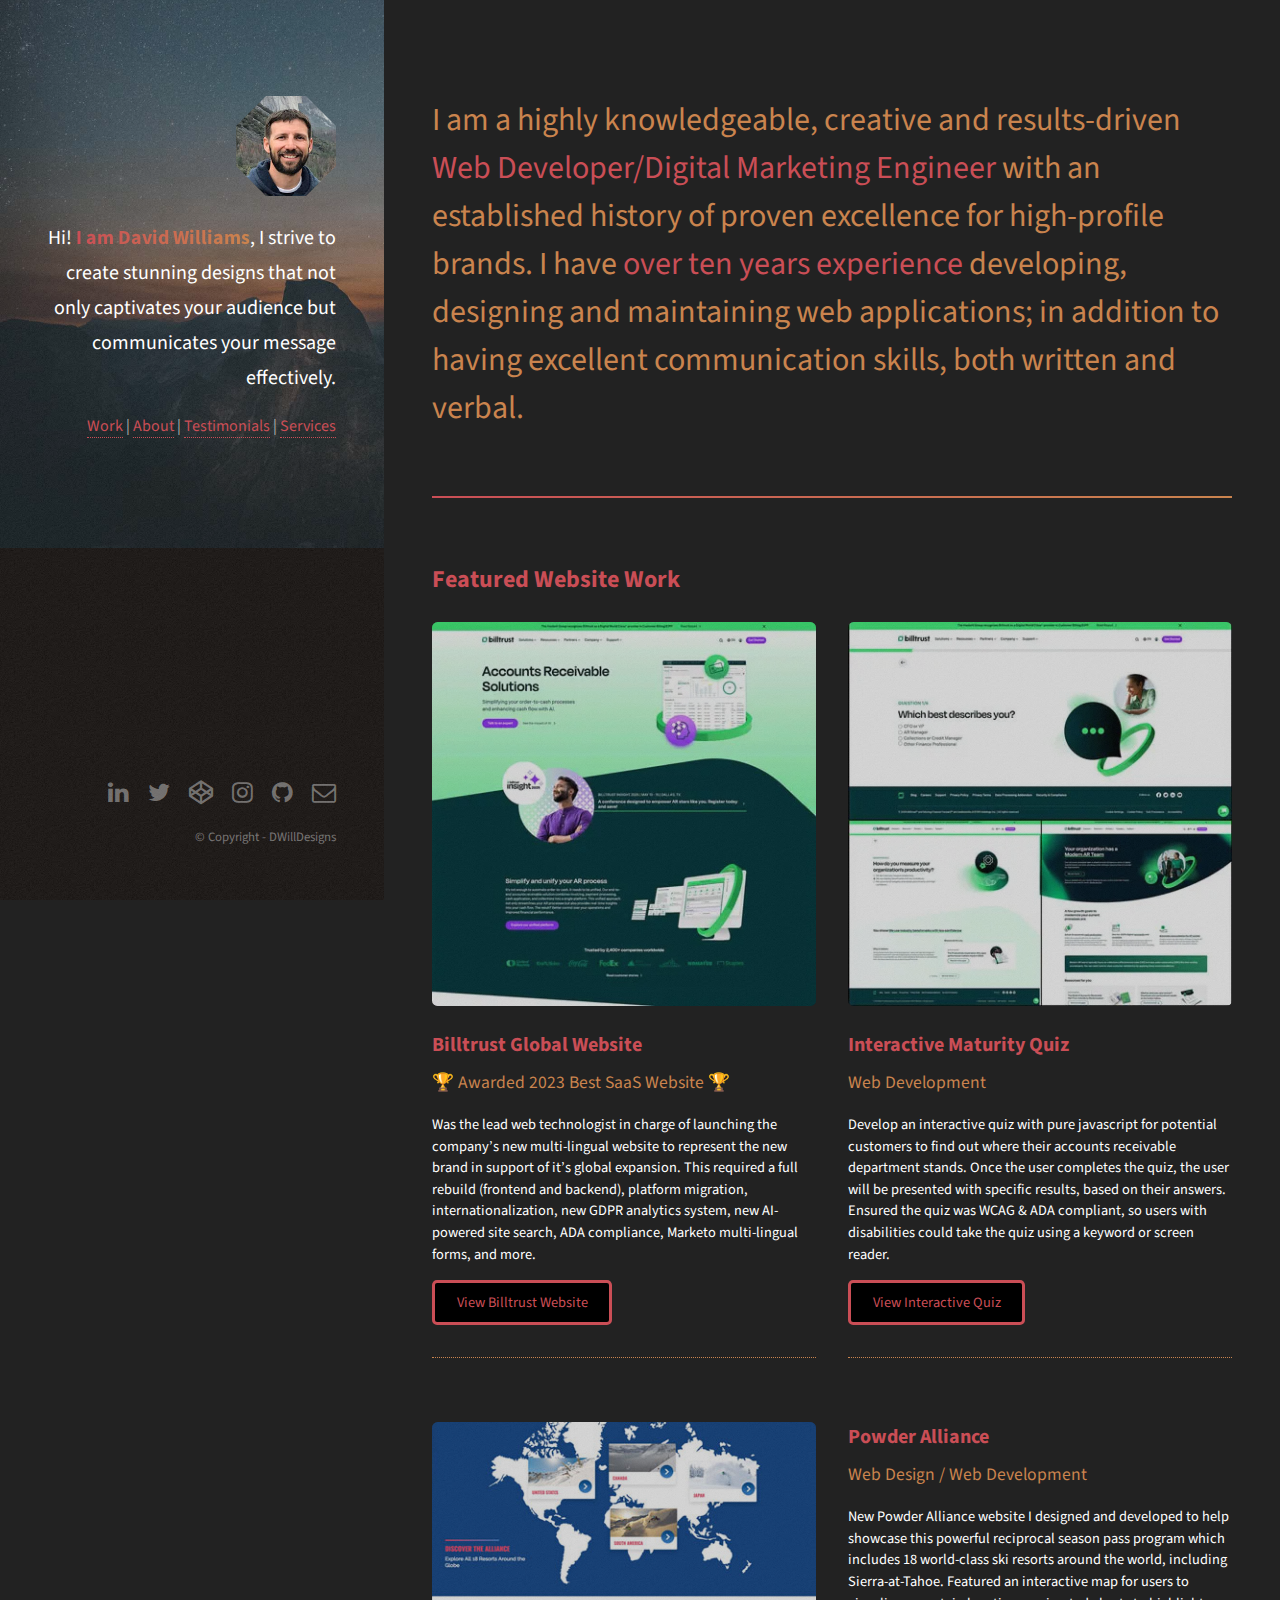
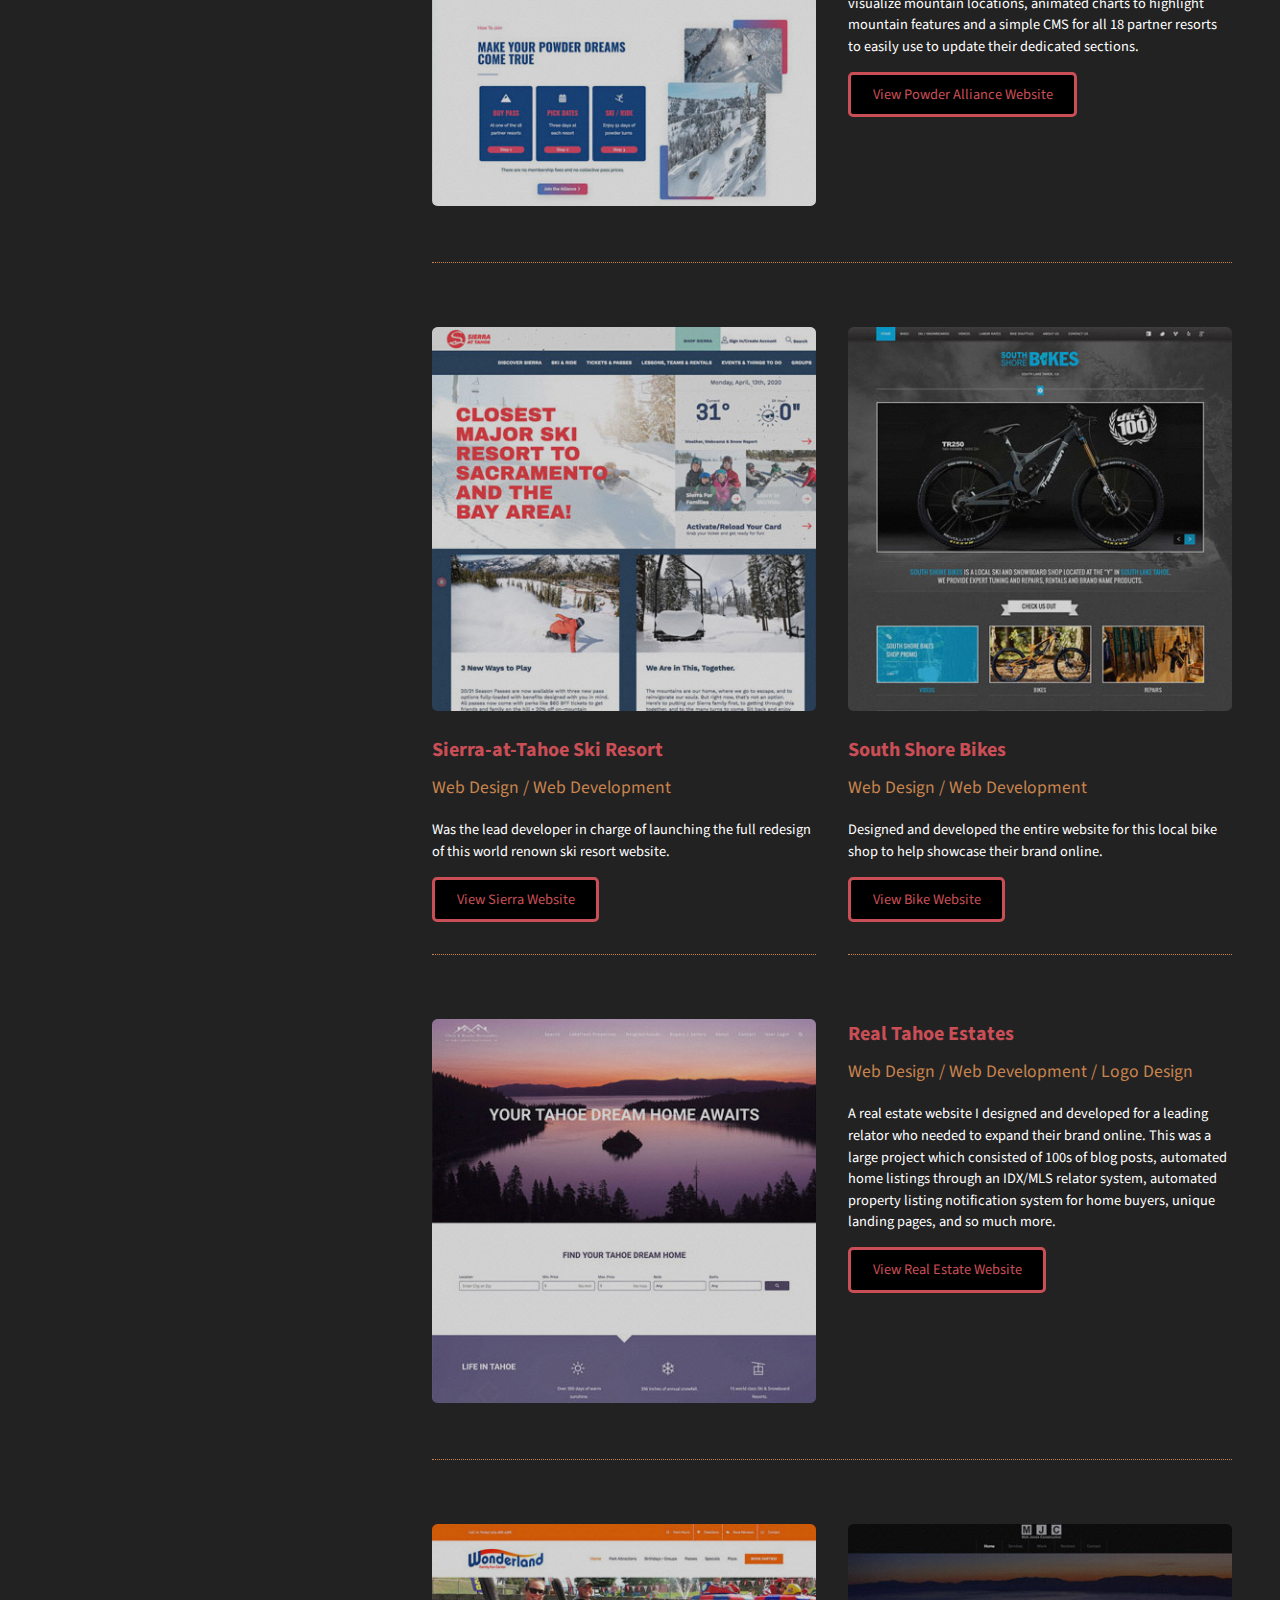
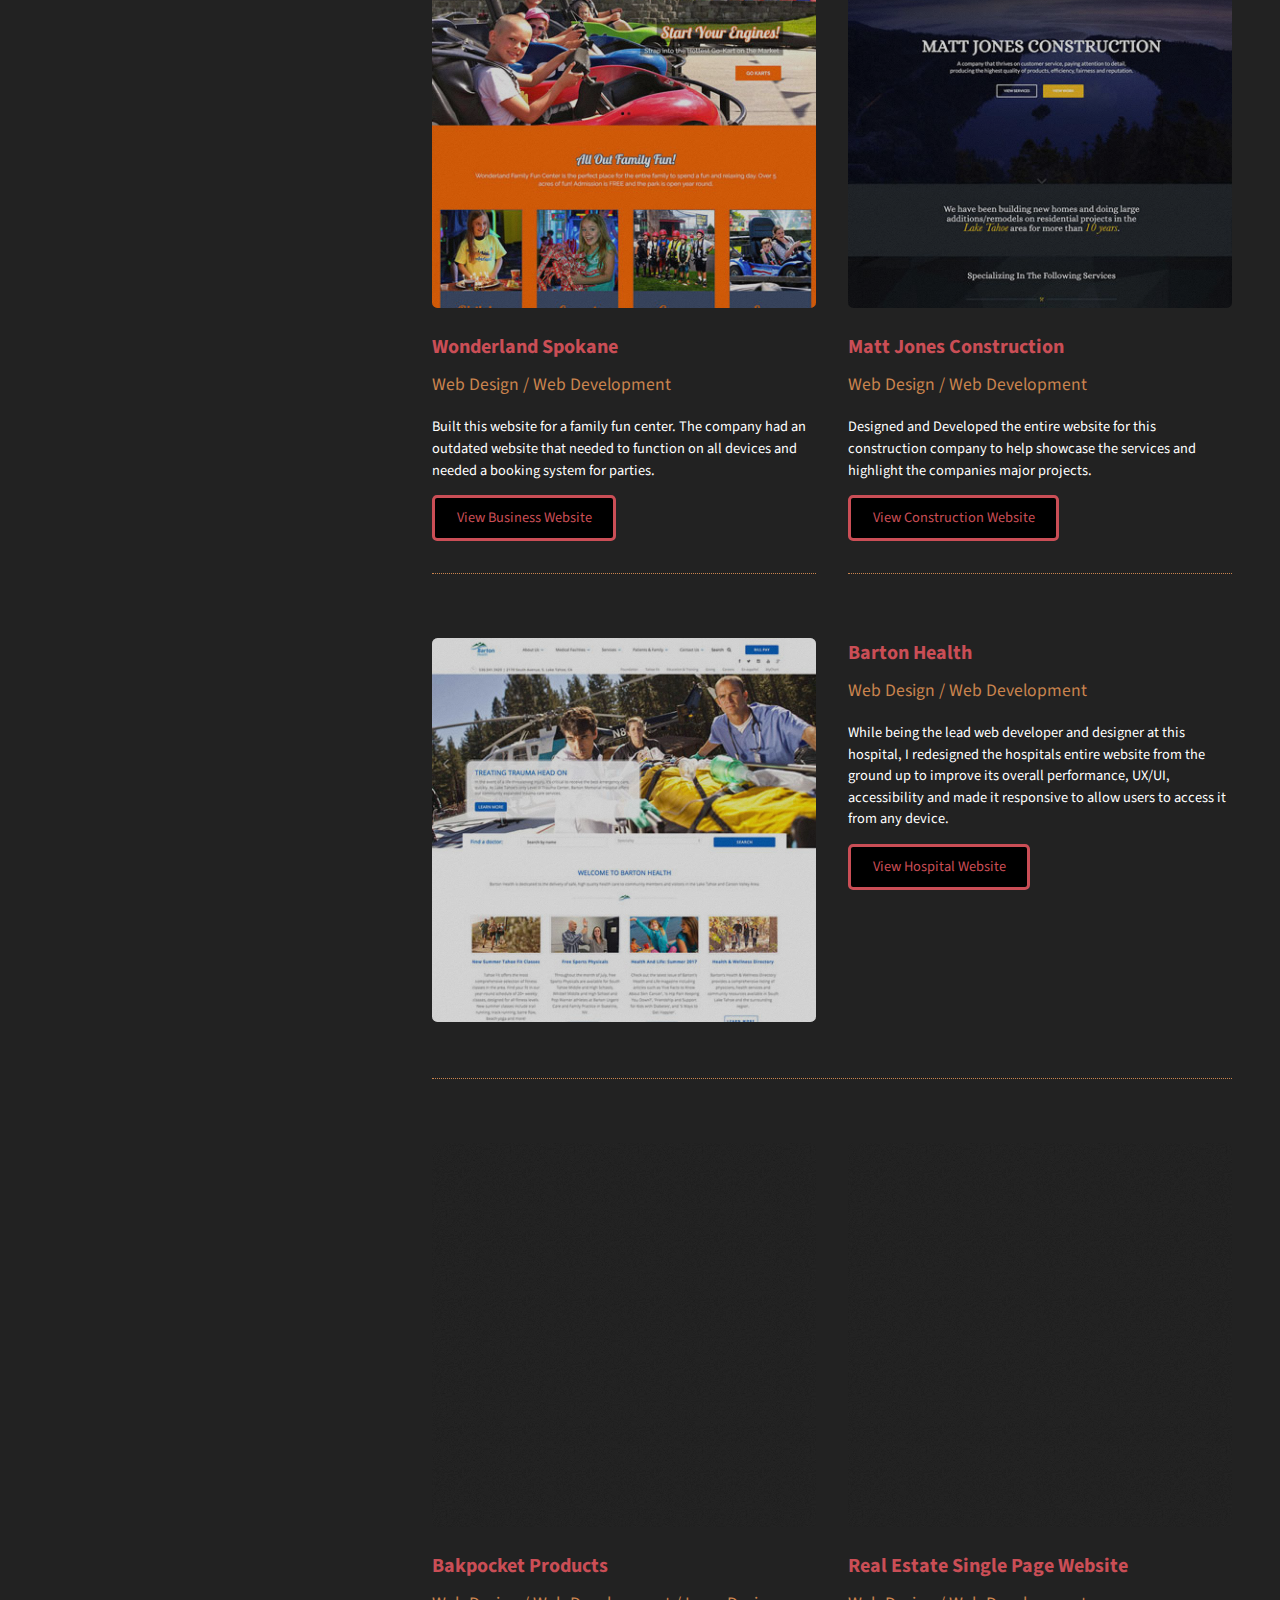
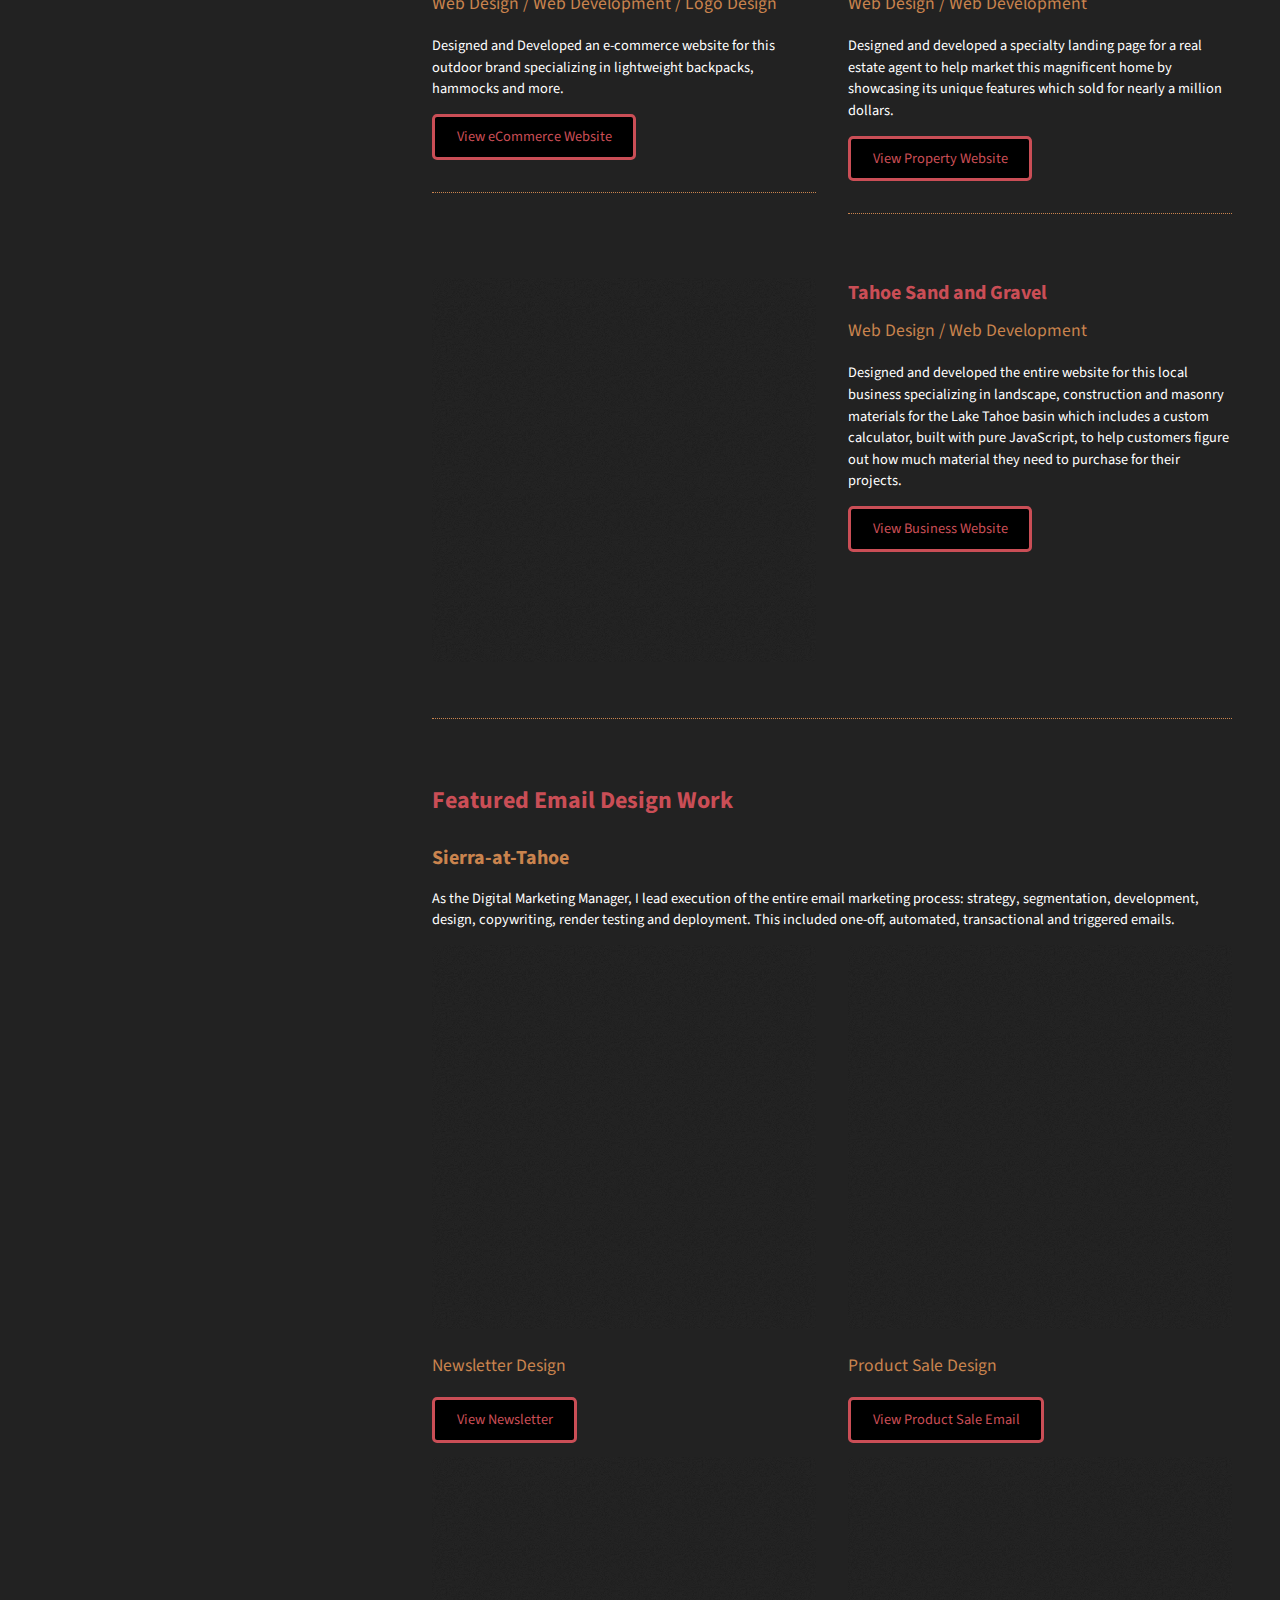
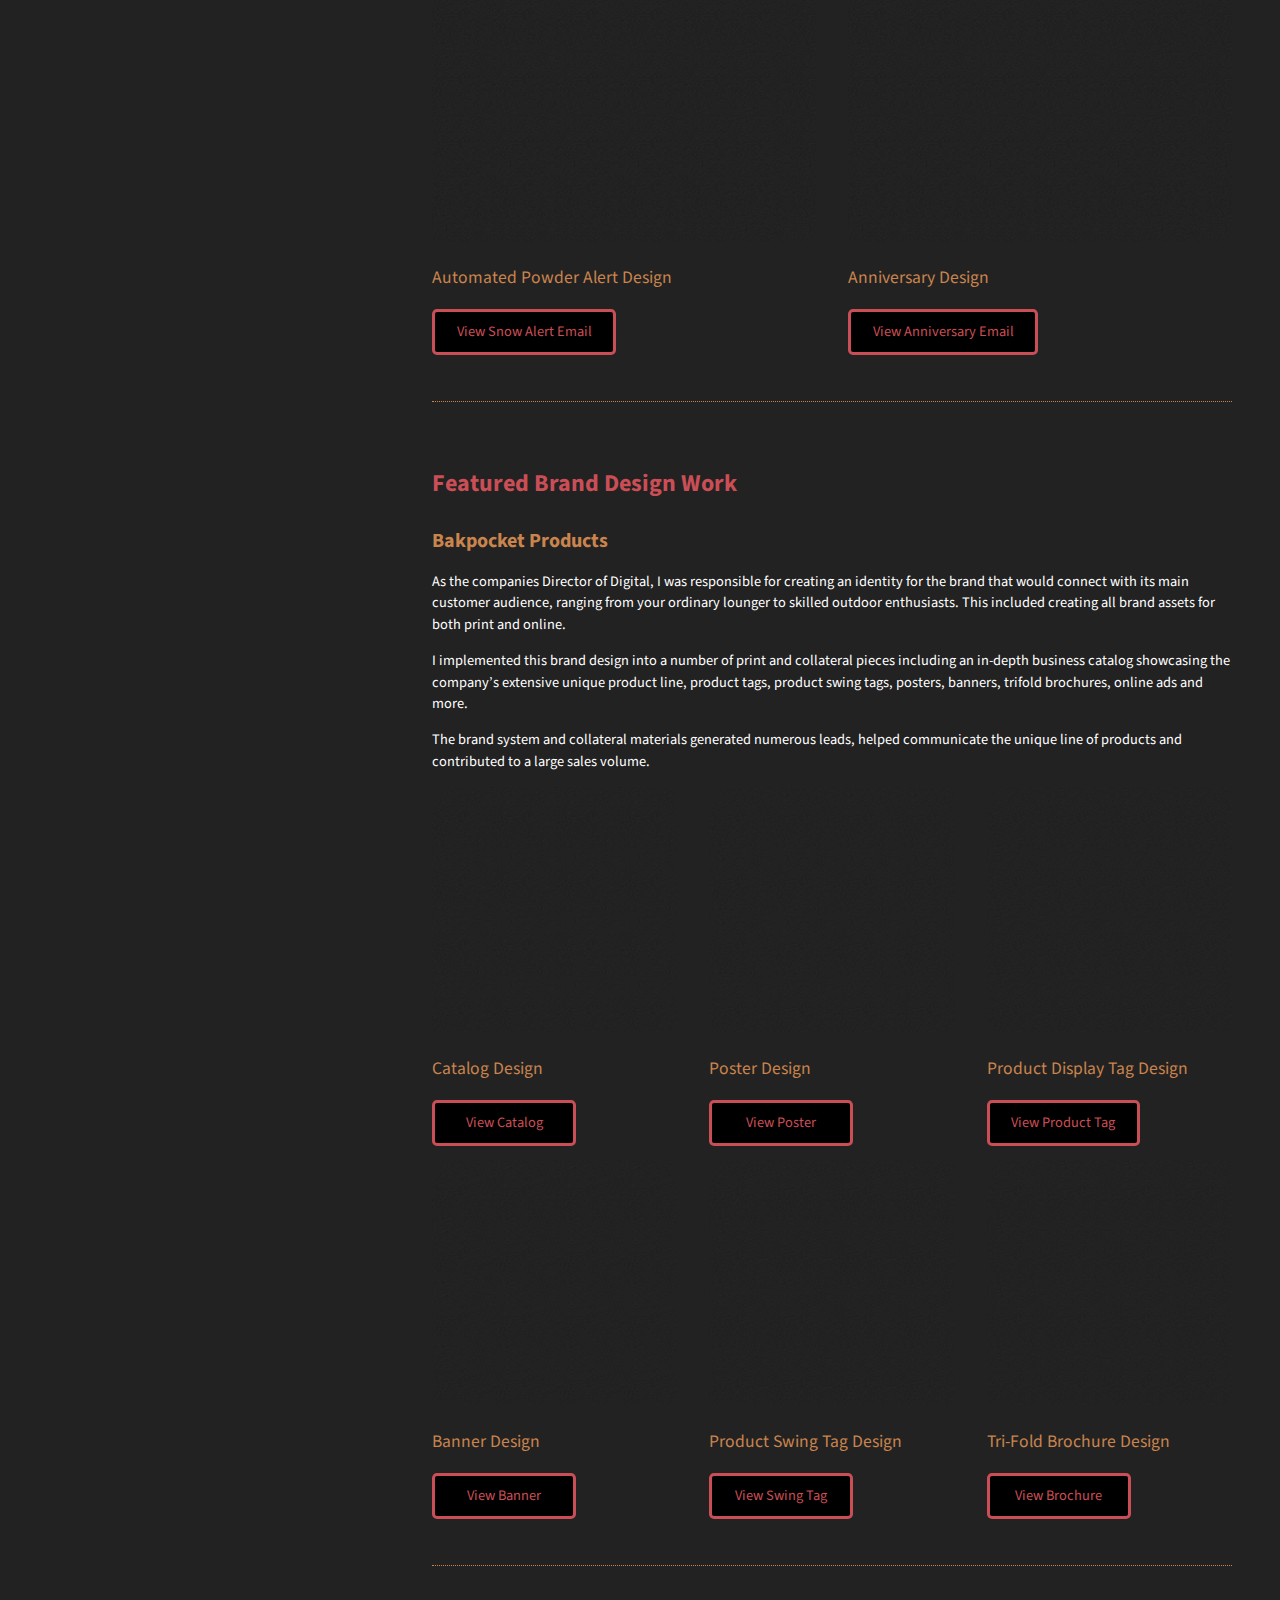
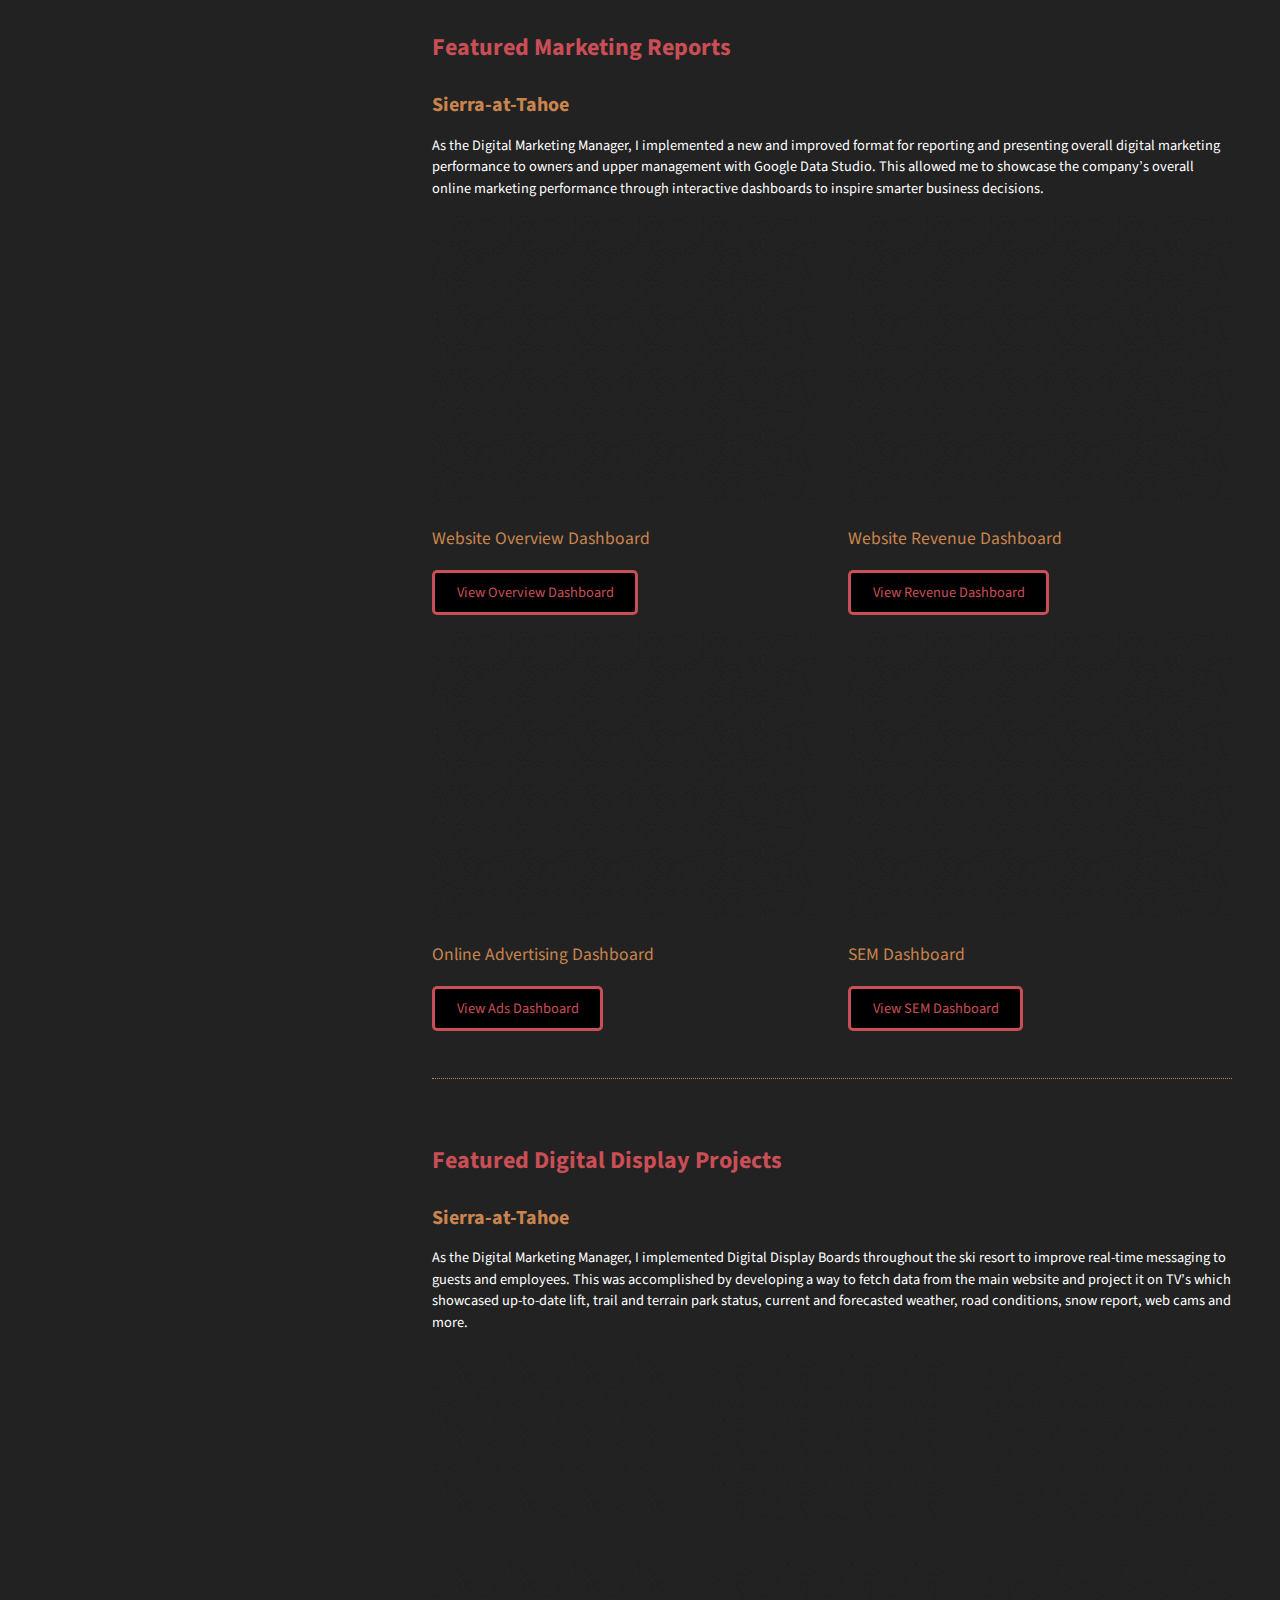
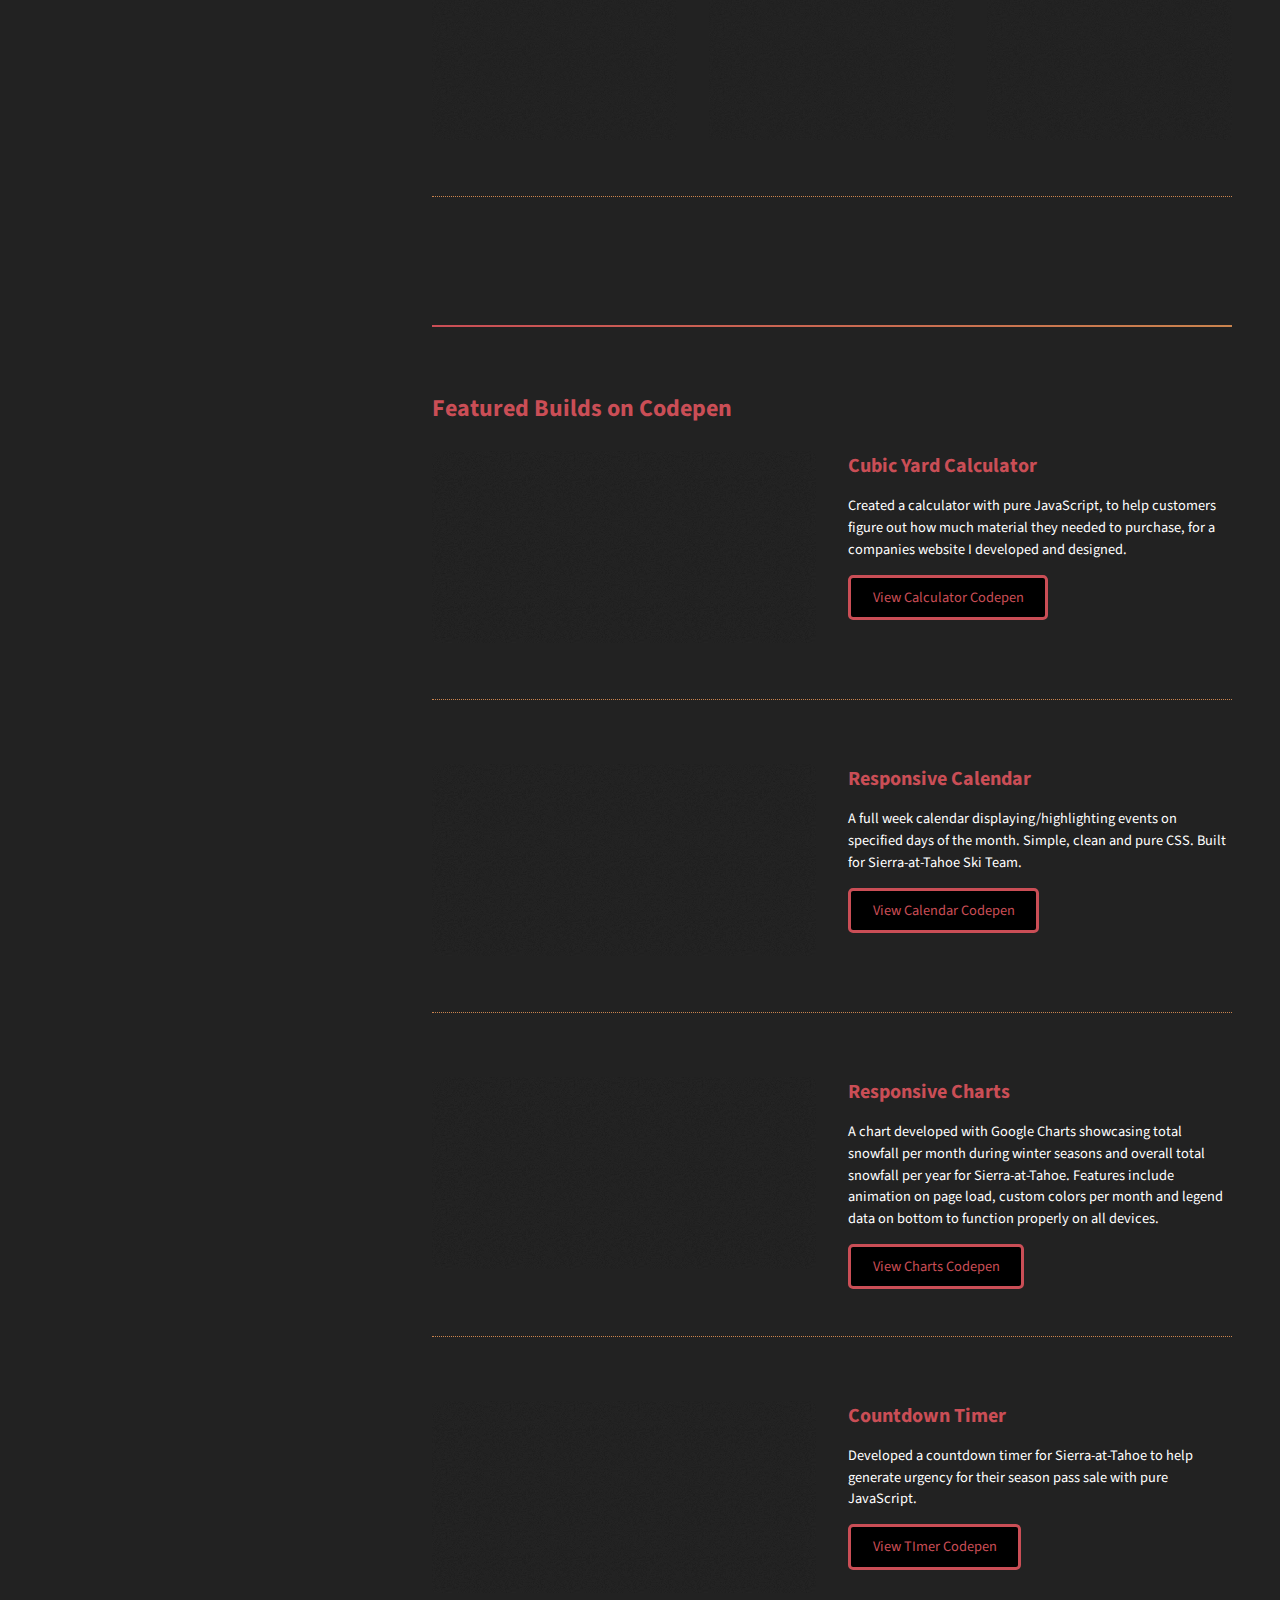
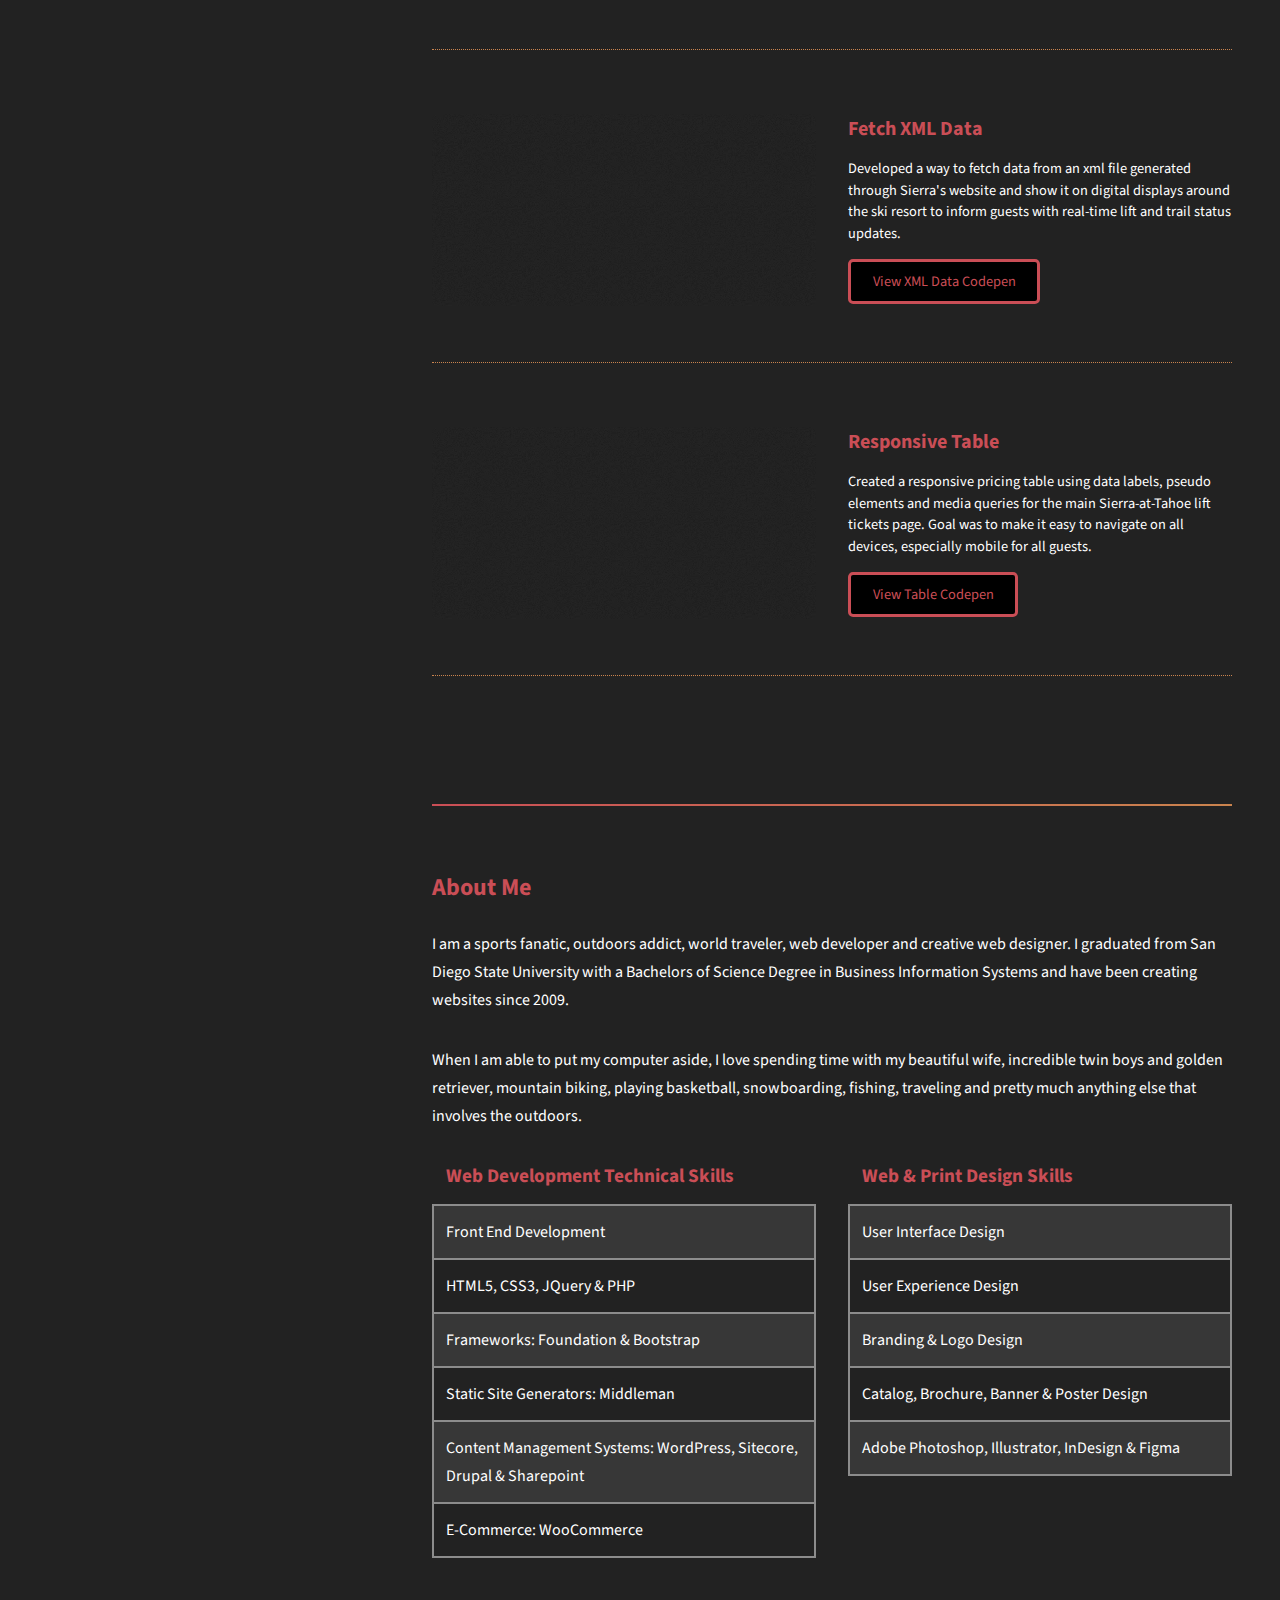
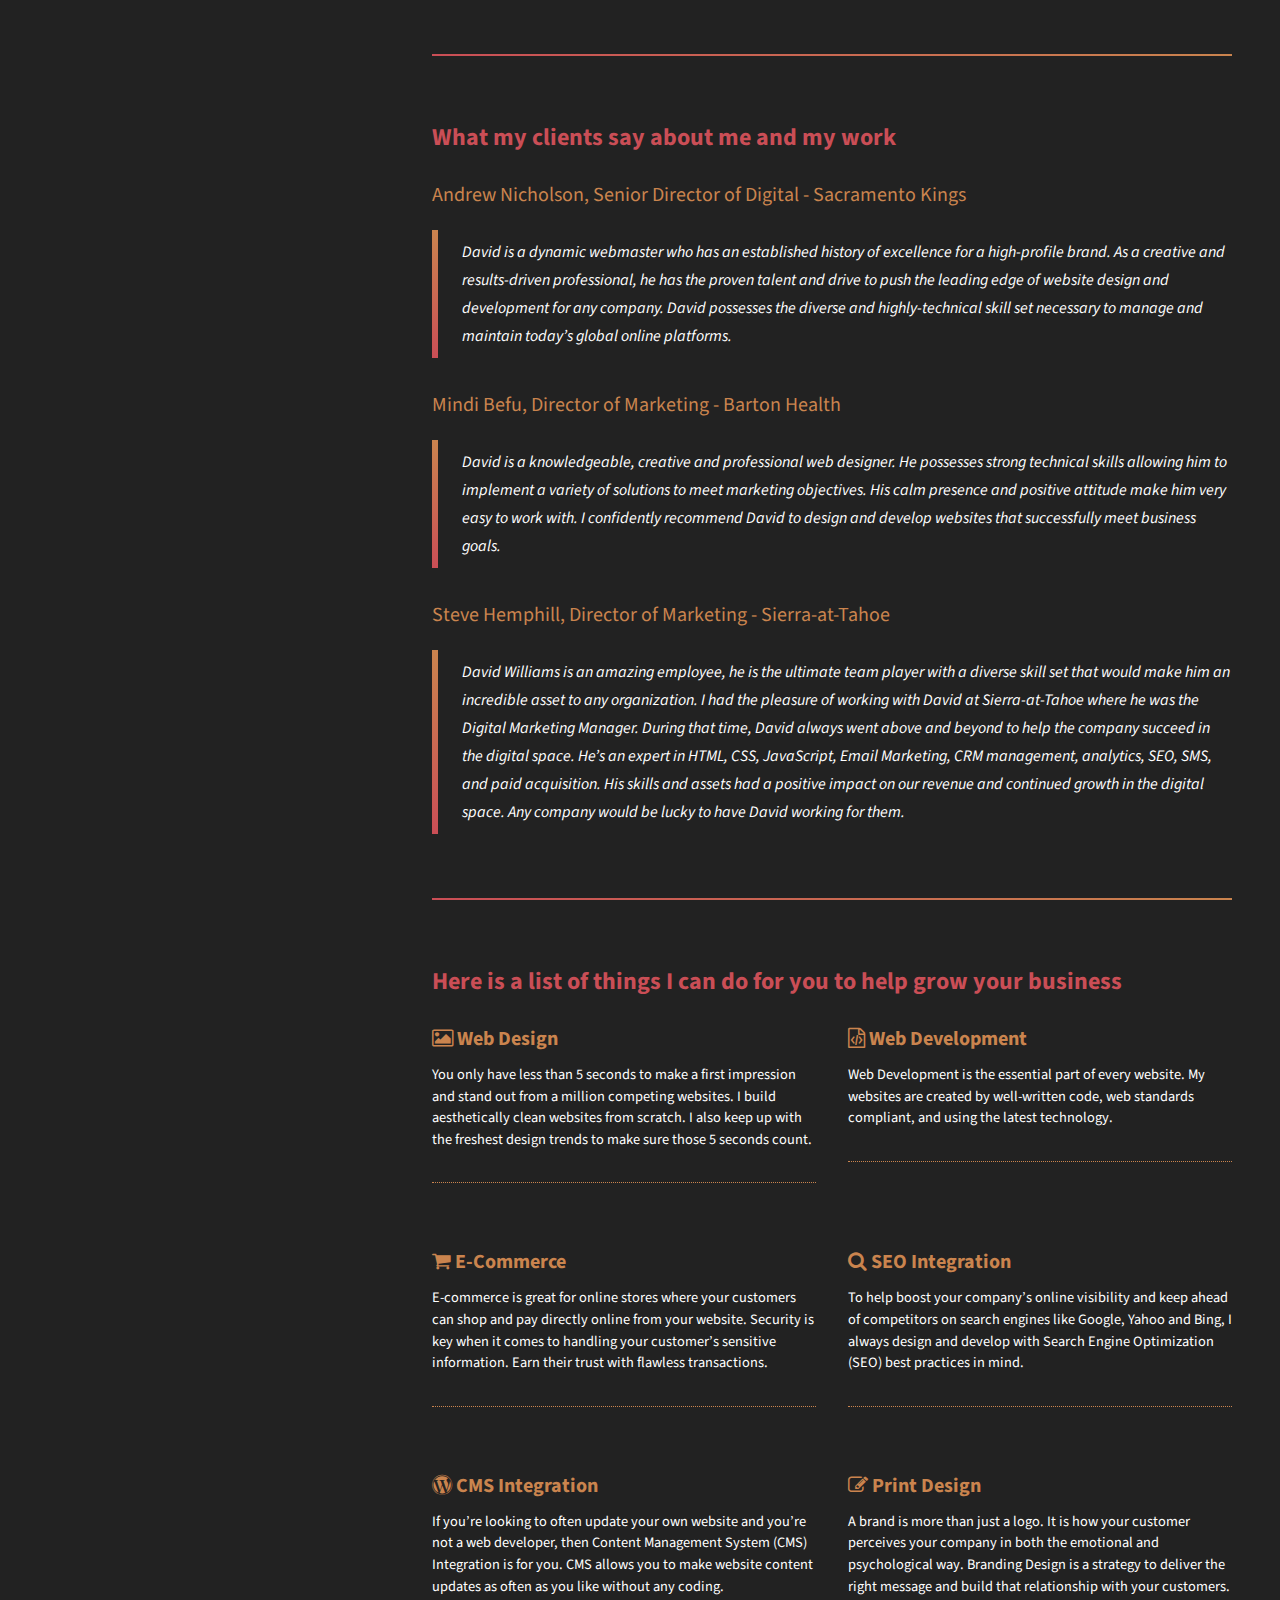
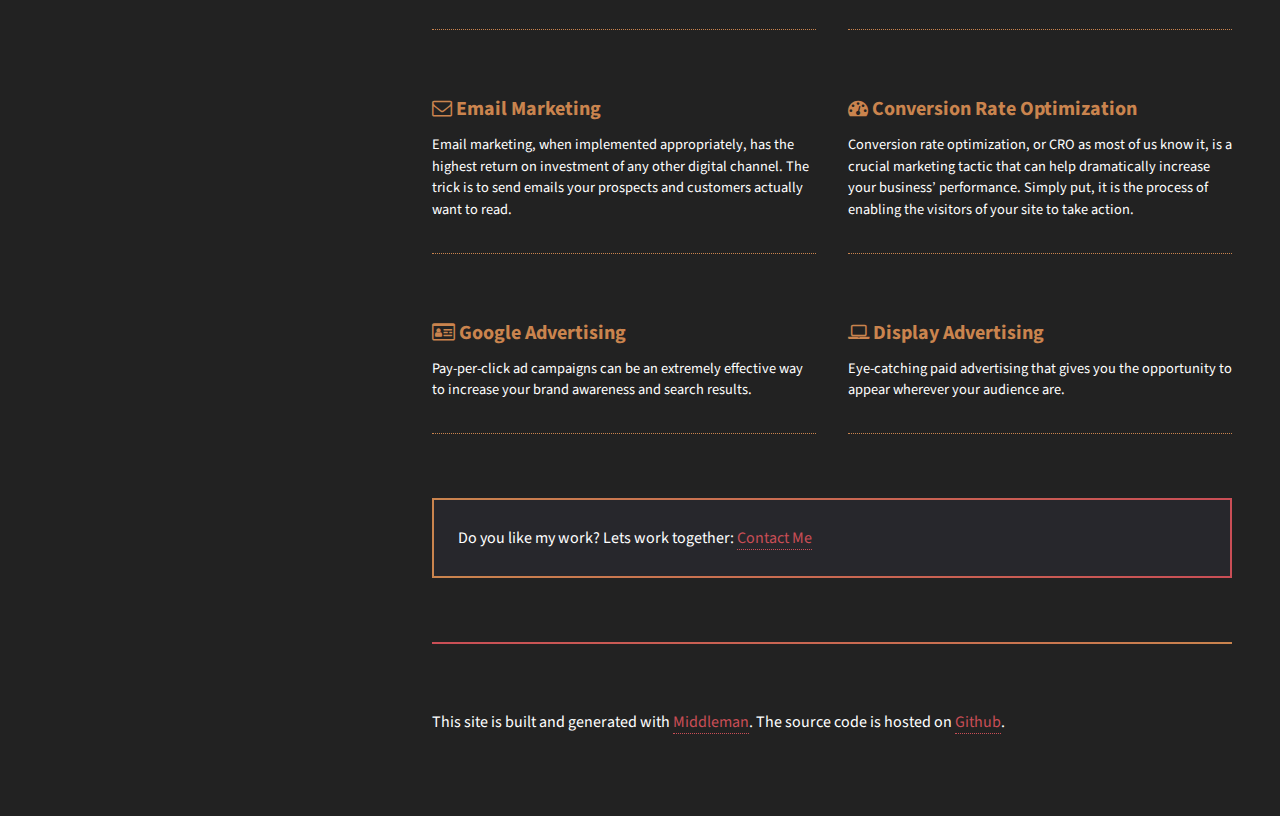
<file: index.html>
<!DOCTYPE html>
<html lang="en-US">
  <head>
    <title>DWillDesigns | Web Design &amp; Development, Graphic Design + Marketing</title>
    <meta charset="utf-8" />
    <meta name="viewport" content="width=device-width, initial-scale=1" />
    <meta name="description" content="I am a web developer &amp; designer who strives to create stunning designs that not only captivates your audience but communicates your message effectively." />
    <meta name="author" content="David Williams, DWillDesigns" />
    <meta name="generator" content="Middleman 4.2.1" />
    <meta name="robots" content="index, follow" />
    <link rel="icon" type="image/png" href="images/dwilldesigns-logo-portfolio-red-80x80.png" />
    <link rel="preload" href="https://stackpath.bootstrapcdn.com/font-awesome/4.7.0/css/font-awesome.min.css" as="style" onload="this.onload=null;this.rel='stylesheet'" />
    <noscript><link rel="stylesheet" href="https://stackpath.bootstrapcdn.com/font-awesome/4.7.0/css/font-awesome.min.css" /></noscript>
    <link rel="preconnect" href="https://fonts.gstatic.com" crossorigin />
    <link href="/stylesheets/main.css" rel="stylesheet" />
    <link rel="preload" as="image" href="../../images/mtn-bg.jpg" />
  </head>

  <body class="is-preload">
    <header id="header">
      <div class="inner">
        <a href="#" class="image avatar"><img width="133" height="133" src="images/dw-profile-180x180.jpg" alt="David Williams" /></a>
        <h1>Hi! <strong>I am David Williams</strong>, I strive to create stunning designs that not only captivates your audience but communicates your message effectively.</h1>
        <p style="margin: 1em 0"><a href="#work" title="Click to view my web and marketing projects">Work</a> | <a href="#about" title="Click to learn a bit about me">About</a> | <a href="#testimonials" title="Click to read testimonials regarding my skills and accomplishments">Testimonials</a> | <a href="#services" title="Click to see web and marketing services">Services</a></p>
      </div>
    </header>
    <div id="main">
      <section id="one" role="region" aria-label="Introduction about David Williams">
        <header class="major">
          <h1>I am a highly knowledgeable, creative and results-driven <strong>Web Developer/Digital Marketing Engineer</strong> with an established history of proven excellence for high-profile brands. I have <strong>over ten years experience</strong> developing, designing and maintaining web applications; in addition to having excellent communication skills, both written and verbal.</h1>
        </header>
      </section>
      <section id="work" name="work" role="region" aria-label="Web, Design, and Marketing Work">
        <h2>Featured Website Work</h2>
        <div class="row">
          <article class="col-6 col-12-xsmall work-item">
            <a href="images/fulls/bt-hp-sitecore-2024.jpg" class="image fit thumb" "rel=nofollow"><img loading="lazy" width="400" height="400" src="/images/400/bt-hp-sitecore-2024-400.webp" alt="Billtrust New Global Website" title="Billtrust New Global Website" /></a>
            <h3>Billtrust Global Website</h3>
            <h4>🏆 Awarded 2023 Best SaaS Website 🏆</h4>
            <p>Was the lead web technologist in charge of launching the company’s new multi-lingual website to represent the new brand in support of it’s global expansion. This required a full rebuild (frontend and backend), platform migration, internationalization, new GDPR analytics system, new AI-powered site search, ADA compliance, Marketo multi-lingual forms, and more.</p>
            <p style="margin: 1em 0"><a href="https://www.billtrust.com/" target="_blank" class="button small" title="Click to view Billtrust Financial SaaS website">View Billtrust Website</a></p>
            <hr />
          </article>

          <article class="col-6 col-12-xsmall work-item">
            <a href="images/fulls/bt-ar-mm-quiz-grid.jpg" class="image fit thumb" "rel=nofollow"><img loading="lazy" width="400" height="400" src="images/400/bt-ar-mm-quiz-grid-400.webp" alt="Interactive Maturity Quiz" title="Interactive Maturity Quiz" /></a>
            <h3>Interactive Maturity Quiz</h3>
            <h4>Web Development</h4>
            <p>Develop an interactive quiz with pure javascript for potential customers to find out where their accounts receivable department stands. Once the user completes the quiz, the user will be presented with specific results, based on their answers. Ensured the quiz was WCAG &amp; ADA compliant, so users with disabilities could take the quiz using a keyword or screen reader.</p>
            <p style="margin: 1em 0"><a href="/bt-ar-mm-quiz.html" target="_blank" class="button small" title="Click to view financial interactive quiz">View Interactive Quiz</a></p>
            <hr />
          </article>

          <article class="col-12 col-12-xsmall work-item">
            <div class="row">
              <div class="col-6 col-12-xsmall">
                <a href="images/fulls/powderalliance-web.jpg" class="image fit thumb" "rel=nofollow"><img loading="lazy" width="400" height="400" src="images/400/powderalliance-web-400.jpg" alt="Powder Alliance Website" title="Powder Alliance Website" /></a>
              </div>
              <div class="col-6 col-12-xsmall">
                <h3>Powder Alliance</h3>
                <h4>Web Design / Web Development</h4>
                <p>New Powder Alliance website I designed and developed to help showcase this powerful reciprocal season pass program which includes 18 world-class ski resorts around the world, including Sierra-at-Tahoe. Featured an interactive map for users to visualize mountain locations, animated charts to highlight mountain features and a simple CMS for all 18 partner resorts to easily use to update their dedicated sections.</p>
                <p style="margin: 1em 0"><a href="https://powderalliance.com/" target="_blank" class="button small" title="Click to visit Season Pass Ski program website">View Powder Alliance Website</a></p>
              </div>
            </div>
            <hr />
          </article>

          <article class="col-6 col-12-xsmall work-item">
            <a href="images/fulls/Sierra-at-Tahoe-web.jpg" class="image fit thumb" "rel=nofollow"><img loading="lazy" width="400" height="400" src="images/400/Sierra-at-Tahoe-web-400.jpg" alt="Sierra-at-Tahoe Ski Resort Website" title="Sierra-at-Tahoe Ski Resort Website" /></a>
            <h3>Sierra-at-Tahoe Ski Resort</h3>
            <h4>Web Design / Web Development</h4>
            <p>Was the lead developer in charge of launching the full redesign of this world renown ski resort website.</p>
            <p style="margin: 1em 0"><a href="https://www.sierraattahoe.com/" target="_blank" class="button small" title="Click to visit Ski Resort website">View Sierra Website</a></p>
            <hr />
          </article>
          <article class="col-6 col-12-xsmall work-item">
            <a href="images/fulls/southshorebikes-web.jpg" class="image fit thumb" "rel=nofollow"><img loading="lazy" width="400" height="400" src="images/400/southshorebikes-web-400.jpg" alt="South Shore Bikes Website" title="South Shore Bikes Website" /></a>
            <h3>South Shore Bikes</h3>
            <h4>Web Design / Web Development</h4>
            <p>Designed and developed the entire website for this local bike shop to help showcase their brand online.</p>
            <p style="margin: 1em 0"><a href="https://southshorebikestahoe.com/" target="_blank" class="button small" title="Click to visit bike shop website">View Bike Website</a></p>
            <hr />
          </article>

          <article class="col-12 col-12-xsmall work-item">
            <div class="row">
              <div class="col-6 col-12-xsmall">
                <a href="images/fulls/RealTahoeEstates-web.jpg" class="image fit thumb" "rel=nofollow"><img loading="lazy" width="400" height="400" src="images/400/RealTahoeEstates-web-400.jpg" alt="Real Tahoe Estates Website" title="Real Tahoe Estates Website" /></a>
              </div>
              <div class="col-6 col-12-xsmall">
                <h3>Real Tahoe Estates</h3>
                <h4>Web Design / Web Development / Logo Design</h4>
                <p>A real estate website I designed and developed for a leading relator who needed to expand their brand online. This was a large project which consisted of 100s of blog posts, automated home listings through an IDX/MLS relator system, automated property listing notification system for home buyers, unique landing pages, and so much more.</p>
                <p style="margin: 1em 0"><a href="https://realtahoeestates.com/" target="_blank" class="button small" title="Click to visit Real Estate website">View Real Estate Website</a></p>
              </div>
            </div>
            <hr />
          </article>

          <article class="col-6 col-12-xsmall work-item">
            <a href="images/fulls/Wonderland-Fun-Center-web.jpg" class="image fit thumb" "rel=nofollow"><img loading="lazy" width="400" height="400" src="images/400/Wonderland-Fun-Center-web-400.jpg" alt="Wonderland Spokane Website" title="Wonderland Spokane Website" /></a>
            <h3>Wonderland Spokane</h3>
            <h4>Web Design / Web Development</h4>
            <p>Built this website for a family fun center. The company had an outdated website that needed to function on all devices and needed a booking system for parties.</p>
            <p style="margin: 1em 0"><a href="https://wonderlandspokane.com/" target="_blank" class="button small" title="Click to visit family adventure park website">View Business Website</a></p>
            <hr />
          </article>
          <article class="col-6 col-12-xsmall work-item">
            <a href="images/fulls/MJCTahoe-website-design-1.jpg" class="image fit thumb" "rel=nofollow"><img loading="lazy" width="400" height="400" src="images/400/MJCTahoe-website-design-400.jpg" alt="Matt Jones Construction Website" title="Matt Jones Construction Website" /></a>
            <h3>Matt Jones Construction</h3>
            <h4>Web Design / Web Development</h4>
            <p>Designed and Developed the entire website for this construction company to help showcase the services and highlight the companies major projects.</p>
            <p style="margin: 1em 0"><a href="http://mjctahoe.com/" target="_blank" class="button small" title="Click to visit Construction website">View Construction Website</a></p>
            <hr />
          </article>

          <article class="col-12 col-12-xsmall work-item">
            <div class="row">
              <div class="col-6 col-12-xsmall">
                <a href="images/fulls/Barton-Health-web-2017-2.jpg" class="image fit thumb" "rel=nofollow"><img loading="lazy" width="400" height="400" src="images/400/Barton-Health-web-2017-400.jpg" alt="Barton Health Website" title="Barton Health Website" /></a>
              </div>
              <div class="col-6 col-12-xsmall">
                <h3>Barton Health</h3>
                <h4>Web Design / Web Development</h4>
                <p>While being the lead web developer and designer at this hospital, I redesigned the hospitals entire website from the ground up to improve its overall performance, UX/UI, accessibility and made it responsive to allow users to access it from any device.</p>
                <p style="margin: 1em 0"><a href="https://www.bartonhealth.org/tahoe/home.aspx" target="_blank" class="button small" title="Click to visit Barton Health hospital website">View Hospital Website</a></p>
              </div>
            </div>
            <hr />
          </article>

          <article class="col-6 col-12-xsmall work-item">
            <a href="images/fulls/Bakpocket-Products-web.jpg" class="image fit thumb" "rel=nofollow"><img loading="lazy" width="400" height="400" src="images/400/Bakpocket-Products-web-400.jpg" alt="Bakpocket Products Website" title="Bakpocket Products Website" /></a>
            <h3>Bakpocket Products</h3>
            <h4>Web Design / Web Development / Logo Design</h4>
            <p>Designed and Developed an e-commerce website for this outdoor brand specializing in lightweight backpacks, hammocks and more.</p>
            <p style="margin: 1em 0"><a href="https://www.instagram.com/bakpocketproducts/" target="_blank" class="button small" title="Click to view Bakpocket Products eCommerce website">View eCommerce Website</a></p>
            <hr />
          </article>
          <!--<article class="col-6 col-12-xsmall work-item">
                    <a href="images/fulls/Festival-of-Trees-web.jpg" class="image fit thumb" "rel=nofollow"><img loading="lazy" width="400" height="400" src="images/fulls/Festival-of-Trees-web.jpg" alt="Festival Trees and Lights Website" title="Festival Trees and Lights Website" /></a>
                    <h3>Festival Trees and Lights</h3>
                    <h4>Web Design / Web Development</h4>
                    <p>Designed and Developed the entire website for this charity event associated with the main hospital in the area.</p>
                    <p style="margin: 1em 0;"><a href="https://www.bartonhealth.org/foundation/foundation-home" target="_blank" class="button small">View Website</a></p>
				<hr> </article>-->
          <article class="col-6 col-12-xsmall work-item">
            <a href="images/fulls/RealEstateProperty-web.jpg" class="image fit thumb" "rel=nofollow"><img loading="lazy" width="400" height="400" src="images/400/RealEstateProperty-web-400.jpg" alt="Real Estate Single Page Website" title="Real Estate Single Page Website" /></a>
            <h3>Real Estate Single Page Website</h3>
            <h4>Web Design / Web Development</h4>
            <p>Designed and developed a specialty landing page for a real estate agent to help market this magnificent home by showcasing its unique features which sold for nearly a million dollars.</p>
            <p style="margin: 1em 0"><a href="https://realtahoeestates.com/2042-aloha-drive-lake-tahoe/" target="_blank" class="button small" title="Click to visit Real Estate Single Property website">View Property Website</a></p>
            <hr />
          </article>

          <article class="col-12 col-12-xsmall work-item">
            <div class="row">
              <div class="col-6 col-12-xsmall">
                <a href="images/fulls/tahoe-sand-gravel-web.jpg" class="image fit thumb" "rel=nofollow"><img loading="lazy" width="400" height="400" src="images/400/tahoe-sand-gravel-web-400.jpg" alt="Tahoe Sand and Gravel Website" title="Tahoe Sand and Gravel Website" /></a>
              </div>
              <div class="col-6 col-12-xsmall">
                <h3>Tahoe Sand and Gravel</h3>
                <h4>Web Design / Web Development</h4>
                <p>Designed and developed the entire website for this local business specializing in landscape, construction and masonry materials for the Lake Tahoe basin which includes a custom calculator, built with pure JavaScript, to help customers figure out how much material they need to purchase for their projects.</p>
                <p style="margin: 1em 0"><a href="https://dwill530.github.io/tsg/" target="_blank" class="button small" title="Click to visit Tahoe Sand and Gravel website">View Business Website</a></p>
              </div>
            </div>
            <!--<div class="row">
						<div class="col-6 col-12-xsmall">
                    		<a href="images/fulls/RealEstateProperty-web.jpg" class="image fit thumb" "rel=nofollow"><img loading="lazy" width="400" height="400" src="images/fulls/RealEstateProperty-web.jpg" alt="Real Estate Single Page Website" title="Real Estate Single Page Website" /></a>
						</div>
						<div class="col-6 col-12-xsmall">
							<h3>Real Estate Single Page Website</h3>
							<h4>Web Design / Web Development</h4>
							<p>Designed and developed a specialty landing page for a real estate agent to help market this magnificent home by showcasing its unique features which sold for nearly a million dollars.</p>
							<p style="margin: 1em 0;"><a href="https://realtahoeestates.com/2042-aloha-drive-lake-tahoe/" target="_blank" class="button small">View Website</a></p>
						</div>
					</div>-->
            <hr />
          </article>
        </div>
        <h2>Featured Email Design Work</h2>
        <div class="row">
          <article class="col-12 col-12-xsmall work-item">
            <div class="row">
              <div class="col-12 col-12-xsmall">
                <h3 style="color: #ca844e">Sierra-at-Tahoe</h3>
                <p style="margin: 1em 0">As the Digital Marketing Manager, I lead execution of the entire email marketing process: strategy, segmentation, development, design, copywriting, render testing and deployment. This included one-off, automated, transactional and triggered emails.</p>

                <div class="row">
                  <div class="col-6 col-12-xsmall">
                    <a href="images/fulls/sat-wprf-newsletter-email.jpg" class="image fit thumb" "rel=nofollow"><img loading="lazy" width="400" height="400" src="images/400/sat-wprf-newsletter-email-400.jpg" alt="Sierra-at-Tahoe Newsletter Design" title="Sierra-at-Tahoe Newsletter Design" /></a>
                    <h4>Newsletter Design</h4>
                    <p style="margin: 1em 0"><a href="/wprf-newsletter.html" class="button small" title="Click to view ski resort email newsletter">View Newsletter</a></p>
                  </div>
                  <div class="col-6 col-12-xsmall">
                    <a href="images/fulls/sat-fall-sp-email.jpg" class="image fit thumb" "rel=nofollow"><img loading="lazy" width="400" height="400" src="images/400/sat-fall-sp-email-400.jpg" alt="Sierra-at-Tahoe Product Sale Email Design" title="Sierra-at-Tahoe Product Sale Email Design" /></a>
                    <h4>Product Sale Design</h4>
                    <p style="margin: 1em 0"><a href="/sat-fall-sp-email.html" class="button small" title="Click to view product email">View Product Sale Email</a></p>
                  </div>
                  <div class="col-6 col-12-xsmall">
                    <a href="images/fulls/sat-snow-alert-email.jpg" class="image fit thumb" "rel=nofollow"><img loading="lazy" width="400" height="400" src="images/400/sat-snow-alert-email-400.jpg" alt="Sierra-at-Tahoe Snow Alert Email Design" title="Sierra-at-Tahoe Snow Alert Email Design" /></a>
                    <h4>Automated Powder Alert Design</h4>
                    <p style="margin: 1em 0"><a href="/sat-snow-alert-email.html" class="button small" title="Click to view snow forecast email">View Snow Alert Email</a></p>
                  </div>

                  <div class="col-6 col-12-xsmall">
                    <a href="images/fulls/sat-anniversary-email.jpg" class="image fit thumb" "rel=nofollow"><img loading="lazy" width="400" height="400" src="images/400/sat-anniversary-email-400.jpg" alt="Sierra-at-Tahoe Anniversary Email Design" title="Sierra-at-Tahoe Anniversary Email Design" /></a>
                    <h4>Anniversary Design</h4>
                    <p style="margin: 1em 0"><a href="/sat-anniversary-email.html" class="button small" title="Click to view automated ski anniversary email">View Anniversary Email</a></p>
                  </div>
                </div>
              </div>
            </div>
            <hr />
          </article>
        </div>
        <h2>Featured Brand Design Work</h2>
        <div class="row">
          <article class="col-12 col-12-xsmall work-item">
            <div class="row">
              <div class="col-12 col-12-xsmall">
                <h3 style="color: #ca844e">Bakpocket Products</h3>
                <p style="margin: 1em 0">As the companies Director of Digital, I was responsible for creating an identity for the brand that would connect with its main customer audience, ranging from your ordinary lounger to skilled outdoor enthusiasts. This included creating all brand assets for both print and online.</p>
                <p style="margin: 1em 0">I implemented this brand design into a number of print and collateral pieces including an in-depth business catalog showcasing the company’s extensive unique product line, product tags, product swing tags, posters, banners, trifold brochures, online ads and more.</p>
                <p style="margin: 1em 0">The brand system and collateral materials generated numerous leads, helped communicate the unique line of products and contributed to a large sales volume.</p>

                <div class="row">
                  <div class="col-4 col-12-xsmall">
                    <a href="images/fulls/bakpocket-catalog-design.jpg" class="image fit thumb" "rel=nofollow"><img loading="lazy" width="400" height="400" src="images/400/bakpocket-catalog-design-400.jpg" alt="Bakpocket Products Catalog Design" title="Bakpocket Products Catalog Design" /></a>
                    <h4>Catalog Design</h4>
                    <p style="margin: 1em 0"><a href="images/fulls/bakpocket-catalog-design.jpg" class="button small" title="Click to view adventure product catalog">View Catalog</a></p>
                  </div>
                  <div class="col-4 col-12-xsmall">
                    <a href="images/fulls/Bakpocket-Products-posters-designs.jpg" class="image fit thumb" "rel=nofollow"><img loading="lazy" width="400" height="400" src="images/400/Bakpocket-Products-posters-designs-400.jpg" alt="Bakpocket Products Poster Design" title="Bakpocket Products Poster Design" /></a>
                    <h4>Poster Design</h4>
                    <p style="margin: 1em 0"><a href="images/fulls/Bakpocket-Products-posters-designs.jpg" class="button small" title="Click to view adventure product poster design">View Poster</a></p>
                  </div>
                  <div class="col-4 col-12-xsmall">
                    <a href="images/fulls/Bakpocket-product-tag-designs.jpg" class="image fit thumb" "rel=nofollow"><img loading="lazy" width="400" height="400" src="images/400/Bakpocket-product-tag-designs-400.jpg" alt="Bakpocket Product Tag Design" title="Bakpocket Product Tag Design" /></a>
                    <h4>Product Display Tag Design</h4>
                    <p style="margin: 1em 0"><a href="images/fulls/Bakpocket-product-tag-designs.jpg" class="button small" title="Click to view adventure product tag design">View Product Tag</a></p>
                  </div>

                  <div class="col-4 col-12-xsmall">
                    <a href="images/fulls/Bakpocket-Products-banner-designs.jpg" class="image fit thumb" "rel=nofollow"><img loading="lazy" width="400" height="400" src="images/400/Bakpocket-Products-banner-designs-400.jpg" alt="Bakpocket Products Banner Design" title="Bakpocket Products Banner Design" /></a>
                    <h4>Banner Design</h4>
                    <p style="margin: 1em 0"><a href="images/fulls/Bakpocket-Products-banner-designs.jpg" class="button small" title="Click to view adventure banner design">View Banner</a></p>
                  </div>
                  <div class="col-4 col-12-xsmall">
                    <a href="images/fulls/Bakpocket-product-swing-tag-designs.jpg" class="image fit thumb" "rel=nofollow"><img loading="lazy" width="400" height="400" src="images/400/Bakpocket-product-swing-tag-designs-400.jpg" alt="Bakpocket Product Swing Tag Design" title="Bakpocket Product Swing Tag Design" /></a>
                    <h4>Product Swing Tag Design</h4>
                    <p style="margin: 1em 0"><a href="images/fulls/Bakpocket-product-swing-tag-designs.jpg" class="button small" title="Click to view product swing tag design">View Swing Tag</a></p>
                  </div>
                  <div class="col-4 col-12-xsmall">
                    <a href="images/fulls/Bakpocket-Products-trifold-design.jpg" class="image fit thumb" "rel=nofollow"><img loading="lazy" width="400" height="400" src="images/400/Bakpocket-Products-trifold-design-400.jpg" alt="Bakpocket Products Tri-Fold Brochure Design" title="Bakpocket Products Tri-Fold Brochure Design" /></a>
                    <h4>Tri-Fold Brochure Design</h4>
                    <p style="margin: 1em 0"><a href="images/fulls/Bakpocket-Products-trifold-design.jpg" class="button small" title="Click to view business product brochure design">View Brochure</a></p>
                  </div>
                </div>
              </div>
            </div>
            <hr />
          </article>
        </div>
        <h2>Featured Marketing Reports</h2>
        <div class="row">
          <article class="col-12 col-12-xsmall work-item">
            <div class="row">
              <div class="col-12 col-12-xsmall">
                <h3 style="color: #ca844e">Sierra-at-Tahoe</h3>
                <p style="margin: 1em 0">As the Digital Marketing Manager, I implemented a new and improved format for reporting and presenting overall digital marketing performance to owners and upper management with Google Data Studio. This allowed me to showcase the company’s overall online marketing performance through interactive dashboards to inspire smarter business decisions.</p>

                <div class="row">
                  <div class="col-6 col-12-xsmall">
                    <a href="images/fulls/web-report.jpg" class="image fit thumb" "rel=nofollow"><img loading="lazy" width="400" height="300" src="images/400/web-report-400.jpg" alt="Website Overview Dashboard" title="Website Overview Dashboard" /></a>
                    <h4>Website Overview Dashboard</h4>
                    <p style="margin: 1em 0"><a href="https://datastudio.google.com/s/nD9x_6ce5dQ" class="button small" title="Click to view business marketing overview dashboard">View Overview Dashboard</a></p>
                  </div>
                  <div class="col-6 col-12-xsmall">
                    <a href="images/fulls/web-rev-report.jpg" class="image fit thumb" "rel=nofollow"><img loading="lazy" width="400" height="300" src="images/400/web-rev-report-400.jpg" alt="Website Revenue Dashboard" title="Website Revenue Dashboard" /></a>
                    <h4>Website Revenue Dashboard</h4>
                    <p style="margin: 1em 0"><a href="https://datastudio.google.com/s/nD9x_6ce5dQ" class="button small" title="Click to view business marketing revenue dashboard">View Revenue Dashboard</a></p>
                  </div>
                  <div class="col-6 col-12-xsmall">
                    <a href="images/fulls/ads-report.jpg" class="image fit thumb" "rel=nofollow"><img loading="lazy" width="400" height="300" src="images/400/ads-report-400.jpg" alt="Online Advertising Dashboard" title="Online Advertising Dashboard" /></a>
                    <h4>Online Advertising Dashboard</h4>
                    <p style="margin: 1em 0"><a href="https://datastudio.google.com/s/nD9x_6ce5dQ" class="button small" title="Click to view business marketing online advertising dashboard">View Ads Dashboard</a></p>
                  </div>

                  <div class="col-6 col-12-xsmall">
                    <a href="images/fulls/sem-report.jpg" class="image fit thumb" "rel=nofollow"><img loading="lazy" width="400" height="300" src="images/400/sem-report-400.jpg" alt="SEM Dashboard" title="SEM Dashboard" /></a>
                    <h4>SEM Dashboard</h4>
                    <p style="margin: 1em 0"><a href="https://datastudio.google.com/s/nD9x_6ce5dQ" class="button small" title="Click to view business marketing SEM dashboard">View SEM Dashboard</a></p>
                  </div>
                </div>
              </div>
            </div>
            <hr />
          </article>
        </div>
        <h2>Featured Digital Display Projects</h2>
        <div class="row">
          <article class="col-12 col-12-xsmall work-item">
            <div class="row">
              <div class="col-12 col-12-xsmall">
                <h3 style="color: #ca844e">Sierra-at-Tahoe</h3>
                <p style="margin: 1em 0">As the Digital Marketing Manager, I implemented Digital Display Boards throughout the ski resort to improve real-time messaging to guests and employees. This was accomplished by developing a way to fetch data from the main website and project it on TV’s which showcased up-to-date lift, trail and terrain park status, current and forecasted weather, road conditions, snow report, web cams and more.</p>

                <div class="row">
                  <div class="col-4 col-12-xsmall">
                    <a href="images/fulls/lifts-display.jpg" class="image fit thumb" "rel=nofollow"><img loading="lazy" width="400" height="300" src="images/400/lifts-display-400.jpg" alt="Mountain Lift Status Display" title="Mountain Lift Status Display" /></a>
                    <!--<h4>Catalog Design</h4>
									<p style="margin: 1em 0;"><a href="images/fulls/bakpocket-catalog-design.jpg" class="button small">View Catalog</a></p>-->
                  </div>
                  <div class="col-4 col-12-xsmall">
                    <a href="images/fulls/trails-display.jpg" class="image fit thumb" "rel=nofollow"><img loading="lazy" width="400" height="300" src="images/400/trails-display-400.jpg" alt="Mountain Trails Status Display" title="Mountain Trails Status Display" /></a>
                    <!--<h4>Poster Design</h4>
									<p style="margin: 1em 0;"><a href="images/fulls/Bakpocket-Products-posters-designs.jpg" class="button small">View Poster</a></p>-->
                  </div>
                  <div class="col-4 col-12-xsmall">
                    <a href="images/fulls/promos-display.jpg" class="image fit thumb" "rel=nofollow"><img loading="lazy" width="400" height="300" src="images/400/promos-display-400.jpg" alt="Latest Promotions Display" title="Latest Promotions Display" /></a>
                    <!--<h4>Product Display Tag Design</h4>
									<p style="margin: 1em 0;"><a href="images/fulls/Bakpocket-product-tag-designs.jpg" class="button small">View Product Tag</a></p>-->
                  </div>

                  <div class="col-4 col-12-xsmall">
                    <a href="images/fulls/trailmap-display.jpg" class="image fit thumb" "rel=nofollow"><img loading="lazy" width="400" height="300" src="images/400/trailmap-display-400.jpg" alt="Mountain Trail Map Display" title="Mountain Trail Map Display" /></a>
                    <!--<h4>Banner Design</h4>
									<p style="margin: 1em 0;"><a href="images/fulls/Bakpocket-Products-banner-designs.jpg" class="button small">View Banner</a></p>-->
                  </div>
                  <div class="col-4 col-12-xsmall">
                    <a href="images/fulls/weather-display.jpg" class="image fit thumb" "rel=nofollow"><img loading="lazy" width="400" height="300" src="images/400/weather-display-400.jpg" alt="Weather, Road, Snow Report Display" title="Weather, Road, Snow Report Display" /></a>
                    <!--<h4>Product Swing Tag Design</h4>
									<p style="margin: 1em 0;"><a href="images/fulls/Bakpocket-product-swing-tag-designs.jpg" class="button small">View Swing Tag</a></p>-->
                  </div>
                  <div class="col-4 col-12-xsmall">
                    <a href="images/fulls/webcams-display.jpg" class="image fit thumb" "rel=nofollow"><img loading="lazy" width="400" height="300" src="images/400/webcams-display-400.jpg" alt="Mountain Web Cam Display" title="Mountain Web Cam Display" /></a>
                    <!--<h4>Tri-Fold Brochure Design</h4>
									<p style="margin: 1em 0;"><a href="images/fulls/Bakpocket-Products-trifold-design.jpg" class="button small">View Brochure</a></p>-->
                  </div>
                </div>
              </div>
            </div>
            <hr />
          </article>
        </div>
      </section>
      <section id="three" role="region" aria-label="Codepen Projects">
        <h2>Featured Builds on Codepen</h2>
        <div class="row">
          <article class="col-12 col-12-xsmall work-item">
            <div class="row">
              <div class="col-6 col-12-xsmall">
                <a href="https://codepen.io/dwill/pen/WqwGeG" class="image fit thumb" "rel=nofollow"><img loading="lazy" width="400" height="200" src="images/400/calc-codepen-400.jpg" alt="Cubic Yard Calculator" /></a>
              </div>
              <div class="col-6 col-12-xsmall">
                <h3>Cubic Yard Calculator</h3>
                <p style="margin: 1em 0">Created a calculator with pure JavaScript, to help customers figure out how much material they needed to purchase, for a companies website I developed and designed.</p>
                <p style="margin: 1em 0"><a href="https://codepen.io/dwill/pen/WqwGeG" target="_blank" class="button small">View Calculator Codepen</a></p>
              </div>
            </div>
            <hr />
          </article>

          <article class="col-12 col-12-xsmall work-item">
            <div class="row">
              <div class="col-6 col-12-xsmall">
                <a href="https://codepen.io/dwill/pen/bypQmj" class="image fit thumb" "rel=nofollow"><img loading="lazy" width="400" height="200" src="images/400/calendar-codepen-400.jpg" alt="Responsive Calendar" /></a>
              </div>
              <div class="col-6 col-12-xsmall">
                <h3>Responsive Calendar</h3>
                <p style="margin: 1em 0">A full week calendar displaying/highlighting events on specified days of the month. Simple, clean and pure CSS. Built for Sierra-at-Tahoe Ski Team.</p>
                <p style="margin: 1em 0"><a href="https://codepen.io/dwill/pen/bypQmj" target="_blank" class="button small">View Calendar Codepen</a></p>
              </div>
            </div>
            <hr />
          </article>
          <article class="col-12 col-12-xsmall work-item">
            <div class="row">
              <div class="col-6 col-12-xsmall">
                <a href="https://codepen.io/dwill/pen/OqMbQZ" class="image fit thumb" "rel=nofollow"><img loading="lazy" width="400" height="200" src="images/400/chart-codepen-400.jpg" alt="Responsive Charts" /></a>
              </div>
              <div class="col-6 col-12-xsmall">
                <h3>Responsive Charts</h3>
                <p style="margin: 1em 0">A chart developed with Google Charts showcasing total snowfall per month during winter seasons and overall total snowfall per year for Sierra-at-Tahoe. Features include animation on page load, custom colors per month and legend data on bottom to function properly on all devices.</p>
                <p style="margin: 1em 0"><a href="https://codepen.io/dwill/pen/OqMbQZ" target="_blank" class="button small">View Charts Codepen</a></p>
              </div>
            </div>
            <hr />
          </article>
          <article class="col-12 col-12-xsmall work-item">
            <div class="row">
              <div class="col-6 col-12-xsmall">
                <a href="https://codepen.io/dwill/pen/NjPxJZ" class="image fit thumb" "rel=nofollow"><img loading="lazy" width="400" height="200" src="images/400/countdown-codepen-400.jpg" alt="Countdown Timer" /></a>
              </div>
              <div class="col-6 col-12-xsmall">
                <h3>Countdown Timer</h3>
                <p style="margin: 1em 0">Developed a countdown timer for Sierra-at-Tahoe to help generate urgency for their season pass sale with pure JavaScript.</p>
                <p style="margin: 1em 0"><a href="https://codepen.io/dwill/pen/NjPxJZ" target="_blank" class="button small">View TImer Codepen</a></p>
              </div>
            </div>
            <hr />
          </article>
          <!--
          <article class="col-12 col-12-xsmall work-item">
            <div class="row">
              <div class="col-6 col-12-xsmall">
                <a href="https://codepen.io/dwill/pen/orBGba" class="image fit thumb" "rel=nofollow"><img loading="lazy" width="400" height="200" src="images/fulls/flexbox-codepen.jpg" alt="Flexbox Website Layout" /></a>
              </div>
              <div class="col-6 col-12-xsmall">
                <h3>Flexbox Website Layout</h3>
                <p style="margin: 1em 0">Created a three column website layout using Flexbox. Used pure JavaScript to show/hide content.</p>
                <p style="margin: 1em 0"><a href="https://codepen.io/dwill/pen/orBGba" target="_blank" class="button small">View Flexbox Codepen</a></p>
              </div>
            </div>
            <hr />
          </article>
          -->
          <article class="col-12 col-12-xsmall work-item">
            <div class="row">
              <div class="col-6 col-12-xsmall">
                <a href="https://codepen.io/dwill/pen/qBBwJJv" class="image fit thumb" "rel=nofollow"><img loading="lazy" width="400" height="200" src="images/400/xml-codepen-400.jpg" alt="Fetch XML Data" /></a>
              </div>
              <div class="col-6 col-12-xsmall">
                <h3>Fetch XML Data</h3>
                <p style="margin: 1em 0">Developed a way to fetch data from an xml file generated through Sierra's website and show it on digital displays around the ski resort to inform guests with real-time lift and trail status updates.</p>
                <p style="margin: 1em 0"><a href="https://codepen.io/dwill/pen/qBBwJJv" target="_blank" class="button small">View XML Data Codepen</a></p>
              </div>
            </div>
            <hr />
          </article>
          <article class="col-12 col-12-xsmall work-item">
            <div class="row">
              <div class="col-6 col-12-xsmall">
                <a href="https://codepen.io/dwill/pen/ZEbexVE" class="image fit thumb" "rel=nofollow"><img loading="lazy" width="400" height="200" src="images/400/price-table-codepen-400.jpg" alt="Responsive Table" /></a>
              </div>
              <div class="col-6 col-12-xsmall">
                <h3>Responsive Table</h3>
                <p style="margin: 1em 0">Created a responsive pricing table using data labels, pseudo elements and media queries for the main Sierra-at-Tahoe lift tickets page. Goal was to make it easy to navigate on all devices, especially mobile for all guests.</p>
                <p style="margin: 1em 0"><a href="https://codepen.io/dwill/pen/ZEbexVE" target="_blank" class="button small">View Table Codepen</a></p>
              </div>
            </div>
            <hr />
          </article>
        </div>
      </section>
      <section id="about" name="about" role="region" aria-label="About David Williams: Skills and Experience">
        <h2>About Me</h2>
        <p>I am a sports fanatic, outdoors addict, world traveler, web developer and creative web designer. I graduated from San Diego State University with a Bachelors of Science Degree in Business Information Systems and have been creating websites since 2009.</p>
        <p>When I am able to put my computer aside, I love spending time with my beautiful wife, incredible twin boys and golden retriever, mountain biking, playing basketball, snowboarding, fishing, traveling and pretty much anything else that involves the outdoors.</p>
        <div class="row">
          <div class="col-6 col-12-xsmall">
            <div class="table-wrapper">
              <table class="alt">
                <thead>
                  <tr>
                    <th>Web Development Technical Skills</th>
                  </tr>
                </thead>
                <tbody>
                  <tr>
                    <td>Front End Development</td>
                  </tr>
                  <tr>
                    <td>HTML5, CSS3, JQuery &amp; PHP</td>
                  </tr>
                  <tr>
                    <td>Frameworks: Foundation &amp; Bootstrap</td>
                  </tr>
                  <tr>
                    <td>Static Site Generators: Middleman</td>
                  </tr>
                  <tr>
                    <td>Content Management Systems: WordPress, Sitecore, Drupal &amp; Sharepoint</td>
                  </tr>
                  <tr>
                    <td>E-Commerce: WooCommerce</td>
                  </tr>
                </tbody>
              </table>
            </div>
          </div>
          <div class="col-6 col-12-xsmall">
            <div class="table-wrapper">
              <table class="alt">
                <thead>
                  <tr>
                    <th>Web &amp; Print Design Skills</th>
                  </tr>
                </thead>
                <tbody>
                  <tr>
                    <td>User Interface Design</td>
                  </tr>
                  <tr>
                    <td>User Experience Design</td>
                  </tr>
                  <tr>
                    <td>Branding &amp; Logo Design</td>
                  </tr>
                  <tr>
                    <td>Catalog, Brochure, Banner &amp; Poster Design</td>
                  </tr>
                  <tr>
                    <td>Adobe Photoshop, Illustrator, InDesign &amp; Figma</td>
                  </tr>
                </tbody>
              </table>
            </div>
          </div>
        </div>
      </section>
      <section id="testimonials" name="testimonials" role="region" aria-label="Testimonials about David Williams">
        <h2>What my clients say about me and my work</h2>
        <h3 style="color: #ca844e">Andrew Nicholson, Senior Director of Digital - Sacramento Kings</h3>
        <blockquote>David is a dynamic webmaster who has an established history of excellence for a high-profile brand. As a creative and results-driven professional, he has the proven talent and drive to push the leading edge of website design and development for any company. David possesses the diverse and highly-technical skill set necessary to manage and maintain today’s global online platforms.</blockquote>
        <h3 style="color: #ca844e">Mindi Befu, Director of Marketing - Barton Health</h3>
        <blockquote>David is a knowledgeable, creative and professional web designer. He possesses strong technical skills allowing him to implement a variety of solutions to meet marketing objectives. His calm presence and positive attitude make him very easy to work with. I confidently recommend David to design and develop websites that successfully meet business goals.</blockquote>
        <h3 style="color: #ca844e">Steve Hemphill, Director of Marketing - Sierra-at-Tahoe</h3>
        <blockquote>David Williams is an amazing employee, he is the ultimate team player with a diverse skill set that would make him an incredible asset to any organization. I had the pleasure of working with David at Sierra-at-Tahoe where he was the Digital Marketing Manager. During that time, David always went above and beyond to help the company succeed in the digital space. He’s an expert in HTML, CSS, JavaScript, Email Marketing, CRM management, analytics, SEO, SMS, and paid acquisition. His skills and assets had a positive impact on our revenue and continued growth in the digital space. Any company would be lucky to have David working for them.</blockquote>
      </section>
      <section id="services" name="services" role="region" aria-label="Services David Williams can provide">
        <h2>Here is a list of things I can do for you to help grow your business</h2>
        <div class="row">
          <article class="col-6 col-12-xsmall work-item">
            <h3 style="color: #ca844e"><i class="fa fa-picture-o" aria-hidden="true"></i> Web Design</h3>
            <p>You only have less than 5 seconds to make a first impression and stand out from a million competing websites. I build aesthetically clean websites from scratch. I also keep up with the freshest design trends to make sure those 5 seconds count.</p>
            <hr />
          </article>
          <article class="col-6 col-12-xsmall work-item">
            <h3 style="color: #ca844e"><i class="fa fa-file-code-o" aria-hidden="true"></i> Web Development</h3>
            <p>Web Development is the essential part of every website. My websites are created by well-written code, web standards compliant, and using the latest technology.</p>
            <hr />
          </article>
          <article class="col-6 col-12-xsmall work-item">
            <h3 style="color: #ca844e"><i class="fa fa-shopping-cart" aria-hidden="true"></i> E-Commerce</h3>
            <p>E-commerce is great for online stores where your customers can shop and pay directly online from your website. Security is key when it comes to handling your customer’s sensitive information. Earn their trust with flawless transactions.</p>
            <hr />
          </article>
          <article class="col-6 col-12-xsmall work-item">
            <h3 style="color: #ca844e"><i class="fa fa-search" aria-hidden="true"></i> SEO Integration</h3>
            <p>To help boost your company’s online visibility and keep ahead of competitors on search engines like Google, Yahoo and Bing, I always design and develop with Search Engine Optimization (SEO) best practices in mind.</p>
            <hr />
          </article>
          <article class="col-6 col-12-xsmall work-item">
            <h3 style="color: #ca844e"><i class="fa fa-wordpress" aria-hidden="true"></i> CMS Integration</h3>
            <p>If you’re looking to often update your own website and you’re not a web developer, then Content Management System (CMS) Integration is for you. CMS allows you to make website content updates as often as you like without any coding.</p>
            <hr />
          </article>
          <article class="col-6 col-12-xsmall work-item">
            <h3 style="color: #ca844e"><i class="fa fa-pencil-square-o" aria-hidden="true"></i> Print Design</h3>
            <p>A brand is more than just a logo. It is how your customer perceives your company in both the emotional and psychological way. Branding Design is a strategy to deliver the right message and build that relationship with your customers.</p>
            <hr />
          </article>
          <article class="col-6 col-12-xsmall work-item">
            <h3 style="color: #ca844e"><i class="fa fa-envelope-o" aria-hidden="true"></i> Email Marketing</h3>
            <p>Email marketing, when implemented appropriately, has the highest return on investment of any other digital channel. The trick is to send emails your prospects and customers actually want to read.</p>
            <hr />
          </article>
          <article class="col-6 col-12-xsmall work-item">
            <h3 style="color: #ca844e"><i class="fa fa-tachometer" aria-hidden="true"></i> Conversion Rate Optimization</h3>
            <p>Conversion rate optimization, or CRO as most of us know it, is a crucial marketing tactic that can help dramatically increase your business’ performance. Simply put, it is the process of enabling the visitors of your site to take action.</p>
            <hr />
          </article>
          <article class="col-6 col-12-xsmall work-item">
            <h3 style="color: #ca844e"><i class="fa fa-id-card-o" aria-hidden="true"></i> Google Advertising</h3>
            <p>Pay-per-click ad campaigns can be an extremely effective way to increase your brand awareness and search results.</p>
            <hr />
          </article>
          <article class="col-6 col-12-xsmall work-item">
            <h3 style="color: #ca844e"><i class="fa fa-laptop" aria-hidden="true"></i> Display Advertising</h3>
            <p>Eye-catching paid advertising that gives you the opportunity to appear wherever your audience are.</p>
            <hr />
          </article>
        </div>
        <p class="box">Do you like my work? Lets work together: <a href="mailto:dwwilliams530@gmail.com">Contact Me</a></p>
      </section>
      <section id="six" role="region" aria-label="Description how this website was made">
        <p>This site is built and generated with <a href="https://middlemanapp.com" target="_blank">Middleman</a>. The source code is hosted on <a href="https://github.com/dwill530/dwill530.github.io" target="_blank">Github</a>.</p>
      </section>
    </div>
    <footer id="footer">
      <div class="inner">
        <ul class="icons">
          <li>
            <a href="https://www.linkedin.com/in/davewwilliams" class="icon fa-linkedin" title="Click to view my LinkedIn profile"><span class="label">LinkedIn</span></a>
          </li>
          <li>
            <a href="https://twitter.com/D__Will" class="icon fa-twitter" title="Click to view my Twitter profile"><span class="label">Twitter</span></a>
          </li>
          <li>
            <a href="https://codepen.io/dwill" class="icon fa-codepen" title="Click to view my Codepen profile"><span class="label">Codepen</span></a>
          </li>
          <li>
            <a href="http://instagram.com/d__will/" class="icon fa-instagram" title="Click to view my Instagram profile"><span class="label">Instagram</span></a>
          </li>
          <li>
            <a href="https://github.com/dwill530" class="icon fa-github" title="Click to view my Github profile"><span class="label">Github</span></a>
          </li>
          <li>
            <a href="mailto:dwwilliams530@gmail.com" class="icon fa-envelope-o" title="Click to email me"><span class="label">Email</span></a>
          </li>
        </ul>
        <ul class="copyright">
          <li>&copy; Copyright - DWillDesigns</li>
        </ul>
      </div>
    </footer>
    <script src="/javascripts/jquery.min.js"></script>
    <script src="/javascripts/jquery.poptrox.min.js"></script>
    <script src="/javascripts/browser.min.js"></script>
    <script src="/javascripts/breakpoints.min.js"></script>
    <script src="/javascripts/util.js"></script>
    <script src="/javascripts/main.js"></script>
  </body>
</html>
</file>
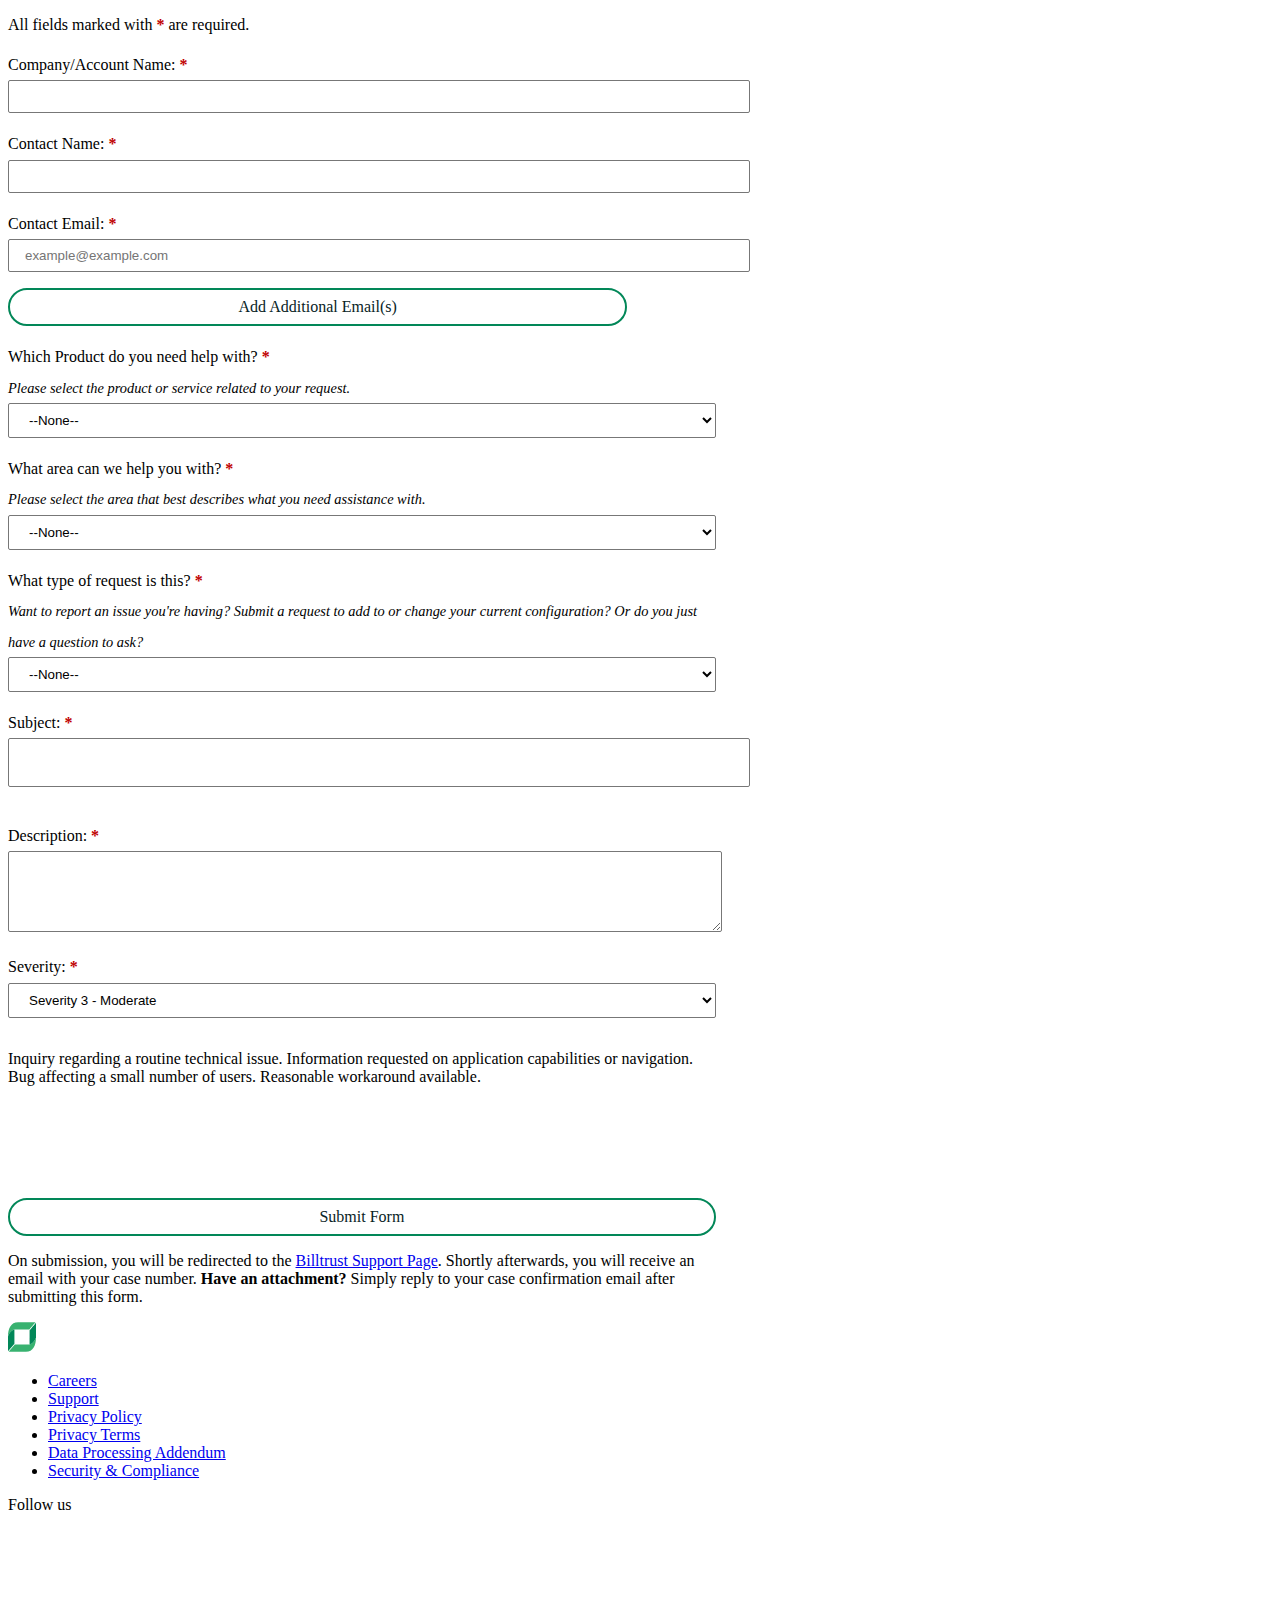
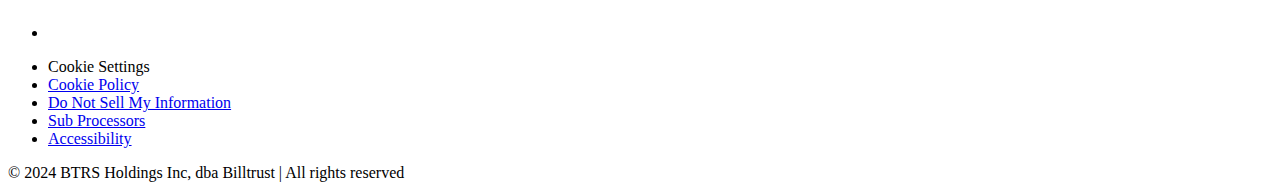
<file: bt-support-form.html>
<!DOCTYPE html>
<html lang="en-US">
<head>
<meta charset="utf-8">
<meta content="IE=edge" http-equiv="X-UA-Compatible">
<meta name="viewport" content="initial-scale=1.0, maximum-scale=2, width=device-width" />
<title>Customer Support Form | Billtrust</title>
<link rel="apple-touch-icon" sizes="180x180" href="https://www.billtrust.com/Areas/Billtrust/favicon/apple-touch-icon.png">
<link rel="icon" type="image/png" sizes="32x32" href="https://www.billtrust.com/Areas/Billtrust/favicon/favicon-32x32.png">
<link rel="icon" type="image/png" sizes="16x16" href="https://www.billtrust.com/Areas/Billtrust/favicon/favicon-16x16.png">
<link rel="manifest" href="https://www.billtrust.com/Areas/Billtrust/favicon/site.webmanifest">
<link rel="mask-icon" href="https://www.billtrust.com/Areas/Billtrust/favicon/safari-pinned-tab.svg" color="#00373b">
<meta name="msapplication-TileColor" content="#00373b">
<meta name="theme-color" content="#ffffff">
<meta name="robots" content="noindex,nofollow,noimageindex,noarchive,nocache,nosnippet,noodp" />
<link rel="stylesheet" href="https://www.billtrust.com/Areas/Billtrust/css/styles.css?v=1.0.9049.32796">
<link rel="stylesheet" href="https://www.billtrust.com/-/media/advanced-ar-quiz/css/styles.css">
</head>

<body>
<main>
<!-- Customer Support Form -->
<section id="full-width-row-640670de7ef141519100d3d0929f694f" class="full-width-row component" aria-labelledby="full-width-row-heading-640670de7ef141519100d3d0929f694f" data-section="">
    <div class="full-width-row__container">

<div class="full-width-row__copy rtf">
    <style type="text/css">
    html {
    scroll-behavior: unset;
    }
    #full-width-row-640670de7ef141519100d3d0929f694f span {
    font-weight: bold;
    color: #bf0000;
    }
    form.cs-help-req-form {
    width: 70%;
    }
    form.cs-help-req-form p {
    width: 80%;
    }
    .cs-help-req-form p.info {
    margin-top: 1em;
    }
    .cs-help-req-form em {
    font-weight: 400;
    font-size: 0.9em;
    }
    .cs-help-req-form label, input#subject {
    font-size: 16px;
    font-weight: 500;
    line-height: 190%;
    display: block;
    }
    .cs-help-req-form label {margin-top:1em;width: 80%;}
    .cs-help-req-form textarea {
    overflow: auto;
    width: 80%;
    }
    .cs-help-req-form select {
    padding: 8px 32px 8px 16px;
    width: 80%;
    }
    input[type="email"] {
    padding: 8px 16px;
    width: 80%;
    }
    input#subject {width: 80%;}
    .cs-help-req-form input {
    width: 80%;
    padding: 8px 16px;
    }
    .cs-help-req-form select, .cs-help-req-form input, .cs-help-req-form textarea {
    background-color: #fff;
    border: 1px solid #777;
    border-radius: 2px;
    }
    input.cs-req-form {
    border: 2px solid #028758;
    background: rgba(0,0,0,0);
    color: #082325;
    border-radius: 100px;
    padding: 8px 26px;
    font: 500 1rem/1.3 var(--primary-font);
    }
    input.cs-req-form:hover {
    background: #8f33ff;
    color: #ffffff;
    border: 2px solid #8f33ff;
    }
    p#message {
    padding-top: 1em;
    }
    .focus-visible {
    border-color: #028758;
    }
    input.error, select.error, textarea.error {
    background-color: #e8fff0;
    }
    #addEmailButton, #removeEmailButton {
    margin-top: 1em;
    width: 30%;
    }
    .emails-error {
    font-weight: bold;
    }
    @media screen and (max-width: 1280px) {#addEmailButton, #removeEmailButton {width: 70%;}}
    @media (max-width: 640px) {
    form.cs-help-req-form, .cs-help-req-form textarea, .cs-help-req-form select, .cs-help-req-form input, input#subject, form.cs-help-req-form p, #addEmailButton, #removeEmailButton {width: 100%}
    }
</style>

<script async="" src="https://www.google.com/recaptcha/api.js" defer="" type="text/javascript"></script>
<script type="text/javascript">
function timestamp() { var response = document.getElementById("g-recaptcha-response"); if (response == null || response.value.trim() == "") {var elems = JSON.parse(document.getElementsByName("captcha_settings")[0].value);elems["ts"] = JSON.stringify(new Date().getTime());document.getElementsByName("captcha_settings")[0].value = JSON.stringify(elems); } } setInterval(timestamp, 500); 
</script>
<p>All fields marked with <span>*</span> are required.</p>
<!--
<form action="https://billtrust--uat.sandbox.my.salesforce.com/servlet/servlet.WebToCase?encoding=UTF-8" method="POST" class="cs-help-req-form" id="myForm">
<input type=hidden name='captcha_settings' value='{"keyname":"CustomerSupport","fallback":"true","orgId":"00DO80000008FY9","ts":""}'>
<input type=hidden name="orgid" value="00DO80000008FY9">
-->
<form action="https://billtrust--uat.sandbox.my.salesforce.com/servlet/servlet.WebToCase?encoding=UTF-8" method="POST" class="cs-help-req-form" id="myForm">
<input type="hidden" name="captcha_settings" value="{&quot;keyname&quot;:&quot;CustomerSupport&quot;,&quot;fallback&quot;:&quot;true&quot;,&quot;orgId&quot;:&quot;00DA0000000ZLUh&quot;,&quot;ts&quot;:&quot;1737347755813&quot;}">
<input type="hidden" name="orgid" value="00DA0000000ZLUh">
<input type="hidden" name="retURL" value="https://www.billtrust.com/support">
<input type="hidden" id="email" name="email" value="Please populated Email address from the Contact email section">
<input type="hidden" name="recordType" id="recordType" value="Populate recordType value based on users selected option">
<label for="AccountName" id="company">Company/Account Name: <span>*</span></label>
<input id="00N1M00000FLSov" name="00N1M00000FLSov" type="text" aria-labelledby="company" title="Company/Account Name" pattern="^[a-zA-Z]+( [a-zA-Z]+)*$" required="">
<br>
<label for="ContactName" id="contactName">Contact Name: <span>*</span></label>
<input id="00N1M00000FLSp0" name="00N1M00000FLSp0" type="text" aria-labelledby="contactName" title="Contact Name" required="">
<br>
<label for="ContactEmail" id="contactEmail">Contact Email: <span>*</span></label>
<input id="00N1M00000FLSp5" name="00N1M00000FLSp5" type="email" wrap="soft" aria-labelledby="contactEmail" title="Contact Email" placeholder="example@example.com" required="">
<br>
<input type="button" value="Add Additional Email(s)" id="addEmailButton" class="cs-req-form">
<div id="addEmails" style="display: none;">
<label for="additionalEmails" id="additionalEmails">Enter Additional Email(s):<br>
<em>*Please, separate email addresses with a comma.</em></label>
<input id="additionalEmailInput" name="additionalEmailInput" type="email" wrap="soft" aria-labelledby="additionalEmails" title="Additioinal Email" minlength="5" maxlength="500" pattern="[a-zA-Z0-9._%+-]+@[a-zA-Z0-9.-]+\.[a-zA-Z]{2,}[a-zA-Z]*$" placeholder="AdditionalEmails@example.com" multiple="">
<input type="hidden" id="00NG000000AfThM" name="00NG000000AfThM" value="">
<p id="errorMessage" class="emails-error" style="display: none; margin-top: 1em;"></p>
<input type="button" value="Clear Additional Email(s)" id="removeEmailButton" class="cs-req-form">
</div>
<br>
<label for="Product" id="product">Which Product do you need help with? <span>*</span><br>
<em>Please select the product or service related to your request.</em></label>
<select id="00N1M00000EcYmr" name="00N1M00000EcYmr" title="Product" aria-labelledby="Product" required="">
<option value="">--None--</option>
<option value="Business Payments Network">Business Payments Network</option>
<option value="Cash Application">Cash Application</option>
<option value="Collections">Collections</option>
<option value="Credit Application">Credit Application</option>
<option value="eCommerce">eCommerce</option>
<option value="Invoicing &amp; Client Connect">Invoicing &amp; Client Connect</option>
<option value="eInvoice Connect">eInvoice Connect</option>
<option value="Payments">Payments</option>
</select>
<br>
<label for="Category" id="category">What area can we help you with? <span>*</span><br>
<em>Please select the area that best describes what you need assistance with.</em></label>
<select id="00NG000000BVMU4" name="00NG000000BVMU4" title="Category" aria-labelledby="Category" required="">
<option value="" disabled="" selected="">--None--</option>
</select>
<br>
<label for="issueType" id="issueType">What type of request is this? <span>*</span><br>
<em>Want to report an issue you're having? Submit a request to add to or change your current configuration? Or do you just have a question to ask?</em></label>
<select id="00NG000000EJy3a" name="00NG000000EJy3a" title="Issue Type" aria-labelledby="issueType" required="">
<option value="">--None--</option>
<option value="Change Request">Change Request</option>
<option value="Problem or Issue">Problem or Issue</option>
<option value="Question">Question</option>
</select>
<br>
<label for="subject" id="subjectLabel">Subject: <span>*</span></label>
<input id="subject" maxlength="80" name="subject" size="20" type="text" title="Subject" aria-labelledby="Subject" required="">
<br>
<label for="description" id="description">Description: <span>*</span></label>
<textarea name="description" type="text" wrap="soft" aria-labelledby="description" title="Description" rows="5" cols="50" required=""></textarea>
<br>
<label for="Severity" id="severity">Severity: <span>*</span></label>
<select id="00NG000000EJxz4" name="00NG000000EJxz4" title="Severity" aria-labelledby="Severity" required="">
<option value="Severity 1 - Critical">Severity 1 - Critical</option>
<option value="Severity 2 - Major">Severity 2 - Major</option>
<option value="Severity 3 - Moderate" selected="selected">Severity 3 - Moderate</option>
</select>
<p id="message">Inquiry regarding a routine technical issue. Information requested on application capabilities or navigation. Bug affecting a small number of users. Reasonable workaround available.</p>
<div class="g-recaptcha" data-sitekey="6LdLvZMmAAAAAHJ5b3pqp6Sxlly7dAeSvI1Bfdub"><div style="width: 304px; height: 78px;"><div><iframe title="reCAPTCHA" width="304" height="78" role="presentation" name="a-6gwd7ftnu8sa" frameborder="0" scrolling="no" sandbox="allow-forms allow-popups allow-same-origin allow-scripts allow-top-navigation allow-modals allow-popups-to-escape-sandbox allow-storage-access-by-user-activation" src="https://www.google.com/recaptcha/api2/anchor?ar=1&amp;k=6LdLvZMmAAAAAHJ5b3pqp6Sxlly7dAeSvI1Bfdub&amp;co=aHR0cHM6Ly93d3cuYmlsbHRydXN0LmNvbTo0NDM.&amp;hl=en&amp;v=1Bq_oiMBd4XPUhKDwr0YL1Js&amp;size=normal&amp;cb=9jx7ibffr5hm"></iframe></div><textarea id="g-recaptcha-response" name="g-recaptcha-response" class="g-recaptcha-response" style="width: 250px; height: 40px; border: 1px solid rgb(193, 193, 193); margin: 10px 25px; padding: 0px; resize: none; display: none;"></textarea></div><iframe style="display: none;"></iframe></div>
<br>
<input type="submit" value="Submit Form" name="csSubmit" class="cs-req-form" id="cs_submit_button">
<p class="info">On submission, you will be redirected to the <a href="/support" title="This is the support page you will be directed to after submission" target="_self">Billtrust Support Page</a>. Shortly afterwards, you will receive an email with your case number. <strong>Have an attachment?</strong> Simply reply to your case confirmation email after submitting this form.</p>
</form>

<script type="text/javascript">
//Get all the inputs...
const inputs = document.querySelectorAll('input, select, textarea');
const form = document.querySelector('form');
const productField = document.getElementById('00N1M00000EcYmr');
const categoryField = document.getElementById('00NG000000BVMU4');
const selectElement = document.getElementById('00NG000000EJxz4');
const messageElement = document.getElementById('message');
const categoryMessage = document.getElementById('categoryError');
const emailInput = document.getElementById("00N1M00000FLSp5");
const hiddenEmailInput = document.getElementById("email");
const selectField = document.getElementById('00N1M00000EcYmr');
const hiddenField = document.getElementById('recordType');
const companyNameInput = document.getElementById('00N1M00000FLSov');

// Loop through them...
for(let input of inputs) {
    // Just before submit, the invalid event will fire, let's apply our class there.
    input.addEventListener('invalid', (event) => {
    input.classList.add('error');    
    }, false);
    
    // Optional: Check validity onblur
    input.addEventListener('blur', (event) => {
    input.checkValidity();
    input.classList.remove('error');
    })
}

// Trim trailing whitespace on blur for company name input
companyNameInput.addEventListener('blur', (event) => {
    companyNameInput.value = companyNameInput.value.trim();
});

// create categories associated to products
const categoryMap = {

    'Business Payments Network': ['', 'ACH Support', 'Credit Card Support', 'Invoicing Support', 'Partner Support'],

    'Cash Application': ['', 'Add/Change Request', 'Billtrust Account Administration', 'Correlation', 'File Processing', 'Matching', 'Other', 'Reports', 'Scanning', 'Site Access', 'Workflow'],

    'Collections': ['', 'Add/Change Request', 'Billtrust Account Administration', 'Feature/Functionality - Collections', 'File Processing', 'Other - Collections', 'Payment - Collections', 'Reports', 'Site Access'],

    'Credit Application': ['', 'Billtrust Account Administration', 'Feature/Functionality - Credit Application', 'File Processing', 'Other - Credit Application', 'Site Access'],

    'eCommerce': ['', 'eCommerce Portal', 'Mobile App', 'CloudLSI / PIM', 'Other - eCommerce', 'ERP'],

    'Invoicing & Client Connect': ['', 'Bill Delivery', 'Billtrust Account Administration', 'Client Connect', 'File Processing', 'Insert', 'Modification / Change Request', 'Other - Invoicing', 'Reports', 'Site Access'],

    'eInvoice Connect': ['', 'Feature/Functionality - eInvoice Connect', 'Other - eInvoice Connect', 'Payments - eInvoice Connect', 'Site Access'],

    'Payments': ['', 'Declined payment(s)', 'Other - Payments', 'Payment File Delivery Related', 'Payments Discrepancy/Reconciliation']
};

// Add new options
productField.addEventListener('change', function () {
    const selectedOption = this.options[this.selectedIndex].value;
    const categories = categoryMap[selectedOption];
    categoryField.innerHTML = '';
    categories.forEach(category => {
    const option = document.createElement('option');
    option.text = category;
    option.value = category;
    categoryField.add(option);
    });
});

// display the corresponding severity message based on selection 
selectElement.addEventListener('change', (event) => {
    const selectedOption = event.target.value;

    switch (selectedOption) {
        case 'Severity 1 - Critical':
            messageElement.textContent = 'Critical production issue affecting all users. Includes system unavailability and data integrity issues with no workaround available.';
            break;
        case 'Severity 2 - Major':
            messageElement.textContent = 'Major functionality is impacted or significant performance degradation is experienced. Issue is persistent and affects many users with no reasonable workaround available. Also includes time-sensitive requests related to your setup and configuration or production data processing.';
            break;
        case 'Severity 3 - Moderate':
            messageElement.textContent = 'Inquiry regarding a routine technical issue. Information requested on application capabilities or navigation. Bug affecting a small number of users. Reasonable workaround available.';
            break;
        default:
            messageElement.textContent = '';
            break;
    }
});

//check if email field contains a value, if it does capture the value and store it in a hidden field
emailInput.addEventListener("change", (event) => {
    if (emailInput.value) {
    hiddenEmailInput.value = emailInput.value;
    }
});

//check if product select option contains a value, if it does capture the specified value and store it in a hidden field
selectField.addEventListener('change', function() {
    var selectedValue = selectField.value;

    if (selectedValue === 'Business Payments Network') {
        hiddenField.value = '0121M000001gzHf';
    } else if (selectedValue === 'Cash Application') {
        hiddenField.value = '012160000014ISm';
    } else if (selectedValue === 'eCommerce') {
        hiddenField.value = '0121M0000010s2B';
    } else if (selectedValue === 'Credit Management' || selectedValue === 'Credit Application') {
        hiddenField.value = '0121M000001lBIO';
    } else if (selectedValue === 'eInvoice Connect' || selectedValue === 'Payments' || selectedValue === 'Collections' || selectedValue === 'Invoicing &amp; Client Connect') {
        hiddenField.value = '0121M000001lCc0';
    } else {
        hiddenField.value = '';
    }
});

//verify captcha is checked
document.getElementById("myForm").addEventListener("submit",function(evt)
    {
    var response = grecaptcha.getResponse();
    if(response.length == 0) 
    { 
    //reCaptcha not verified
    alert("Please verify you are human."); 
    evt.preventDefault();
    return false;
    }
    //captcha verified
});

//show additional emails after button click
document.addEventListener("DOMContentLoaded", function() {
    var addButton = document.getElementById("addEmailButton");
    var addEmails = document.getElementById("addEmails");

    addButton.addEventListener("click", function() {
        addEmails.style.display = "block";
    });
});

const additionalEmailInput = document.getElementById('additionalEmailInput');
const invalidEmails = [];
const invalidDomains = ["@gmail.", "@yahoo.", "@hotmail.", "@aol.", "@msn.", "@wanadoo.", "@orange.", "@comcast.", "@live.", "@rediffmail.", "@free.", "@gmx.", "@web.", "@yandex.", "@ymail.", "@libero.", "@outlook.", "@uol.", "@bol.", "@mail.", "@cox.", "@sbcglobal.", "@sfr.", "@verizon.", "@googlemail.", "@ig.", "@bigpond.", "@terra.", "@neuf.", "@alice.", "@rocketmail.", "@att.", "@laposte.", "@facebook.", "@bellsouth.", "@charter.", "@rambler.", "@tiscali.", "@shaw.", "@sky.", "@earthlink.", "@optonline.", "@freenet.", "@t-online.", "@aliceadsl.", "@virgilio.", "@home.", "@qq.", "@telenet.", "@me.", "@voila.", "@planet.", "@tin.", "@ntlworld.", "@arcor.", "@frontiernet.", "@hetnet.", "@zonnet.", "@club-internet.", "@juno.", "@optusnet.", "@blueyonder.", "@bluewin.", "@skynet.", "@sympatico.", "@windstream.", "@mac.", "@centurytel.", "@chello.", "@aim.", "@bigpond.", "protonmail.com", "proton.me", "zoho.com"];

// Check if an email is a business email
function isBusinessEmail(email) {
// Get the domain part of the email
const domain = email.substring(email.lastIndexOf('@'));

// Check if the domain is in the list of invalid domains
for (let i = 0; i < invalidDomains.length; i++) {
    if (domain.toLowerCase().includes(invalidDomains[i])) {
    return false; // Invalid domain found, not a business email
    }
}

return true; // Valid domain, business email
}

// Validate contact email on blur
emailInput.addEventListener("blur", (event) => {
    if (!isBusinessEmail(emailInput.value)) {
        emailInput.setCustomValidity('Invalid email: You must enter a business email');
    } else {
        emailInput.setCustomValidity('');
    }
});

// validate additional emails
additionalEmailInput.addEventListener("blur", (event) => {
    const emails = additionalEmailInput.value.trim(); // Trim leading/trailing whitespace

    // Split emails by comma
    const emailList = emails.split(',');

    // Check each email for validity
    let invalidEmailFound = false;
    emailList.forEach((email) => {
        const trimmedEmail = email.trim();
        if (!isBusinessEmail(trimmedEmail)) {
        invalidEmailFound = true;
        }
    });

    // Display error message if any invalid emails are found
    if (invalidEmailFound) {
        additionalEmailInput.setCustomValidity('Invalid email(s): You must enter a business email. Separated multiple emails with a comma.');
    } else {
        additionalEmailInput.setCustomValidity('');
    }
});

const hiddenadditionalEmailInput = document.getElementById("00NG000000AfThM");

//check if additional emails field contains a value, if it does capture the value and store it in a hidden field
additionalEmailInput.addEventListener("change", (event) => {
    if (additionalEmailInput.value) {
    hiddenadditionalEmailInput.value = additionalEmailInput.value;
    hiddenadditionalEmailInput.value = hiddenadditionalEmailInput.value.replace(/,/g, ';');
    }
});

// Clear additional email input field when button is clicked
document.addEventListener('DOMContentLoaded', function() {
    const removeEmailButton = document.getElementById('removeEmailButton');

    removeEmailButton.addEventListener('click', function() {
        additionalEmailInput.value = ''; // Clear the input field value
        hiddenadditionalEmailInput.value = ''; // Clear the hidden input field value
        addEmails.style.display = "none";
    });
});

// Prevent form submission if there are invalid emails
form.addEventListener('submit', (event) => {
    if (invalidEmails.length > 0) {
        event.preventDefault(); // Prevent form submission
    }
});
</script>
<!--
<script src="/-/media/js/bt-cs-form.js" defer></script>
-->
            </div>
    </div>
</section>

</main>

<footer class="footer">
<div class="footer__wrapper">
<div class="footer__main">
<div class="footer__links">
<div class="footer__logo">
<a href="https://www.billtrust.com/">
<svg width="28" height="30" id="footer-image-svg" data-name="Layer 2" xmlns="http://www.w3.org/2000/svg" viewBox="0 0 93.28 99">
<defs>
<style>
      .cls-1 {
        fill: #38b270;
      }

      .cls-1, .cls-2 {
        fill-rule: evenodd;
      }

      .cls-2 {
        fill: #028758;
      }
    </style>
</defs>
<g id="Layer_1-2" data-name="Layer 1">
<g>
<path class="cls-1" d="m59.71,99H1.71s21.02-24.85,21.02-24.85h49.21c8.04,0,18.53-13.02,21.34-22.61,0,26.22-9.46,47.45-33.57,47.45Z" />
<path class="cls-2" d="m93.28,51.55V2.02s-21.35,25.23-21.35,25.23v46.91c8.04,0,18.53-13.02,21.35-22.61Z" />
<path class="cls-1" d="m33.57,0h58s-21.02,24.85-21.02,24.85H21.35c-8.04,0-18.53,13.02-21.34,22.61C0,21.23,9.46,0,33.57,0Z" />
<path class="cls-2" d="m0,47.45v49.53l21.35-25.23V24.85c-8.04,0-18.53,13.02-21.35,22.61Z" />
</g>
</g>
</svg></a>
</div>
<ul class="footer__main-nav" aria-label="Footer Navigation"><li><a href="https://www.billtrust.com/careers" target class="footer__main-nav-link"> Careers </a><li><a href="https://www.billtrust.com/support" target class="footer__main-nav-link"> Support </a><li><a href="https://www.billtrust.com/legal/privacy-policy" target class="footer__main-nav-link"> Privacy Policy </a><li><a href="https://www.billtrust.com/legal/privacy-terms" target class="footer__main-nav-link"> Privacy Terms </a><li><a href="https://www.billtrust.com/dpa" target class="footer__main-nav-link"> Data Processing Addendum </a><li><a href="https://www.billtrust.com/legal/data-privacy-certifications-to-security-and-compliance-certifications" target class="footer__main-nav-link"> Security &amp; Compliance </a></ul>
</div>
<div class="footer__social" aria-label="Social Links"><span class="footer__social-label">Follow us</span><ul class="footer__social-linklist"><li><a href="https://www.facebook.com/BilltrustO2C/" class="footer__social-link" aria-label="Facebook" target="_blank" rel="noopener noreferrer"> <svg viewBox="0 0 25 25" class="footer__svg" role="presentation"><use xlink:href="#social-facebook" /></svg> </a><li><a href="https://twitter.com/billtrust" class="footer__social-link" aria-label="Twitter" target="_blank" rel="noopener noreferrer"> <svg viewBox="0 0 25 25" class="footer__svg" role="presentation"><use xlink:href="#social-twitter" /></svg> </a><li><a href="https://www.linkedin.com/company/billtrust/" class="footer__social-link" aria-label="LinkedIn" target="_blank" rel="noopener noreferrer"> <svg viewBox="0 0 25 25" class="footer__svg" role="presentation"><use xlink:href="#social-linkedin" /></svg> </a><li><a href="https://www.youtube.com/@Billtrust" class="footer__social-link" aria-label="YouTube" target="_blank" rel="noopener noreferrer"> <svg viewBox="0 0 25 25" class="footer__svg" role="presentation"><use xlink:href="#social-youtube" /></svg> </a></ul></div>
</div>
<div class="footer__secondary"><ul class="footer__utility-list"><li><a id="ot-sdk-btn" class="ot-sdk-show-settings footer__utility-link">Cookie Settings</a><li><a href="https://www.billtrust.com/legal/cookie-policy" target class="footer__utility-link"> Cookie Policy </a><li><a href="https://www.billtrust.com/legal/do-not-sell-my-information" target class="footer__utility-link"> Do Not Sell My Information </a><li><a href="https://www.billtrust.com/legal/sub-processors" target class="footer__utility-link"> Sub Processors </a><li><a href="https://www.billtrust.com/legal/accessibility-statement" target class="footer__utility-link"> Accessibility </a></ul><span class="footer__copyright-info">&copy; 2024 BTRS Holdings Inc, dba Billtrust | All rights reserved</span></div>
</div>
</footer>
<!-- Footer scripts -->

</script>
</body>
</html>
</file>
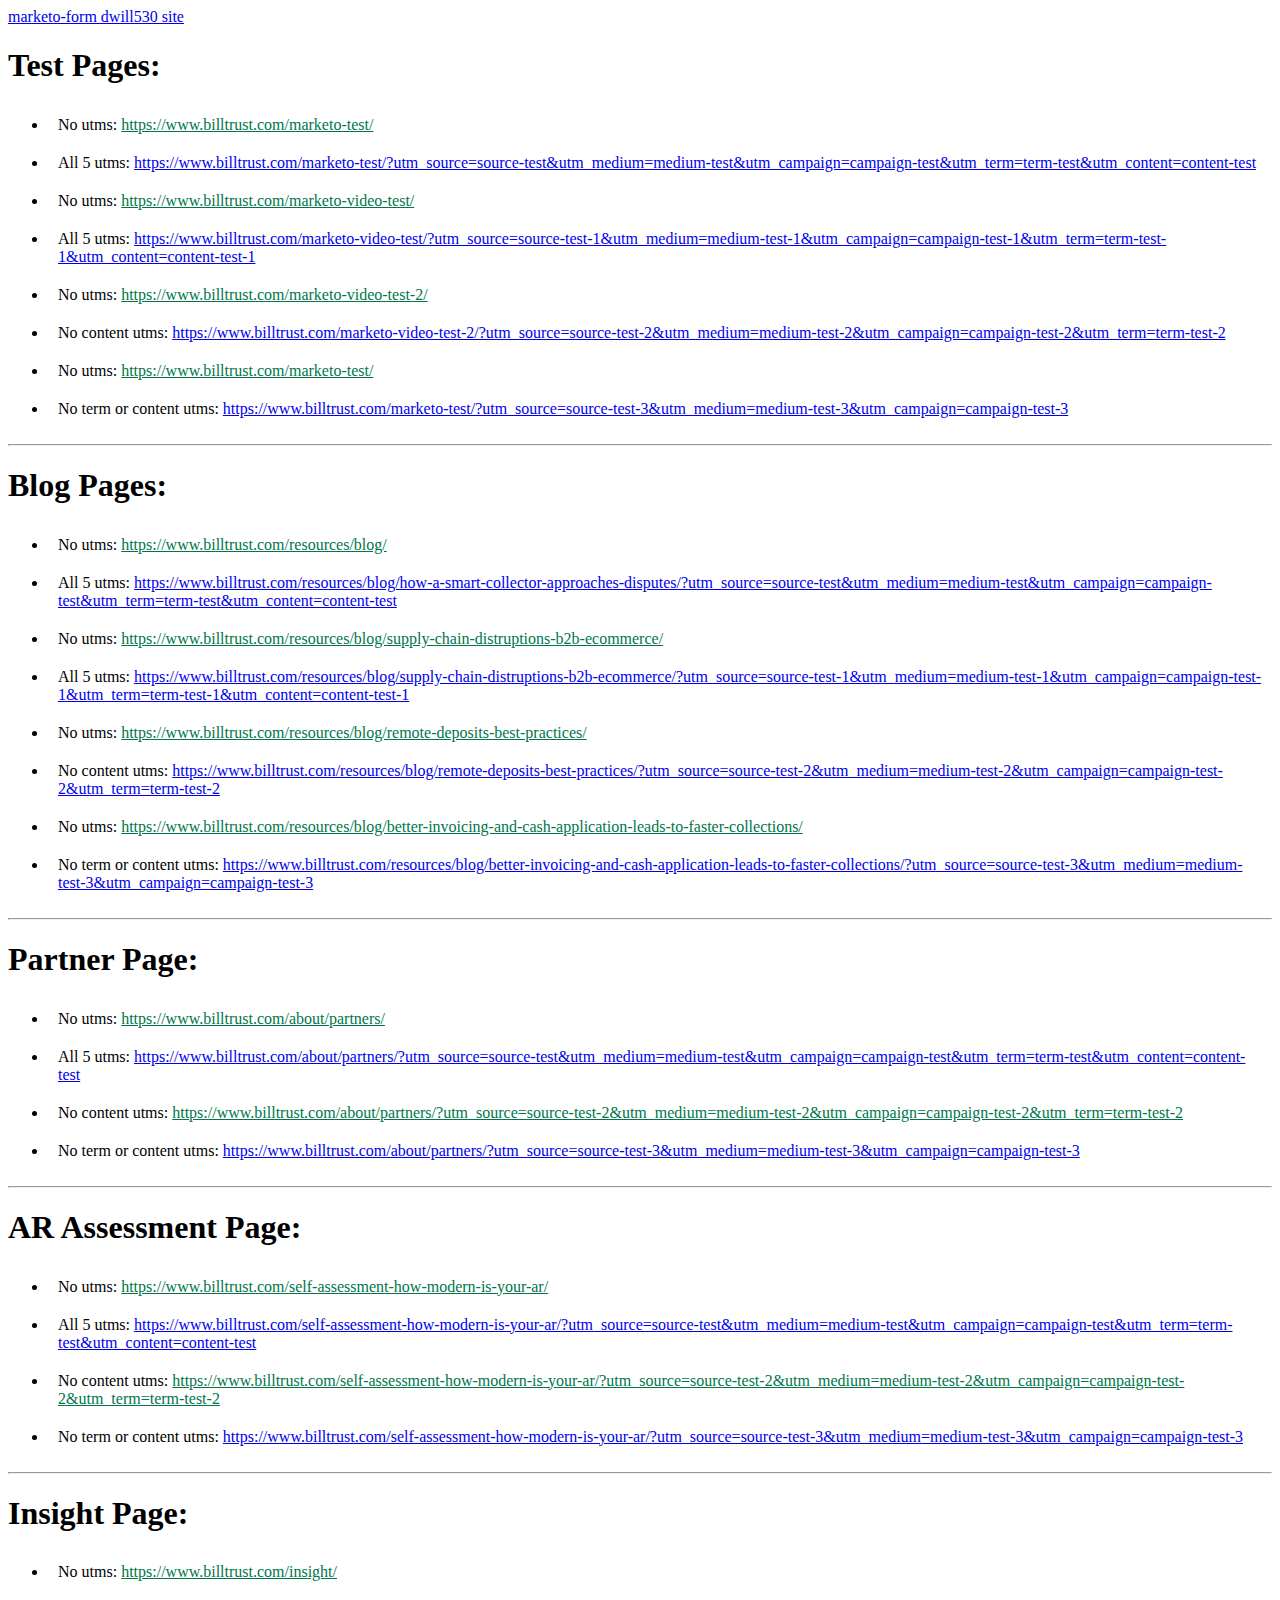
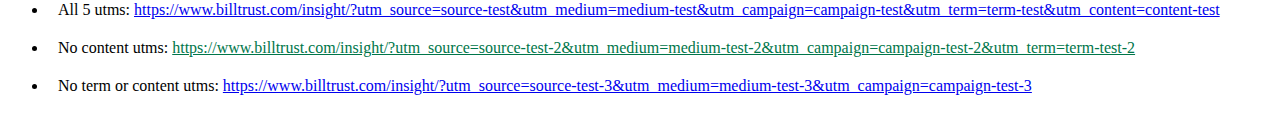
<file: bt-test.html>
<!doctype html>
<html>
<head>
<meta charset="UTF-8">
<title>Billtrust Cookie Tracking</title>
<script async type = "text/javascript" >
    (function() {
        var didInit = false;

        function initMunchkin() {
            if (didInit === false) {
                didInit = true;
                Munchkin.init('301-ZGZ-364');
            }
        }
        var s = document.createElement('script');
        s.type = 'text/javascript';
        s.async = true;
        s.src = '//munchkin.marketo.net/munchkin.js';
        s.onreadystatechange = function() {
            if (this.readyState == 'complete' || this.readyState == 'loaded') {
                initMunchkin();
            }
        };

        s.onload = initMunchkin;
        document.getElementsByTagName('head')[0].appendChild(s);
    })();

</script>
</head>

<body>
<style>
	li {padding: 10px;}	
	li:nth-child(odd) a {color: #00764A;}
</style>

<a href="/marketo-form.html">marketo-form dwill530 site</a>
	
	
<h1>Test Pages:</h1>	
<ul>
	<li>No utms: <a href="https://www.billtrust.com/marketo-test/">https://www.billtrust.com/marketo-test/</a></li>
	
	<li>All 5 utms: <a href="https://www.billtrust.com/marketo-test/?utm_source=source-test&utm_medium=medium-test&utm_campaign=campaign-test&utm_term=term-test&utm_content=content-test">https://www.billtrust.com/marketo-test/?utm_source=source-test&utm_medium=medium-test&utm_campaign=campaign-test&utm_term=term-test&utm_content=content-test</a></li>
	
	<li>No utms: <a href="https://www.billtrust.com/marketo-video-test/">https://www.billtrust.com/marketo-video-test/</a></li>
	
	<li>All 5 utms: <a href="https://www.billtrust.com/marketo-video-test/?utm_source=source-test-1&utm_medium=medium-test-1&utm_campaign=campaign-test-1&utm_term=term-test-1&utm_content=content-test-1">https://www.billtrust.com/marketo-video-test/?utm_source=source-test-1&utm_medium=medium-test-1&utm_campaign=campaign-test-1&utm_term=term-test-1&utm_content=content-test-1</a></li>
	
	<li>No utms: <a href="https://www.billtrust.com/marketo-video-test-2/">https://www.billtrust.com/marketo-video-test-2/</a></li>
	
	<li>No content utms: <a href="https://www.billtrust.com/marketo-video-test-2/?utm_source=source-test-2&utm_medium=medium-test-2&utm_campaign=campaign-test-2&utm_term=term-test-2">https://www.billtrust.com/marketo-video-test-2/?utm_source=source-test-2&utm_medium=medium-test-2&utm_campaign=campaign-test-2&utm_term=term-test-2</a></li>
	
	<li>No utms: <a href="https://www.billtrust.com/marketo-test/">https://www.billtrust.com/marketo-test/</a></li>
	
	<li>No term or content utms: <a href="https://www.billtrust.com/marketo-test/?utm_source=source-test-3&utm_medium=medium-test-3&utm_campaign=campaign-test-3">https://www.billtrust.com/marketo-test/?utm_source=source-test-3&utm_medium=medium-test-3&utm_campaign=campaign-test-3</a></li>
</ul>
	
<hr>
<h1>Blog Pages:</h1>	
<ul>
	<li>No utms: <a href="https://www.billtrust.com/resources/blog/">https://www.billtrust.com/resources/blog/</a></li>
	
	<li>All 5 utms: <a href="https://www.billtrust.com/resources/blog/how-a-smart-collector-approaches-disputes/?utm_source=source-test&utm_medium=medium-test&utm_campaign=campaign-test&utm_term=term-test&utm_content=content-test">https://www.billtrust.com/resources/blog/how-a-smart-collector-approaches-disputes/?utm_source=source-test&utm_medium=medium-test&utm_campaign=campaign-test&utm_term=term-test&utm_content=content-test</a></li>
	
	<li>No utms: <a href="https://www.billtrust.com/resources/blog/supply-chain-distruptions-b2b-ecommerce/">https://www.billtrust.com/resources/blog/supply-chain-distruptions-b2b-ecommerce/</a></li>
	
	<li>All 5 utms: <a href="https://www.billtrust.com/resources/blog/supply-chain-distruptions-b2b-ecommerce/?utm_source=source-test-1&utm_medium=medium-test-1&utm_campaign=campaign-test-1&utm_term=term-test-1&utm_content=content-test-1">https://www.billtrust.com/resources/blog/supply-chain-distruptions-b2b-ecommerce/?utm_source=source-test-1&utm_medium=medium-test-1&utm_campaign=campaign-test-1&utm_term=term-test-1&utm_content=content-test-1</a></li>
	
	<li>No utms: <a href="https://www.billtrust.com/resources/blog/remote-deposits-best-practices/">https://www.billtrust.com/resources/blog/remote-deposits-best-practices/</a></li>
	
	<li>No content utms: <a href="https://www.billtrust.com/resources/blog/remote-deposits-best-practices/?utm_source=source-test-2&utm_medium=medium-test-2&utm_campaign=campaign-test-2&utm_term=term-test-2">https://www.billtrust.com/resources/blog/remote-deposits-best-practices/?utm_source=source-test-2&utm_medium=medium-test-2&utm_campaign=campaign-test-2&utm_term=term-test-2</a></li>
	
	<li>No utms: <a href="https://www.billtrust.com/resources/blog/better-invoicing-and-cash-application-leads-to-faster-collections/">https://www.billtrust.com/resources/blog/better-invoicing-and-cash-application-leads-to-faster-collections/</a></li>
	
	<li>No term or content utms: <a href="https://www.billtrust.com/resources/blog/better-invoicing-and-cash-application-leads-to-faster-collections/?utm_source=source-test-3&utm_medium=medium-test-3&utm_campaign=campaign-test-3">https://www.billtrust.com/resources/blog/better-invoicing-and-cash-application-leads-to-faster-collections/?utm_source=source-test-3&utm_medium=medium-test-3&utm_campaign=campaign-test-3</a></li>
</ul>
	
<hr>
<h1>Partner Page:</h1>	
<ul>
	<li>No utms: <a href="https://www.billtrust.com/about/partners/">https://www.billtrust.com/about/partners/</a></li>
	
	<li>All 5 utms: <a href="https://www.billtrust.com/about/partners/?utm_source=source-test&utm_medium=medium-test&utm_campaign=campaign-test&utm_term=term-test&utm_content=content-test">https://www.billtrust.com/about/partners/?utm_source=source-test&utm_medium=medium-test&utm_campaign=campaign-test&utm_term=term-test&utm_content=content-test</a></li>
	
	<li>No content utms: <a href="https://www.billtrust.com/about/partners/?utm_source=source-test-2&utm_medium=medium-test-2&utm_campaign=campaign-test-2&utm_term=term-test-2">https://www.billtrust.com/about/partners/?utm_source=source-test-2&utm_medium=medium-test-2&utm_campaign=campaign-test-2&utm_term=term-test-2</a></li>
	
	<li>No term or content utms: <a href="https://www.billtrust.com/about/partners/?utm_source=source-test-3&utm_medium=medium-test-3&utm_campaign=campaign-test-3">https://www.billtrust.com/about/partners/?utm_source=source-test-3&utm_medium=medium-test-3&utm_campaign=campaign-test-3</a></li>
</ul>	
	
<hr>	
<h1>AR Assessment Page:</h1>	
<ul>
	<li>No utms: <a href="https://www.billtrust.com/self-assessment-how-modern-is-your-ar/">https://www.billtrust.com/self-assessment-how-modern-is-your-ar/</a></li>
	
	<li>All 5 utms: <a href="https://www.billtrust.com/self-assessment-how-modern-is-your-ar/?utm_source=source-test&utm_medium=medium-test&utm_campaign=campaign-test&utm_term=term-test&utm_content=content-test">https://www.billtrust.com/self-assessment-how-modern-is-your-ar/?utm_source=source-test&utm_medium=medium-test&utm_campaign=campaign-test&utm_term=term-test&utm_content=content-test</a></li>
	
	<li>No content utms: <a href="https://www.billtrust.com/self-assessment-how-modern-is-your-ar/?utm_source=source-test-2&utm_medium=medium-test-2&utm_campaign=campaign-test-2&utm_term=term-test-2">https://www.billtrust.com/self-assessment-how-modern-is-your-ar/?utm_source=source-test-2&utm_medium=medium-test-2&utm_campaign=campaign-test-2&utm_term=term-test-2</a></li>
	
	<li>No term or content utms: <a href="https://www.billtrust.com/self-assessment-how-modern-is-your-ar/?utm_source=source-test-3&utm_medium=medium-test-3&utm_campaign=campaign-test-3">https://www.billtrust.com/self-assessment-how-modern-is-your-ar/?utm_source=source-test-3&utm_medium=medium-test-3&utm_campaign=campaign-test-3</a></li>
</ul>		
	
<hr>	
<h1>Insight Page:</h1>	
<ul>
	<li>No utms: <a href="https://www.billtrust.com/insight/">https://www.billtrust.com/insight/</a></li>
	
	<li>All 5 utms: <a href="https://www.billtrust.com/insight/?utm_source=source-test&utm_medium=medium-test&utm_campaign=campaign-test&utm_term=term-test&utm_content=content-test">https://www.billtrust.com/insight/?utm_source=source-test&utm_medium=medium-test&utm_campaign=campaign-test&utm_term=term-test&utm_content=content-test</a></li>
	
	<li>No content utms: <a href="https://www.billtrust.com/insight/?utm_source=source-test-2&utm_medium=medium-test-2&utm_campaign=campaign-test-2&utm_term=term-test-2">https://www.billtrust.com/insight/?utm_source=source-test-2&utm_medium=medium-test-2&utm_campaign=campaign-test-2&utm_term=term-test-2</a></li>
	
	<li>No term or content utms: <a href="https://www.billtrust.com/insight/?utm_source=source-test-3&utm_medium=medium-test-3&utm_campaign=campaign-test-3">https://www.billtrust.com/insight/?utm_source=source-test-3&utm_medium=medium-test-3&utm_campaign=campaign-test-3</a></li>
</ul>	
	
	
	
</body>
</html>
</file>
<file: stylesheets/main.css>
@import url("https://fonts.googleapis.com/css?family=Source+Sans+Pro:400,400italic");
html,
body,
div,
span,
applet,
object,
iframe,
h1,
h2,
h3,
h4,
h5,
h6,
p,
blockquote,
pre,
a,
abbr,
acronym,
address,
big,
cite,
code,
del,
dfn,
em,
img,
ins,
kbd,
q,
s,
samp,
small,
strike,
strong,
sub,
sup,
tt,
var,
b,
u,
i,
center,
dl,
dt,
dd,
ol,
ul,
li,
fieldset,
form,
label,
legend,
table,
caption,
tbody,
tfoot,
thead,
tr,
th,
td,
article,
aside,
canvas,
details,
embed,
figure,
figcaption,
footer,
header,
hgroup,
menu,
nav,
output,
ruby,
section,
summary,
time,
mark,
audio,
video {
  margin: 0;
  padding: 0;
  border: 0;
  font-size: 100%;
  font: inherit;
  vertical-align: baseline;
}

article,
aside,
details,
figcaption,
figure,
footer,
header,
hgroup,
menu,
nav,
section {
  display: block;
}

body {
  line-height: 1;
}

ol,
ul {
  list-style: none;
}

blockquote,
q {
  quotes: none;
}
blockquote:before,
blockquote:after,
q:before,
q:after {
  content: "";
  content: none;
}

table {
  border-collapse: collapse;
  border-spacing: 0;
}

body {
  -webkit-text-size-adjust: none;
}

mark {
  background-color: transparent;
  color: inherit;
}

input::-moz-focus-inner {
  border: 0;
  padding: 0;
}

input,
select,
textarea {
  -moz-appearance: none;
  -webkit-appearance: none;
  -ms-appearance: none;
  appearance: none;
}

/* Basic */
html {
  -webkit-box-sizing: border-box;
  box-sizing: border-box;
}

*,
*:before,
*:after {
  -webkit-box-sizing: inherit;
  box-sizing: inherit;
}

body {
  background: #222222;
}
body.is-preload *,
body.is-preload *:before,
body.is-preload *:after {
  -webkit-animation: none !important;
  animation: none !important;
  -webkit-transition: none !important;
  transition: none !important;
}

body,
input,
select,
textarea {
  color: #ffffff;
  font-family: "Source Sans Pro", Helvetica, sans-serif;
  font-size: 16pt;
  font-weight: 400;
  line-height: 1.75em;
}

a {
  -webkit-transition: color 0.2s ease-in-out, border-color 0.2s ease-in-out;
  transition: color 0.2s ease-in-out, border-color 0.2s ease-in-out;
  border-bottom: dotted 1px;
  color: #ca4e56;
  text-decoration: none;
}
a:hover {
  border-bottom-color: transparent;
  color: #ca4e56 !important;
  text-decoration: none;
}

strong,
b {
  color: #ca4e56;
  font-weight: 400;
}

em,
i {
  font-style: italic;
}

p {
  margin: 0 0 2em 0;
}

h1,
h2,
h3,
h4,
h5,
h6 {
  color: #ca4e56;
  font-weight: 400;
  line-height: 1em;
  margin: 0 0 1em 0;
}
h1 a,
h2 a,
h3 a,
h4 a,
h5 a,
h6 a {
  color: inherit;
  text-decoration: none;
}

h1 {
  color: #ca844e;
  font-size: 2em;
  line-height: 1.5em;
}

h2 {
  font-size: 1.5em;
  line-height: 1.5em;
  font-weight: bold;
}

h3 {
  font-size: 1.25em;
  line-height: 1.5em;
}

h4 {
  color: #ca844e;
  font-size: 1.1em;
  line-height: 1.5em;
}

h5 {
  color: #ca844e;
  font-size: 0.9em;
  line-height: 1.5em;
}

h6 {
  font-size: 0.7em;
  line-height: 1.5em;
}

sub {
  font-size: 0.8em;
  position: relative;
  top: 0.5em;
}

sup {
  font-size: 0.8em;
  position: relative;
  top: -0.5em;
}

hr {
  border: 0;
  border-bottom: dotted 1px #ca844e;
  margin: 2em 0;
}
hr.major {
  margin: 3em 0;
}

blockquote {
  border-left: solid 6px;
  border-image-source: linear-gradient(to bottom, #ca844e, #ca4e56);
  border-image-slice: 1;
  font-style: italic;
  margin: 0 0 2em 0;
  padding: 0.5em 0 0.5em 1.5em;
}

code {
  background: rgba(140, 140, 140, 0.2);
  border-radius: 0.35em;
  border: solid 2px #8c8c8c;
  font-family: "Courier New", monospace;
  font-size: 0.9em;
  margin: 0 0.25em;
  padding: 0.25em 0.65em;
}

pre {
  -webkit-overflow-scrolling: touch;
  font-family: "Courier New", monospace;
  font-size: 0.9em;
  margin: 0 0 2em 0;
}
pre code {
  display: block;
  line-height: 1.75em;
  padding: 1em 1.5em;
  overflow-x: auto;
}

.align-left {
  text-align: left;
}

.align-center {
  text-align: center;
}

.align-right {
  text-align: right;
}

/* Container */
.container {
  margin: 0 auto;
  max-width: calc(100% - 4em);
  width: 100%;
}
.container.xsmall {
  width: 25%;
}
.container.small {
  width: 50%;
}
.container.medium {
  width: 75%;
}
.container.large {
  width: 125%;
}
.container.xlarge {
  width: 150%;
}
.container.max {
  width: 100%;
}
@media screen and (max-width: 980px) {
  .container {
    width: 100% !important;
    max-width: 100% !important;
  }
}
@media screen and (max-width: 480px) {
  .container {
    max-width: calc(100% - 3em);
  }
}

/* Row */
.row {
  display: -webkit-box;
  display: -ms-flexbox;
  display: flex;
  -ms-flex-wrap: wrap;
  flex-wrap: wrap;
  -webkit-box-sizing: border-box;
  box-sizing: border-box;
  -webkit-box-align: stretch;
  -ms-flex-align: stretch;
  align-items: stretch;
}
.row > * {
  -webkit-box-sizing: border-box;
  box-sizing: border-box;
}
.row.gtr-uniform > * > :last-child {
  margin-bottom: 0;
}
.row.aln-left {
  -webkit-box-pack: start;
  -ms-flex-pack: start;
  justify-content: flex-start;
}
.row.aln-center {
  -webkit-box-pack: center;
  -ms-flex-pack: center;
  justify-content: center;
}
.row.aln-right {
  -webkit-box-pack: end;
  -ms-flex-pack: end;
  justify-content: flex-end;
}
.row.aln-top {
  -webkit-box-align: start;
  -ms-flex-align: start;
  align-items: flex-start;
}
.row.aln-middle {
  -webkit-box-align: center;
  -ms-flex-align: center;
  align-items: center;
}
.row.aln-bottom {
  -webkit-box-align: end;
  -ms-flex-align: end;
  align-items: flex-end;
}
.row > .imp {
  -webkit-box-ordinal-group: 0;
  -ms-flex-order: -1;
  order: -1;
}
.row > .col-1 {
  width: 8.33333%;
}
.row > .off-1 {
  margin-left: 8.33333%;
}
.row > .col-2 {
  width: 16.66667%;
}
.row > .off-2 {
  margin-left: 16.66667%;
}
.row > .col-3 {
  width: 25%;
}
.row > .off-3 {
  margin-left: 25%;
}
.row > .col-4 {
  width: 33.33333%;
}
.row > .off-4 {
  margin-left: 33.33333%;
}
.row > .col-5 {
  width: 41.66667%;
}
.row > .off-5 {
  margin-left: 41.66667%;
}
.row > .col-6 {
  width: 50%;
}
.row > .off-6 {
  margin-left: 50%;
}
.row > .col-7 {
  width: 58.33333%;
}
.row > .off-7 {
  margin-left: 58.33333%;
}
.row > .col-8 {
  width: 66.66667%;
}
.row > .off-8 {
  margin-left: 66.66667%;
}
.row > .col-9 {
  width: 75%;
}
.row > .off-9 {
  margin-left: 75%;
}
.row > .col-10 {
  width: 83.33333%;
}
.row > .off-10 {
  margin-left: 83.33333%;
}
.row > .col-11 {
  width: 91.66667%;
}
.row > .off-11 {
  margin-left: 91.66667%;
}
.row > .col-12 {
  width: 100%;
}
.row > .off-12 {
  margin-left: 100%;
}
.row.gtr-0 {
  margin-top: 0;
  margin-left: 0em;
}
.row.gtr-0 > * {
  padding: 0 0 0 0em;
}
.row.gtr-0.gtr-uniform {
  margin-top: 0em;
}
.row.gtr-0.gtr-uniform > * {
  padding-top: 0em;
}
.row.gtr-25 {
  margin-top: 0;
  margin-left: -0.625em;
}
.row.gtr-25 > * {
  padding: 0 0 0 0.625em;
}
.row.gtr-25.gtr-uniform {
  margin-top: -0.625em;
}
.row.gtr-25.gtr-uniform > * {
  padding-top: 0.625em;
}
.row.gtr-50 {
  margin-top: 0;
  margin-left: -1.25em;
}
.row.gtr-50 > * {
  padding: 0 0 0 1.25em;
}
.row.gtr-50.gtr-uniform {
  margin-top: -1.25em;
}
.row.gtr-50.gtr-uniform > * {
  padding-top: 1.25em;
}
.row {
  margin-top: 0;
  margin-left: -2.5em;
}
.row > * {
  padding: 0 0 0 2.5em;
}
.row.gtr-uniform {
  margin-top: -2.5em;
}
.row.gtr-uniform > * {
  padding-top: 2.5em;
}
.row.gtr-150 {
  margin-top: 0;
  margin-left: -3.75em;
}
.row.gtr-150 > * {
  padding: 0 0 0 3.75em;
}
.row.gtr-150.gtr-uniform {
  margin-top: -3.75em;
}
.row.gtr-150.gtr-uniform > * {
  padding-top: 3.75em;
}
.row.gtr-200 {
  margin-top: 0;
  margin-left: -5em;
}
.row.gtr-200 > * {
  padding: 0 0 0 5em;
}
.row.gtr-200.gtr-uniform {
  margin-top: -5em;
}
.row.gtr-200.gtr-uniform > * {
  padding-top: 5em;
}
@media screen and (max-width: 1800px) {
  .row {
    display: -webkit-box;
    display: -ms-flexbox;
    display: flex;
    -ms-flex-wrap: wrap;
    flex-wrap: wrap;
    -webkit-box-sizing: border-box;
    box-sizing: border-box;
    -webkit-box-align: stretch;
    -ms-flex-align: stretch;
    align-items: stretch;
  }
  .row > * {
    -webkit-box-sizing: border-box;
    box-sizing: border-box;
  }
  .row.gtr-uniform > * > :last-child {
    margin-bottom: 0;
  }
  .row.aln-left {
    -webkit-box-pack: start;
    -ms-flex-pack: start;
    justify-content: flex-start;
  }
  .row.aln-center {
    -webkit-box-pack: center;
    -ms-flex-pack: center;
    justify-content: center;
  }
  .row.aln-right {
    -webkit-box-pack: end;
    -ms-flex-pack: end;
    justify-content: flex-end;
  }
  .row.aln-top {
    -webkit-box-align: start;
    -ms-flex-align: start;
    align-items: flex-start;
  }
  .row.aln-middle {
    -webkit-box-align: center;
    -ms-flex-align: center;
    align-items: center;
  }
  .row.aln-bottom {
    -webkit-box-align: end;
    -ms-flex-align: end;
    align-items: flex-end;
  }
  .row > .imp-xlarge {
    -webkit-box-ordinal-group: 0;
    -ms-flex-order: -1;
    order: -1;
  }
  .row > .col-1-xlarge {
    width: 8.33333%;
  }
  .row > .off-1-xlarge {
    margin-left: 8.33333%;
  }
  .row > .col-2-xlarge {
    width: 16.66667%;
  }
  .row > .off-2-xlarge {
    margin-left: 16.66667%;
  }
  .row > .col-3-xlarge {
    width: 25%;
  }
  .row > .off-3-xlarge {
    margin-left: 25%;
  }
  .row > .col-4-xlarge {
    width: 33.33333%;
  }
  .row > .off-4-xlarge {
    margin-left: 33.33333%;
  }
  .row > .col-5-xlarge {
    width: 41.66667%;
  }
  .row > .off-5-xlarge {
    margin-left: 41.66667%;
  }
  .row > .col-6-xlarge {
    width: 50%;
  }
  .row > .off-6-xlarge {
    margin-left: 50%;
  }
  .row > .col-7-xlarge {
    width: 58.33333%;
  }
  .row > .off-7-xlarge {
    margin-left: 58.33333%;
  }
  .row > .col-8-xlarge {
    width: 66.66667%;
  }
  .row > .off-8-xlarge {
    margin-left: 66.66667%;
  }
  .row > .col-9-xlarge {
    width: 75%;
  }
  .row > .off-9-xlarge {
    margin-left: 75%;
  }
  .row > .col-10-xlarge {
    width: 83.33333%;
  }
  .row > .off-10-xlarge {
    margin-left: 83.33333%;
  }
  .row > .col-11-xlarge {
    width: 91.66667%;
  }
  .row > .off-11-xlarge {
    margin-left: 91.66667%;
  }
  .row > .col-12-xlarge {
    width: 100%;
  }
  .row > .off-12-xlarge {
    margin-left: 100%;
  }
  .row.gtr-0 {
    margin-top: 0;
    margin-left: 0em;
  }
  .row.gtr-0 > * {
    padding: 0 0 0 0em;
  }
  .row.gtr-0.gtr-uniform {
    margin-top: 0em;
  }
  .row.gtr-0.gtr-uniform > * {
    padding-top: 0em;
  }
  .row.gtr-25 {
    margin-top: 0;
    margin-left: -0.625em;
  }
  .row.gtr-25 > * {
    padding: 0 0 0 0.625em;
  }
  .row.gtr-25.gtr-uniform {
    margin-top: -0.625em;
  }
  .row.gtr-25.gtr-uniform > * {
    padding-top: 0.625em;
  }
  .row.gtr-50 {
    margin-top: 0;
    margin-left: -1.25em;
  }
  .row.gtr-50 > * {
    padding: 0 0 0 1.25em;
  }
  .row.gtr-50.gtr-uniform {
    margin-top: -1.25em;
  }
  .row.gtr-50.gtr-uniform > * {
    padding-top: 1.25em;
  }
  .row {
    margin-top: 0;
    margin-left: -2.5em;
  }
  .row > * {
    padding: 0 0 0 2.5em;
  }
  .row.gtr-uniform {
    margin-top: -2.5em;
  }
  .row.gtr-uniform > * {
    padding-top: 2.5em;
  }
  .row.gtr-150 {
    margin-top: 0;
    margin-left: -3.75em;
  }
  .row.gtr-150 > * {
    padding: 0 0 0 3.75em;
  }
  .row.gtr-150.gtr-uniform {
    margin-top: -3.75em;
  }
  .row.gtr-150.gtr-uniform > * {
    padding-top: 3.75em;
  }
  .row.gtr-200 {
    margin-top: 0;
    margin-left: -5em;
  }
  .row.gtr-200 > * {
    padding: 0 0 0 5em;
  }
  .row.gtr-200.gtr-uniform {
    margin-top: -5em;
  }
  .row.gtr-200.gtr-uniform > * {
    padding-top: 5em;
  }
}
@media screen and (max-width: 1280px) {
  .row {
    display: -webkit-box;
    display: -ms-flexbox;
    display: flex;
    -ms-flex-wrap: wrap;
    flex-wrap: wrap;
    -webkit-box-sizing: border-box;
    box-sizing: border-box;
    -webkit-box-align: stretch;
    -ms-flex-align: stretch;
    align-items: stretch;
  }
  .row > * {
    -webkit-box-sizing: border-box;
    box-sizing: border-box;
  }
  .row.gtr-uniform > * > :last-child {
    margin-bottom: 0;
  }
  .row.aln-left {
    -webkit-box-pack: start;
    -ms-flex-pack: start;
    justify-content: flex-start;
  }
  .row.aln-center {
    -webkit-box-pack: center;
    -ms-flex-pack: center;
    justify-content: center;
  }
  .row.aln-right {
    -webkit-box-pack: end;
    -ms-flex-pack: end;
    justify-content: flex-end;
  }
  .row.aln-top {
    -webkit-box-align: start;
    -ms-flex-align: start;
    align-items: flex-start;
  }
  .row.aln-middle {
    -webkit-box-align: center;
    -ms-flex-align: center;
    align-items: center;
  }
  .row.aln-bottom {
    -webkit-box-align: end;
    -ms-flex-align: end;
    align-items: flex-end;
  }
  .row > .imp-large {
    -webkit-box-ordinal-group: 0;
    -ms-flex-order: -1;
    order: -1;
  }
  .row > .col-1-large {
    width: 8.33333%;
  }
  .row > .off-1-large {
    margin-left: 8.33333%;
  }
  .row > .col-2-large {
    width: 16.66667%;
  }
  .row > .off-2-large {
    margin-left: 16.66667%;
  }
  .row > .col-3-large {
    width: 25%;
  }
  .row > .off-3-large {
    margin-left: 25%;
  }
  .row > .col-4-large {
    width: 33.33333%;
  }
  .row > .off-4-large {
    margin-left: 33.33333%;
  }
  .row > .col-5-large {
    width: 41.66667%;
  }
  .row > .off-5-large {
    margin-left: 41.66667%;
  }
  .row > .col-6-large {
    width: 50%;
  }
  .row > .off-6-large {
    margin-left: 50%;
  }
  .row > .col-7-large {
    width: 58.33333%;
  }
  .row > .off-7-large {
    margin-left: 58.33333%;
  }
  .row > .col-8-large {
    width: 66.66667%;
  }
  .row > .off-8-large {
    margin-left: 66.66667%;
  }
  .row > .col-9-large {
    width: 75%;
  }
  .row > .off-9-large {
    margin-left: 75%;
  }
  .row > .col-10-large {
    width: 83.33333%;
  }
  .row > .off-10-large {
    margin-left: 83.33333%;
  }
  .row > .col-11-large {
    width: 91.66667%;
  }
  .row > .off-11-large {
    margin-left: 91.66667%;
  }
  .row > .col-12-large {
    width: 100%;
  }
  .row > .off-12-large {
    margin-left: 100%;
  }
  .row.gtr-0 {
    margin-top: 0;
    margin-left: 0em;
  }
  .row.gtr-0 > * {
    padding: 0 0 0 0em;
  }
  .row.gtr-0.gtr-uniform {
    margin-top: 0em;
  }
  .row.gtr-0.gtr-uniform > * {
    padding-top: 0em;
  }
  .row.gtr-25 {
    margin-top: 0;
    margin-left: -0.5em;
  }
  .row.gtr-25 > * {
    padding: 0 0 0 0.5em;
  }
  .row.gtr-25.gtr-uniform {
    margin-top: -0.5em;
  }
  .row.gtr-25.gtr-uniform > * {
    padding-top: 0.5em;
  }
  .row.gtr-50 {
    margin-top: 0;
    margin-left: -1em;
  }
  .row.gtr-50 > * {
    padding: 0 0 0 1em;
  }
  .row.gtr-50.gtr-uniform {
    margin-top: -1em;
  }
  .row.gtr-50.gtr-uniform > * {
    padding-top: 1em;
  }
  .row {
    margin-top: 0;
    margin-left: -2em;
  }
  .row > * {
    padding: 0 0 0 2em;
  }
  .row.gtr-uniform {
    margin-top: -2em;
  }
  .row.gtr-uniform > * {
    padding-top: 2em;
  }
  .row.gtr-150 {
    margin-top: 0;
    margin-left: -3em;
  }
  .row.gtr-150 > * {
    padding: 0 0 0 3em;
  }
  .row.gtr-150.gtr-uniform {
    margin-top: -3em;
  }
  .row.gtr-150.gtr-uniform > * {
    padding-top: 3em;
  }
  .row.gtr-200 {
    margin-top: 0;
    margin-left: -4em;
  }
  .row.gtr-200 > * {
    padding: 0 0 0 4em;
  }
  .row.gtr-200.gtr-uniform {
    margin-top: -4em;
  }
  .row.gtr-200.gtr-uniform > * {
    padding-top: 4em;
  }
}
@media screen and (max-width: 980px) {
  .row {
    display: -webkit-box;
    display: -ms-flexbox;
    display: flex;
    -ms-flex-wrap: wrap;
    flex-wrap: wrap;
    -webkit-box-sizing: border-box;
    box-sizing: border-box;
    -webkit-box-align: stretch;
    -ms-flex-align: stretch;
    align-items: stretch;
  }
  .row > * {
    -webkit-box-sizing: border-box;
    box-sizing: border-box;
  }
  .row.gtr-uniform > * > :last-child {
    margin-bottom: 0;
  }
  .row.aln-left {
    -webkit-box-pack: start;
    -ms-flex-pack: start;
    justify-content: flex-start;
  }
  .row.aln-center {
    -webkit-box-pack: center;
    -ms-flex-pack: center;
    justify-content: center;
  }
  .row.aln-right {
    -webkit-box-pack: end;
    -ms-flex-pack: end;
    justify-content: flex-end;
  }
  .row.aln-top {
    -webkit-box-align: start;
    -ms-flex-align: start;
    align-items: flex-start;
  }
  .row.aln-middle {
    -webkit-box-align: center;
    -ms-flex-align: center;
    align-items: center;
  }
  .row.aln-bottom {
    -webkit-box-align: end;
    -ms-flex-align: end;
    align-items: flex-end;
  }
  .row > .imp-medium {
    -webkit-box-ordinal-group: 0;
    -ms-flex-order: -1;
    order: -1;
  }
  .row > .col-1-medium {
    width: 8.33333%;
  }
  .row > .off-1-medium {
    margin-left: 8.33333%;
  }
  .row > .col-2-medium {
    width: 16.66667%;
  }
  .row > .off-2-medium {
    margin-left: 16.66667%;
  }
  .row > .col-3-medium {
    width: 25%;
  }
  .row > .off-3-medium {
    margin-left: 25%;
  }
  .row > .col-4-medium {
    width: 33.33333%;
  }
  .row > .off-4-medium {
    margin-left: 33.33333%;
  }
  .row > .col-5-medium {
    width: 41.66667%;
  }
  .row > .off-5-medium {
    margin-left: 41.66667%;
  }
  .row > .col-6-medium {
    width: 50%;
  }
  .row > .off-6-medium {
    margin-left: 50%;
  }
  .row > .col-7-medium {
    width: 58.33333%;
  }
  .row > .off-7-medium {
    margin-left: 58.33333%;
  }
  .row > .col-8-medium {
    width: 66.66667%;
  }
  .row > .off-8-medium {
    margin-left: 66.66667%;
  }
  .row > .col-9-medium {
    width: 75%;
  }
  .row > .off-9-medium {
    margin-left: 75%;
  }
  .row > .col-10-medium {
    width: 83.33333%;
  }
  .row > .off-10-medium {
    margin-left: 83.33333%;
  }
  .row > .col-11-medium {
    width: 91.66667%;
  }
  .row > .off-11-medium {
    margin-left: 91.66667%;
  }
  .row > .col-12-medium {
    width: 100%;
  }
  .row > .off-12-medium {
    margin-left: 100%;
  }
  .row.gtr-0 {
    margin-top: 0;
    margin-left: 0em;
  }
  .row.gtr-0 > * {
    padding: 0 0 0 0em;
  }
  .row.gtr-0.gtr-uniform {
    margin-top: 0em;
  }
  .row.gtr-0.gtr-uniform > * {
    padding-top: 0em;
  }
  .row.gtr-25 {
    margin-top: 0;
    margin-left: -0.5em;
  }
  .row.gtr-25 > * {
    padding: 0 0 0 0.5em;
  }
  .row.gtr-25.gtr-uniform {
    margin-top: -0.5em;
  }
  .row.gtr-25.gtr-uniform > * {
    padding-top: 0.5em;
  }
  .row.gtr-50 {
    margin-top: 0;
    margin-left: -1em;
  }
  .row.gtr-50 > * {
    padding: 0 0 0 1em;
  }
  .row.gtr-50.gtr-uniform {
    margin-top: -1em;
  }
  .row.gtr-50.gtr-uniform > * {
    padding-top: 1em;
  }
  .row {
    margin-top: 0;
    margin-left: -2em;
  }
  .row > * {
    padding: 0 0 0 2em;
  }
  .row.gtr-uniform {
    margin-top: -2em;
  }
  .row.gtr-uniform > * {
    padding-top: 2em;
  }
  .row.gtr-150 {
    margin-top: 0;
    margin-left: -3em;
  }
  .row.gtr-150 > * {
    padding: 0 0 0 3em;
  }
  .row.gtr-150.gtr-uniform {
    margin-top: -3em;
  }
  .row.gtr-150.gtr-uniform > * {
    padding-top: 3em;
  }
  .row.gtr-200 {
    margin-top: 0;
    margin-left: -4em;
  }
  .row.gtr-200 > * {
    padding: 0 0 0 4em;
  }
  .row.gtr-200.gtr-uniform {
    margin-top: -4em;
  }
  .row.gtr-200.gtr-uniform > * {
    padding-top: 4em;
  }
}
@media screen and (max-width: 736px) {
  .row {
    display: -webkit-box;
    display: -ms-flexbox;
    display: flex;
    -ms-flex-wrap: wrap;
    flex-wrap: wrap;
    -webkit-box-sizing: border-box;
    box-sizing: border-box;
    -webkit-box-align: stretch;
    -ms-flex-align: stretch;
    align-items: stretch;
  }
  .row > * {
    -webkit-box-sizing: border-box;
    box-sizing: border-box;
  }
  .row.gtr-uniform > * > :last-child {
    margin-bottom: 0;
  }
  .row.aln-left {
    -webkit-box-pack: start;
    -ms-flex-pack: start;
    justify-content: flex-start;
  }
  .row.aln-center {
    -webkit-box-pack: center;
    -ms-flex-pack: center;
    justify-content: center;
  }
  .row.aln-right {
    -webkit-box-pack: end;
    -ms-flex-pack: end;
    justify-content: flex-end;
  }
  .row.aln-top {
    -webkit-box-align: start;
    -ms-flex-align: start;
    align-items: flex-start;
  }
  .row.aln-middle {
    -webkit-box-align: center;
    -ms-flex-align: center;
    align-items: center;
  }
  .row.aln-bottom {
    -webkit-box-align: end;
    -ms-flex-align: end;
    align-items: flex-end;
  }
  .row > .imp-small {
    -webkit-box-ordinal-group: 0;
    -ms-flex-order: -1;
    order: -1;
  }
  .row > .col-1-small {
    width: 8.33333%;
  }
  .row > .off-1-small {
    margin-left: 8.33333%;
  }
  .row > .col-2-small {
    width: 16.66667%;
  }
  .row > .off-2-small {
    margin-left: 16.66667%;
  }
  .row > .col-3-small {
    width: 25%;
  }
  .row > .off-3-small {
    margin-left: 25%;
  }
  .row > .col-4-small {
    width: 33.33333%;
  }
  .row > .off-4-small {
    margin-left: 33.33333%;
  }
  .row > .col-5-small {
    width: 41.66667%;
  }
  .row > .off-5-small {
    margin-left: 41.66667%;
  }
  .row > .col-6-small {
    width: 50%;
  }
  .row > .off-6-small {
    margin-left: 50%;
  }
  .row > .col-7-small {
    width: 58.33333%;
  }
  .row > .off-7-small {
    margin-left: 58.33333%;
  }
  .row > .col-8-small {
    width: 66.66667%;
  }
  .row > .off-8-small {
    margin-left: 66.66667%;
  }
  .row > .col-9-small {
    width: 75%;
  }
  .row > .off-9-small {
    margin-left: 75%;
  }
  .row > .col-10-small {
    width: 83.33333%;
  }
  .row > .off-10-small {
    margin-left: 83.33333%;
  }
  .row > .col-11-small {
    width: 91.66667%;
  }
  .row > .off-11-small {
    margin-left: 91.66667%;
  }
  .row > .col-12-small {
    width: 100%;
  }
  .row > .off-12-small {
    margin-left: 100%;
  }
  .row.gtr-0 {
    margin-top: 0;
    margin-left: 0em;
  }
  .row.gtr-0 > * {
    padding: 0 0 0 0em;
  }
  .row.gtr-0.gtr-uniform {
    margin-top: 0em;
  }
  .row.gtr-0.gtr-uniform > * {
    padding-top: 0em;
  }
  .row.gtr-25 {
    margin-top: 0;
    margin-left: -0.375em;
  }
  .row.gtr-25 > * {
    padding: 0 0 0 0.375em;
  }
  .row.gtr-25.gtr-uniform {
    margin-top: -0.375em;
  }
  .row.gtr-25.gtr-uniform > * {
    padding-top: 0.375em;
  }
  .row.gtr-50 {
    margin-top: 0;
    margin-left: -0.75em;
  }
  .row.gtr-50 > * {
    padding: 0 0 0 0.75em;
  }
  .row.gtr-50.gtr-uniform {
    margin-top: -0.75em;
  }
  .row.gtr-50.gtr-uniform > * {
    padding-top: 0.75em;
  }
  .row {
    margin-top: 0;
    margin-left: -1.5em;
  }
  .row > * {
    padding: 0 0 0 1.5em;
  }
  .row.gtr-uniform {
    margin-top: -1.5em;
  }
  .row.gtr-uniform > * {
    padding-top: 1.5em;
  }
  .row.gtr-150 {
    margin-top: 0;
    margin-left: -2.25em;
  }
  .row.gtr-150 > * {
    padding: 0 0 0 2.25em;
  }
  .row.gtr-150.gtr-uniform {
    margin-top: -2.25em;
  }
  .row.gtr-150.gtr-uniform > * {
    padding-top: 2.25em;
  }
  .row.gtr-200 {
    margin-top: 0;
    margin-left: -3em;
  }
  .row.gtr-200 > * {
    padding: 0 0 0 3em;
  }
  .row.gtr-200.gtr-uniform {
    margin-top: -3em;
  }
  .row.gtr-200.gtr-uniform > * {
    padding-top: 3em;
  }
}
@media screen and (max-width: 480px) {
  .row {
    display: -webkit-box;
    display: -ms-flexbox;
    display: flex;
    -ms-flex-wrap: wrap;
    flex-wrap: wrap;
    -webkit-box-sizing: border-box;
    box-sizing: border-box;
    -webkit-box-align: stretch;
    -ms-flex-align: stretch;
    align-items: stretch;
  }
  .row > * {
    -webkit-box-sizing: border-box;
    box-sizing: border-box;
  }
  .row.gtr-uniform > * > :last-child {
    margin-bottom: 0;
  }
  .row.aln-left {
    -webkit-box-pack: start;
    -ms-flex-pack: start;
    justify-content: flex-start;
  }
  .row.aln-center {
    -webkit-box-pack: center;
    -ms-flex-pack: center;
    justify-content: center;
  }
  .row.aln-right {
    -webkit-box-pack: end;
    -ms-flex-pack: end;
    justify-content: flex-end;
  }
  .row.aln-top {
    -webkit-box-align: start;
    -ms-flex-align: start;
    align-items: flex-start;
  }
  .row.aln-middle {
    -webkit-box-align: center;
    -ms-flex-align: center;
    align-items: center;
  }
  .row.aln-bottom {
    -webkit-box-align: end;
    -ms-flex-align: end;
    align-items: flex-end;
  }
  .row > .imp-xsmall {
    -webkit-box-ordinal-group: 0;
    -ms-flex-order: -1;
    order: -1;
  }
  .row > .col-1-xsmall {
    width: 8.33333%;
  }
  .row > .off-1-xsmall {
    margin-left: 8.33333%;
  }
  .row > .col-2-xsmall {
    width: 16.66667%;
  }
  .row > .off-2-xsmall {
    margin-left: 16.66667%;
  }
  .row > .col-3-xsmall {
    width: 25%;
  }
  .row > .off-3-xsmall {
    margin-left: 25%;
  }
  .row > .col-4-xsmall {
    width: 33.33333%;
  }
  .row > .off-4-xsmall {
    margin-left: 33.33333%;
  }
  .row > .col-5-xsmall {
    width: 41.66667%;
  }
  .row > .off-5-xsmall {
    margin-left: 41.66667%;
  }
  .row > .col-6-xsmall {
    width: 50%;
  }
  .row > .off-6-xsmall {
    margin-left: 50%;
  }
  .row > .col-7-xsmall {
    width: 58.33333%;
  }
  .row > .off-7-xsmall {
    margin-left: 58.33333%;
  }
  .row > .col-8-xsmall {
    width: 66.66667%;
  }
  .row > .off-8-xsmall {
    margin-left: 66.66667%;
  }
  .row > .col-9-xsmall {
    width: 75%;
  }
  .row > .off-9-xsmall {
    margin-left: 75%;
  }
  .row > .col-10-xsmall {
    width: 83.33333%;
  }
  .row > .off-10-xsmall {
    margin-left: 83.33333%;
  }
  .row > .col-11-xsmall {
    width: 91.66667%;
  }
  .row > .off-11-xsmall {
    margin-left: 91.66667%;
  }
  .row > .col-12-xsmall {
    width: 100%;
  }
  .row > .off-12-xsmall {
    margin-left: 100%;
  }
  .row.gtr-0 {
    margin-top: 0;
    margin-left: 0em;
  }
  .row.gtr-0 > * {
    padding: 0 0 0 0em;
  }
  .row.gtr-0.gtr-uniform {
    margin-top: 0em;
  }
  .row.gtr-0.gtr-uniform > * {
    padding-top: 0em;
  }
  .row.gtr-25 {
    margin-top: 0;
    margin-left: -0.375em;
  }
  .row.gtr-25 > * {
    padding: 0 0 0 0.375em;
  }
  .row.gtr-25.gtr-uniform {
    margin-top: -0.375em;
  }
  .row.gtr-25.gtr-uniform > * {
    padding-top: 0.375em;
  }
  .row.gtr-50 {
    margin-top: 0;
    margin-left: -0.75em;
  }
  .row.gtr-50 > * {
    padding: 0 0 0 0.75em;
  }
  .row.gtr-50.gtr-uniform {
    margin-top: -0.75em;
  }
  .row.gtr-50.gtr-uniform > * {
    padding-top: 0.75em;
  }
  .row {
    margin-top: 0;
    margin-left: -1.5em;
  }
  .row > * {
    padding: 0 0 0 1.5em;
  }
  .row.gtr-uniform {
    margin-top: -1.5em;
  }
  .row.gtr-uniform > * {
    padding-top: 1.5em;
  }
  .row.gtr-150 {
    margin-top: 0;
    margin-left: -2.25em;
  }
  .row.gtr-150 > * {
    padding: 0 0 0 2.25em;
  }
  .row.gtr-150.gtr-uniform {
    margin-top: -2.25em;
  }
  .row.gtr-150.gtr-uniform > * {
    padding-top: 2.25em;
  }
  .row.gtr-200 {
    margin-top: 0;
    margin-left: -3em;
  }
  .row.gtr-200 > * {
    padding: 0 0 0 3em;
  }
  .row.gtr-200.gtr-uniform {
    margin-top: -3em;
  }
  .row.gtr-200.gtr-uniform > * {
    padding-top: 3em;
  }
}

/* Section/Article */
section.special,
article.special {
  text-align: center;
}

header p {
  color: #b2b2b2;
  position: relative;
  margin: 0 0 1.5em 0;
}
header h2 + p {
  font-size: 1.25em;
  margin-top: -1em;
  line-height: 1.5em;
}
header h3 + p {
  font-size: 1.1em;
  margin-top: -0.8em;
  line-height: 1.5em;
}
header h4 + p,
header h5 + p,
header h6 + p {
  font-size: 0.9em;
  margin-top: -0.6em;
  line-height: 1.5em;
}
header.major h2 {
  font-size: 2em;
}

/* Form */
form {
  margin: 0 0 2em 0;
}

label {
  color: #ca4e56;
  display: block;
  font-size: 0.9em;
  font-weight: 400;
  margin: 0 0 1em 0;
}

input[type="text"],
input[type="password"],
input[type="email"],
select,
textarea {
  -moz-appearance: none;
  -webkit-appearance: none;
  -ms-appearance: none;
  appearance: none;
  background: rgba(140, 140, 140, 0.2);
  border-radius: 0.35em;
  border: solid 2px transparent;
  color: inherit;
  display: block;
  outline: 0;
  padding: 0 0.75em;
  text-decoration: none;
  width: 100%;
}
input[type="text"]:invalid,
input[type="password"]:invalid,
input[type="email"]:invalid,
select:invalid,
textarea:invalid {
  -webkit-box-shadow: none;
  box-shadow: none;
}
input[type="text"]:focus,
input[type="password"]:focus,
input[type="email"]:focus,
select:focus,
textarea:focus {
  border-color: #ca4e56;
}

select {
  background-image: url("data:image/svg+xml;charset=utf8,%3Csvg xmlns='http://www.w3.org/2000/svg' width='40' height='40' preserveAspectRatio='none' viewBox='0 0 40 40'%3E%3Cpath d='M9.4,12.3l10.4,10.4l10.4-10.4c0.2-0.2,0.5-0.4,0.9-0.4c0.3,0,0.6,0.1,0.9,0.4l3.3,3.3c0.2,0.2,0.4,0.5,0.4,0.9 c0,0.4-0.1,0.6-0.4,0.9L20.7,31.9c-0.2,0.2-0.5,0.4-0.9,0.4c-0.3,0-0.6-0.1-0.9-0.4L4.3,17.3c-0.2-0.2-0.4-0.5-0.4-0.9 c0-0.4,0.1-0.6,0.4-0.9l3.3-3.3c0.2-0.2,0.5-0.4,0.9-0.4S9.1,12.1,9.4,12.3z' fill='%23ca4e56' /%3E%3C/svg%3E");
  background-size: 1.25rem;
  background-repeat: no-repeat;
  background-position: calc(100% - 1rem) center;
  height: 2.75em;
  padding-right: 2.75em;
  text-overflow: ellipsis;
}
select option {
  color: #ca4e56;
  background: #222222;
}
select:focus::-ms-value {
  background-color: transparent;
}
select::-ms-expand {
  display: none;
}

input[type="text"],
input[type="password"],
input[type="email"],
select {
  height: 2.75em;
}

textarea {
  padding: 0.75em;
}

input[type="checkbox"],
input[type="radio"] {
  -moz-appearance: none;
  -webkit-appearance: none;
  -ms-appearance: none;
  appearance: none;
  display: block;
  float: left;
  margin-right: -2em;
  opacity: 0;
  width: 1em;
  z-index: -1;
}
input[type="checkbox"] + label,
input[type="radio"] + label {
  text-decoration: none;
  color: #ffffff;
  cursor: pointer;
  display: inline-block;
  font-size: 1em;
  font-weight: 400;
  padding-left: 2.4em;
  padding-right: 0.75em;
  position: relative;
}
input[type="checkbox"] + label:before,
input[type="radio"] + label:before {
  -moz-osx-font-smoothing: grayscale;
  -webkit-font-smoothing: antialiased;
  font-family: FontAwesome;
  font-style: normal;
  font-weight: normal;
  text-transform: none !important;
}
input[type="checkbox"] + label:before,
input[type="radio"] + label:before {
  background: rgba(140, 140, 140, 0.2);
  border-radius: 0.35em;
  border: solid 2px transparent;
  content: "";
  display: inline-block;
  height: 1.65em;
  left: 0;
  line-height: 1.58125em;
  position: absolute;
  text-align: center;
  top: 0;
  width: 1.65em;
}
input[type="checkbox"]:checked + label:before,
input[type="radio"]:checked + label:before {
  background: #ca4e56;
  border-color: #ca4e56;
  color: #222222;
  content: "\f00c";
}
input[type="checkbox"]:focus + label:before,
input[type="radio"]:focus + label:before {
  border-color: #ca4e56;
}

input[type="checkbox"] + label:before {
  border-radius: 0.35em;
}

input[type="radio"] + label:before {
  border-radius: 100%;
}

::-webkit-input-placeholder {
  color: #b2b2b2 !important;
  opacity: 1;
}

:-moz-placeholder {
  color: #b2b2b2 !important;
  opacity: 1;
}

::-moz-placeholder {
  color: #b2b2b2 !important;
  opacity: 1;
}

:-ms-input-placeholder {
  color: #b2b2b2 !important;
  opacity: 1;
}

/* Box */
.box {
  background-color: #27272c;
  /*border-radius: 0.35em;*/
  border: solid 2px;
  border-image-source: linear-gradient(to left, #ca4e56, #ca844e);
  border-image-slice: 1;
  margin-bottom: 2em;
  padding: 1.5em;
}
.box > :last-child,
.box > :last-child > :last-child,
.box > :last-child > :last-child > :last-child {
  margin-bottom: 0;
}
.box.alt {
  border: 0;
  border-radius: 0;
  padding: 0;
}

/* Icon */
.icon {
  text-decoration: none;
  border-bottom: none;
  position: relative;
}
.icon:before {
  -moz-osx-font-smoothing: grayscale;
  -webkit-font-smoothing: antialiased;
  font-family: FontAwesome;
  font-style: normal;
  font-weight: normal;
  text-transform: none !important;
}
.icon > .label {
  display: none;
}

/* Image */
.image {
  border-radius: 0.35em;
  border: 0;
  display: inline-block;
  position: relative;
}
.image:before {
  -webkit-transition: opacity 0.2s ease-in-out;
  transition: opacity 0.2s ease-in-out;
  background: url("../../images/overlay.webp");
  border-radius: 0.35em;
  content: "";
  display: block;
  height: 100%;
  left: 0;
  opacity: 0.5;
  position: absolute;
  top: 0;
  width: 100%;
}
.image.thumb {
  text-align: center;
}
.image.thumb:after {
  -webkit-transition: opacity 0.2s ease-in-out;
  transition: opacity 0.2s ease-in-out;
  border-radius: 0.35em;
  border: solid 3px rgba(255, 255, 255, 0.5);
  color: #fff;
  content: "View";
  display: inline-block;
  font-size: 0.8em;
  font-weight: 400;
  left: 50%;
  line-height: 2.25em;
  margin: -1.25em 0 0 -3em;
  opacity: 0;
  padding: 0 1.5em;
  position: absolute;
  text-align: center;
  text-decoration: none;
  top: 50%;
  white-space: nowrap;
}
.image.thumb:hover:after {
  opacity: 1;
}
.image.thumb:hover:before {
  background: url("../../images/overlay.webp"), url("../../images/overlay.png");
  opacity: 1;
}
.image img {
  border-radius: 0.35em;
  display: block;
}
.image.left {
  float: left;
  margin: 0 1.5em 1em 0;
  top: 0.25em;
}
.image.right {
  float: right;
  margin: 0 0 1em 1.5em;
  top: 0.25em;
}
.image.left,
.image.right {
  max-width: 40%;
}
.image.left img,
.image.right img {
  width: 100%;
}
.image.fit {
  display: block;
  margin: 0 0 2em 0;
  width: 100%;
}
.image.fit img {
  width: 100%;
  height: auto;
}
.image.avatar {
  border-radius: 100%;
}
.image.avatar:before {
  display: none;
}
.image.avatar img {
  border-radius: 0;
  clip-path: polygon(30% 0%, 70% 0%, 100% 30%, 100% 70%, 70% 100%, 30% 100%, 0% 70%, 0% 30%);
  -webkit-clip-path: polygon(30% 0%, 70% 0%, 100% 30%, 100% 70%, 70% 100%, 30% 100%, 0% 70%, 0% 30%);
  width: 100%;
  height: auto;
}

/* List */
ol {
  list-style: decimal;
  margin: 0 0 2em 0;
  padding-left: 1.25em;
}
ol li {
  padding-left: 0.25em;
}

ul {
  list-style: disc;
  margin: 0 0 2em 0;
  padding-left: 1em;
}
ul li {
  padding-left: 0.5em;
}
ul.alt {
  list-style: none;
  padding-left: 0;
}
ul.alt li {
  border-top: solid 2px #8c8c8c;
  padding: 0.5em 0;
}
ul.alt li:first-child {
  border-top: 0;
  padding-top: 0;
}

dl {
  margin: 0 0 2em 0;
}

/* Icons */
ul.icons {
  cursor: default;
  list-style: none;
  padding-left: 0;
}
ul.icons li {
  display: inline-block;
  padding: 0 1em 0 0;
}
ul.icons li:last-child {
  padding-right: 0;
}
ul.icons li .icon:before {
  font-size: 1.5em;
}

/* Labeled Icons */
ul.labeled-icons {
  list-style: none;
  padding: 0;
}
ul.labeled-icons li {
  line-height: 1.75em;
  margin: 1.5em 0 0 0;
  padding-left: 2.25em;
  position: relative;
}
ul.labeled-icons li:first-child {
  margin-top: 0;
}
ul.labeled-icons li a {
  color: inherit;
}
ul.labeled-icons li h3 {
  color: #b2b2b2;
  left: 0;
  position: absolute;
  text-align: center;
  top: 0;
  width: 1em;
}

/* Actions */
ul.actions {
  display: -moz-flex;
  display: -ms-flex;
  display: -webkit-box;
  display: -ms-flexbox;
  display: flex;
  cursor: default;
  list-style: none;
  margin-left: -1em;
  padding-left: 0;
}
ul.actions li {
  padding: 0 0 0 1em;
  vertical-align: middle;
}
ul.actions.special {
  -moz-justify-content: center;
  -ms-justify-content: center;
  -webkit-box-pack: center;
  -ms-flex-pack: center;
  justify-content: center;
  width: 100%;
  margin-left: 0;
}
ul.actions.special li:first-child {
  padding-left: 0;
}
ul.actions.stacked {
  -moz-flex-direction: column;
  -ms-flex-direction: column;
  -webkit-box-orient: vertical;
  -webkit-box-direction: normal;
  flex-direction: column;
  margin-left: 0;
}
ul.actions.stacked li {
  padding: 1.3em 0 0 0;
}
ul.actions.stacked li:first-child {
  padding-top: 0;
}
ul.actions.fit {
  width: calc(100% + 1em);
}
ul.actions.fit li {
  -moz-flex-grow: 1;
  -ms-flex-grow: 1;
  -webkit-box-flex: 1;
  -ms-flex-positive: 1;
  flex-grow: 1;
  -ms-flex-shrink: 1;
  -ms-flex-negative: 1;
  flex-shrink: 1;
  width: 100%;
}
ul.actions.fit li > * {
  width: 100%;
}
ul.actions.fit.stacked {
  width: 100%;
}
@media screen and (max-width: 480px) {
  ul.actions:not(.fixed) {
    -moz-flex-direction: column;
    -ms-flex-direction: column;
    -webkit-box-orient: vertical;
    -webkit-box-direction: normal;
    flex-direction: column;
    margin-left: 0;
    width: 100% !important;
  }
  ul.actions:not(.fixed) li {
    -moz-flex-grow: 1;
    -ms-flex-grow: 1;
    -webkit-box-flex: 1;
    -ms-flex-positive: 1;
    flex-grow: 1;
    -ms-flex-shrink: 1;
    -ms-flex-negative: 1;
    flex-shrink: 1;
    padding: 1em 0 0 0;
    text-align: center;
    width: 100%;
  }
  ul.actions:not(.fixed) li > * {
    width: 100%;
  }
  ul.actions:not(.fixed) li:first-child {
    padding-top: 0;
  }
  ul.actions:not(.fixed) li input[type="submit"],
  ul.actions:not(.fixed) li input[type="reset"],
  ul.actions:not(.fixed) li input[type="button"],
  ul.actions:not(.fixed) li button,
  ul.actions:not(.fixed) li .button {
    width: 100%;
  }
  ul.actions:not(.fixed) li input[type="submit"].icon:before,
  ul.actions:not(.fixed) li input[type="reset"].icon:before,
  ul.actions:not(.fixed) li input[type="button"].icon:before,
  ul.actions:not(.fixed) li button.icon:before,
  ul.actions:not(.fixed) li .button.icon:before {
    margin-left: -0.5em;
  }
}

/* Table */
.table-wrapper {
  -webkit-overflow-scrolling: touch;
  overflow-x: auto;
}

table {
  margin: 0 0 2em 0;
  width: 100%;
}
table tbody tr {
  border: solid 1px #8c8c8c;
  border-left: 0;
  border-right: 0;
}
table tbody tr:nth-child(2n + 1) {
  background-color: rgba(140, 140, 140, 0.2);
}
table td {
  padding: 0.75em 0.75em;
}
table th {
  color: #ca4e56;
  font-size: 1.2em;
  font-weight: bold;
  padding: 0 0.75em 0.75em 0.75em;
  text-align: left;
}
table thead {
  border-bottom: solid 2px #8c8c8c;
}
table tfoot {
  border-top: solid 2px #8c8c8c;
}
table.alt {
  border-collapse: separate;
}
table.alt tbody tr td {
  border: solid 2px #8c8c8c;
  border-left-width: 0;
  border-top-width: 0;
}
table.alt tbody tr td:first-child {
  border-left-width: 2px;
}
table.alt tbody tr:first-child td {
  border-top-width: 2px;
}
table.alt thead {
  border-bottom: 0;
}
table.alt tfoot {
  border-top: 0;
}

/* Button */
input[type="submit"],
input[type="reset"],
input[type="button"],
.button {
  -moz-appearance: none;
  -webkit-appearance: none;
  -ms-appearance: none;
  appearance: none;
  -webkit-transition: background-color 0.2s ease-in-out, color 0.2s ease-in-out, border-color 0.2s ease-in-out;
  transition: background-color 0.2s ease-in-out, color 0.2s ease-in-out, border-color 0.2s ease-in-out;
  background-color: #000;
  border-radius: 0.35em;
  border: solid 3px #ca4e56;
  color: #ca4e56 !important;
  cursor: pointer;
  display: inline-block;
  font-weight: 400;
  height: 3.15em;
  height: calc(2.75em + 6px);
  line-height: 2.75em;
  min-width: 10em;
  padding: 0 1.5em;
  text-align: center;
  text-decoration: none;
  white-space: nowrap;
}
input[type="submit"]:hover,
input[type="reset"]:hover,
input[type="button"]:hover,
.button:hover {
  background-color: #ca4e56;
  border-color: #ca4e56;
  color: #ffffff !important;
}
input[type="submit"]:active,
input[type="reset"]:active,
input[type="button"]:active,
.button:active {
  background-color: rgba(202, 78, 86, 0.1);
  border-color: #ca4e56;
  color: #ca4e56 !important;
}
input[type="submit"].icon,
input[type="reset"].icon,
input[type="button"].icon,
.button.icon {
  padding-left: 1.35em;
}
input[type="submit"].icon:before,
input[type="reset"].icon:before,
input[type="button"].icon:before,
.button.icon:before {
  margin-right: 0.5em;
}
input[type="submit"].fit,
input[type="reset"].fit,
input[type="button"].fit,
.button.fit {
  min-width: 0;
  width: 100%;
}
input[type="submit"].small,
input[type="reset"].small,
input[type="button"].small,
.button.small {
  font-size: 1em;
}
input[type="submit"].large,
input[type="reset"].large,
input[type="button"].large,
.button.large {
  font-size: 1.35em;
}
input[type="submit"].primary,
input[type="reset"].primary,
input[type="button"].primary,
.button.primary {
  background-color: #ca4e56;
  border-color: #ca4e56;
  color: #ffffff !important;
}
input[type="submit"].primary:hover,
input[type="reset"].primary:hover,
input[type="button"].primary:hover,
.button.primary:hover {
  background-color: #d06269;
  border-color: #d06269;
}
input[type="submit"].primary:active,
input[type="reset"].primary:active,
input[type="button"].primary:active,
.button.primary:active {
  background-color: #c43b43;
  border-color: #c43b43;
}
input[type="submit"].disabled,
input[type="submit"]:disabled,
input[type="reset"].disabled,
input[type="reset"]:disabled,
input[type="button"].disabled,
input[type="button"]:disabled,
.button.disabled,
.button:disabled {
  background-color: #e7e7e7 !important;
  border-color: #e7e7e7 !important;
  color: #b2b2b2 !important;
  cursor: default;
}

/* Work Item */
.work-item {
  margin: 0 0 2em 0;
}
.work-item .image {
  margin: 0 0 1.5em 0;
}
.work-item h3 {
  font-size: 1.25em;
  margin: 0 0 0.5em 0;
  font-weight: bold;
}
.work-item p {
  font-size: 0.9em;
  line-height: 1.5em;
  margin: 0;
}

/* Header */
#header {
  display: -moz-flex;
  display: -ms-flex;
  display: -webkit-box;
  display: -ms-flexbox;
  display: flex;
  -moz-flex-direction: column;
  -ms-flex-direction: column;
  -webkit-box-orient: vertical;
  -webkit-box-direction: normal;
  flex-direction: column;
  -moz-align-items: -moz-flex-end;
  -ms-align-items: -ms-flex-end;
  -webkit-box-align: end;
  -ms-flex-align: end;
  align-items: flex-end;
  -moz-justify-content: space-between;
  -ms-justify-content: space-between;
  -webkit-box-pack: justify;
  -ms-flex-pack: justify;
  justify-content: space-between;
  background-color: #1f1815;
  background-attachment: scroll, scroll;
  background-image: url("../../images/overlay.webp"), url("../../images/mtn-bg.jpg");
  background-position: top left, 0px -315px;
  background-repeat: repeat, no-repeat;
  background-size: auto, 150%;
  color: rgba(255, 255, 255, 0.5);
  height: 100%;
  left: 0;
  padding: 8em 4em;
  position: fixed;
  text-align: right;
  top: 0;
  width: 35%;
}
#header > * {
  -ms-flex-shrink: 0;
  -ms-flex-negative: 0;
  flex-shrink: 0;
  width: 100%;
}
#header > .inner {
  -moz-flex-grow: 1;
  -ms-flex-grow: 1;
  -webkit-box-flex: 1;
  -ms-flex-positive: 1;
  flex-grow: 1;
  margin: 0 0 2em 0;
}
#header strong,
#header b {
  color: #ffffff;
  background: linear-gradient(to left, #ca844e, #ca4e56);
  -webkit-background-clip: text;
  -webkit-text-fill-color: transparent;
  font-weight: bold;
}
#header h2,
#header h3,
#header h4,
#header h5,
#header h6 {
  color: #ffffff;
}
#header h1 {
  color: rgba(255, 255, 255, 1);
  font-size: 1.35em;
  line-height: 1.75em;
  margin: 0;
}
#header .image.avatar {
  margin: 0 0 1em 0;
  width: 6.25em;
}

/* Footer */
#footer .icons {
  margin: 1em 0 0 0;
}
#footer .icons a {
  color: rgba(255, 255, 255, 0.4);
}
#footer .copyright {
  color: rgba(255, 255, 255, 0.4);
  font-size: 0.8em;
  list-style: none;
  margin: 1em 0 0 0;
  padding: 0;
}
#footer .copyright li {
  border-left: solid 1px rgba(255, 255, 255, 0.25);
  display: inline-block;
  line-height: 1em;
  margin-left: 0.75em;
  padding-left: 0.75em;
}
#footer .copyright li:first-child {
  border-left: 0;
  margin-left: 0;
  padding-left: 0;
}
#footer .copyright li a {
  color: inherit;
}

/* Main */
#main {
  margin-left: 35%;
  max-width: 54em;
  padding: 8em 4em 4em 4em;
  width: calc(100% - 35%);
}
#main > section {
  border-top: solid 2px;
  border-image-source: linear-gradient(to left, #ca844e, #ca4e56);
  border-image-slice: 1;
  margin: 4em 0 0 0;
  padding: 4em 0 0 0;
}
#main > section:first-child {
  border-top: 0;
  margin-top: 0;
  padding-top: 0;
}

/* Poptrox */
@-webkit-keyframes spin {
  0% {
    -webkit-transform: rotate(0deg);
    transform: rotate(0deg);
  }
  100% {
    -webkit-transform: rotate(360deg);
    transform: rotate(360deg);
  }
}
@keyframes spin {
  0% {
    -webkit-transform: rotate(0deg);
    transform: rotate(0deg);
  }
  100% {
    -webkit-transform: rotate(360deg);
    transform: rotate(360deg);
  }
}
.poptrox-popup {
  -webkit-box-sizing: content-box;
  -ms-box-sizing: content-box;
  box-sizing: content-box;
  -webkit-tap-highlight-color: rgba(255, 255, 255, 0);
  background: #fff;
  border-radius: 0.35em;
  -webkit-box-shadow: 0 0.1em 0.15em 0 rgba(0, 0, 0, 0.15);
  box-shadow: 0 0.1em 0.15em 0 rgba(0, 0, 0, 0.15);
  overflow: hidden;
  padding-bottom: 3em;
}
.poptrox-popup .loader {
  text-decoration: none;
  -webkit-animation: spin 1s linear infinite;
  animation: spin 1s linear infinite;
  font-size: 1.5em;
  height: 1em;
  left: 50%;
  line-height: 1em;
  margin: -0.5em 0 0 -0.5em;
  position: absolute;
  top: 50%;
  width: 1em;
}
.poptrox-popup .loader:before {
  -moz-osx-font-smoothing: grayscale;
  -webkit-font-smoothing: antialiased;
  font-family: FontAwesome;
  font-style: normal;
  font-weight: normal;
  text-transform: none !important;
}
.poptrox-popup .loader:before {
  content: "\f1ce";
}
.poptrox-popup .caption {
  background: #ca4e56;
  bottom: 0;
  cursor: default;
  font-size: 0.9em;
  height: 3em;
  left: 0;
  line-height: 2.8em;
  position: absolute;
  text-align: center;
  width: 100%;
  z-index: 1;
}
.poptrox-popup .nav-next,
.poptrox-popup .nav-previous {
  text-decoration: none;
  -webkit-transition: opacity 0.2s ease-in-out;
  transition: opacity 0.2s ease-in-out;
  -webkit-tap-highlight-color: rgba(255, 255, 255, 0);
  background: rgba(0, 0, 0, 0.01);
  cursor: pointer;
  height: 100%;
  opacity: 0;
  position: absolute;
  top: 0;
  width: 50%;
}
.poptrox-popup .nav-next:before,
.poptrox-popup .nav-previous:before {
  -moz-osx-font-smoothing: grayscale;
  -webkit-font-smoothing: antialiased;
  font-family: FontAwesome;
  font-style: normal;
  font-weight: normal;
  text-transform: none !important;
}
.poptrox-popup .nav-next:before,
.poptrox-popup .nav-previous:before {
  color: #ca4e56;
  font-size: 2.5em;
  height: 1em;
  line-height: 1em;
  margin-top: -0.75em;
  position: absolute;
  text-align: center;
  top: 50%;
  width: 1.5em;
}
.poptrox-popup .nav-next {
  right: 0;
}
.poptrox-popup .nav-next:before {
  content: "\f105";
  right: 0;
}
.poptrox-popup .nav-previous {
  left: 0;
}
.poptrox-popup .nav-previous:before {
  content: "\f104";
  left: 0;
}
.poptrox-popup .closer {
  text-decoration: none;
  -webkit-transition: opacity 0.2s ease-in-out;
  transition: opacity 0.2s ease-in-out;
  -webkit-tap-highlight-color: rgba(255, 255, 255, 0);
  color: #fff;
  height: 4em;
  line-height: 4em;
  opacity: 0;
  position: absolute;
  right: 0;
  text-align: center;
  top: 0;
  width: 4em;
  z-index: 2;
}
.poptrox-popup .closer:before {
  -moz-osx-font-smoothing: grayscale;
  -webkit-font-smoothing: antialiased;
  font-family: FontAwesome;
  font-style: normal;
  font-weight: normal;
  text-transform: none !important;
}
.poptrox-popup .closer:before {
  -webkit-box-sizing: content-box;
  -ms-box-sizing: content-box;
  box-sizing: content-box;
  border-radius: 100%;
  border: solid 3px rgba(255, 255, 255, 0.5);
  content: "\f00d";
  display: block;
  font-size: 1em;
  height: 1.75em;
  left: 50%;
  line-height: 1.75em;
  margin: -0.875em 0 0 -0.875em;
  position: absolute;
  top: 50%;
  width: 1.75em;
}
.poptrox-popup:hover .nav-next,
.poptrox-popup:hover .nav-previous {
  opacity: 0.5;
}
.poptrox-popup:hover .nav-next:hover,
.poptrox-popup:hover .nav-previous:hover {
  opacity: 1;
}
.poptrox-popup:hover .closer {
  opacity: 0.5;
}
.poptrox-popup:hover .closer:hover {
  opacity: 1;
}

/* Touch */
body.is-touch .image.thumb:before {
  opacity: 0.5 !important;
}
body.is-touch .image.thumb:after {
  display: none !important;
}
body.is-touch #header {
  background-attachment: scroll;
  background-size: auto, cover;
}
body.is-touch .poptrox-popup .nav-next,
body.is-touch .poptrox-popup .nav-previous,
body.is-touch .poptrox-popup .closer {
  opacity: 1 !important;
}

/* XLarge */
@media screen and (max-width: 1800px) {
  /* Basic */
  body,
  input,
  select,
  textarea {
    font-size: 12pt;
  }
}
/* Large */
@media screen and (max-width: 1280px) {
  /* Header */
  #header {
    padding: 6em 3em 3em 3em;
    width: 30%;
  }
  #header h1 {
    font-size: 1.25em;
  }
  #header h1 br {
    display: none;
  }
  #header > .inner {
    margin-bottom: 0;
  }

  /* Footer */
  #footer .copyright li {
    border-left-width: 0;
    display: block;
    line-height: 2.25em;
    margin-left: 0;
    padding-left: 0;
  }

  /* Main */
  #main {
    margin-left: 30%;
    max-width: none;
    padding: 6em 3em 3em 3em;
    width: calc(100% - 30%);
  }
}
/* Medium */
@media screen and (max-width: 980px) {
  /* Basic */
  h1 br,
  h2 br,
  h3 br,
  h4 br,
  h5 br,
  h6 br {
    display: none;
  }

  /* List */
  ul.icons li .icon {
    font-size: 1.25em;
  }

  /* Header */
  #header {
    background-attachment: scroll;
    background-position: top left, center center;
    background-size: auto, cover;
    left: auto;
    padding: 6em 4em;
    position: relative;
    text-align: center;
    top: auto;
    width: 100%;
    display: block;
  }
  #header h1 {
    font-size: 1.75em;
  }
  #header h1 br {
    display: inline;
  }

  /* Footer */
  #footer {
    background-attachment: scroll;
    background-color: #1f1815;
    background-image: url("../../images/overlay.webp"), url("../../images/trail-bg.jpg");
    background-position: top left, bottom center;
    background-repeat: repeat, no-repeat;
    background-size: auto, cover;
    bottom: auto;
    left: auto;
    padding: 4em 4em 6em 4em;
    position: relative;
    text-align: center;
    width: 100%;
  }
  #footer .icons {
    margin: 0 0 1em 0;
  }
  #footer .copyright {
    margin: 0 0 1em 0;
  }
  #footer .copyright li {
    border-left-width: 1px;
    display: inline-block;
    line-height: 1em;
    margin-left: 0.75em;
    padding-left: 0.75em;
  }

  /* Main */
  #main {
    margin: 0;
    padding: 6em 4em;
    width: 100%;
  }
}
/* Small */
@media screen and (max-width: 736px) {
  /* Basic */
  h1 {
    font-size: 1.5em;
  }

  h2 {
    font-size: 1.2em;
  }

  h3 {
    font-size: 1em;
  }

  /* Section/Article */
  section.special,
  article.special {
    text-align: center;
  }

  header.major h2 {
    font-size: 1.35em;
  }

  /* List */
  ul.labeled-icons li {
    padding-left: 2em;
  }
  ul.labeled-icons li h3 {
    line-height: 1.75em;
  }

  /* Header */
  #header {
    padding: 2.25em 1.5em;
  }
  #header h1 {
    font-size: 1.35em;
  }

  /* Footer */
  #footer {
    padding: 2.25em 1.5em;
  }

  /* Main */
  #main {
    padding: 2.25em 1.5em 0.25em 1.5em;
  }
  #main > section {
    margin: 2.25em 0 0 0;
    padding: 2.25em 0 0 0;
  }

  /* Poptrox */
  .poptrox-popup {
    border-radius: 0;
  }
  .poptrox-popup .nav-next:before,
  .poptrox-popup .nav-previous:before {
    margin-top: -1em;
  }
}
/* XSmall */
@media screen and (max-width: 480px) {
  /* Header */
  #header {
    padding: 4.5em 1.5em;
  }
  #header h1 br {
    display: none;
  }

  /* Footer */
  #footer .copyright li {
    border-left-width: 0;
    display: block;
    line-height: 2.25em;
    margin-left: 0;
    padding-left: 0;
  }
}
</file>
